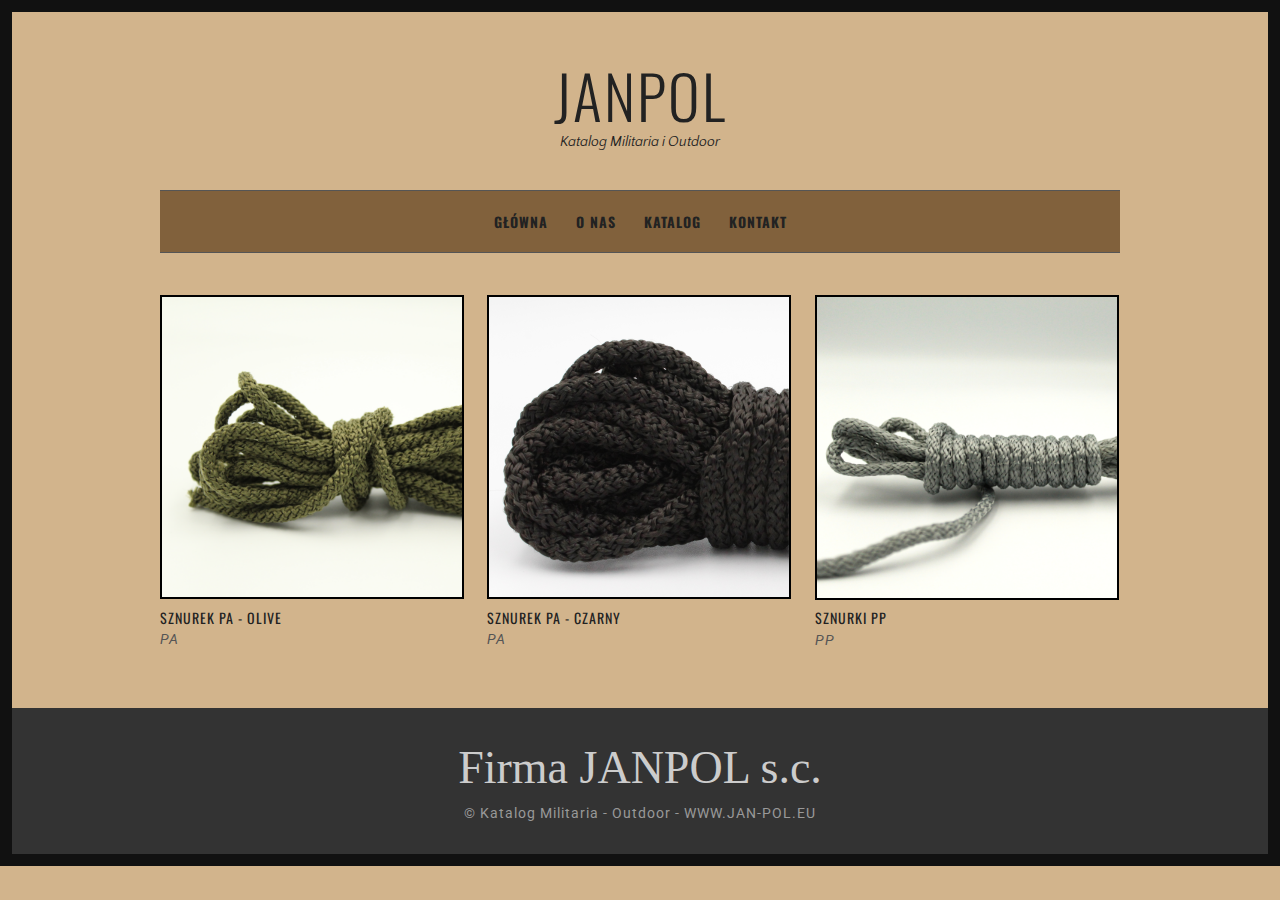
<file: index.html>
<!DOCTYPE html>
<html lang="en-US">
<head>
<meta charset="UTF-8">
<meta name="viewport" content="width=device-width, initial-scale=1">
<title>Firma JANPOL - Katalog Militaria Outdoor</title>
<link rel='stylesheet' href='css/woocommerce-layout.css' type='text/css' media='all'/>
<link rel='stylesheet' href='css/woocommerce-smallscreen.css' type='text/css' media='only screen and (max-width: 768px)'/>
<link rel='stylesheet' href='css/woocommerce.css' type='text/css' media='all'/>
<link rel='stylesheet' href='css/font-awesome.min.css' type='text/css' media='all'/>
<link rel='stylesheet' href='style.css' type='text/css' media='all'/>
<link rel='stylesheet' href='https://fonts.googleapis.com/css?family=Oswald:400,500,700%7CRoboto:400,500,700%7CHerr+Von+Muellerhoff:400,500,700%7CQuattrocento+Sans:400,500,700' type='text/css' media='all'/>
<link rel='stylesheet' href='css/easy-responsive-shortcodes.css' type='text/css' media='all'/>
</head>
<body class="home page page-template page-template-template-portfolio page-template-template-portfolio-php">
<div id="page">
	<div class="container">
		<header id="masthead" class="site-header">
		<div class="site-branding">
			<h1 class="site-title"><a href="index.html" rel="home">JANPOL</a></h1>
			<h2 class="site-description">Katalog Militaria i Outdoor</h2>
		</div>
		<nav id="site-navigation" class="main-navigation">
		<button class="menu-toggle">Menu</button>
		<a class="skip-link screen-reader-text" href="#content">Skip to content</a>
		<div class="menu-menu-1-container">
			<ul id="menu-menu-1" class="menu">
				<li><a href="index.html">Główna</a></li>
				<li><a href="about.html">O Nas</a></li>
				<li><a href="shop.html">Katalog</a></li>
				<!-- <li><a href="blog.html">Blog</a></li> -->
				<!-- <li><a href="elements.html">Elements</a></li> -->
				<!-- <li><a href="#">Pages</a> -->
				<!-- <ul class="sub-menu"> -->
					<!-- <li><a href="portfolio-item.html">Portfolio</a></li> -->
					<!-- <li><a href="blog-single.html">Blog Article</a></li> -->
					<!-- <li><a href="shop-single.html">Katalog Item</a></li> -->
					<!-- <li><a href="portfolio-category.html">Portfolio Category</a></li> -->
				<li><a href="contact.html">Kontakt</a></li>	
				</ul>
				</li>

			</ul>
		</div>
		</nav>
		</header>
		<!-- #masthead -->
		<div id="content" class="site-content">
			<div id="primary" class="content-area column full">
				<main id="main" class="site-main">
				<div class="grid portfoliogrid">
				
					<article class="hentry">
					<header class="entry-header">
					<div class="entry-thumbnail">
						<a href="product-PA.html"><img src="img/products/olive3.png" class="attachment-main-site" alt="p1"/></a>
					</div>
					<h2 class="entry-title"><a href="product-PA.html" rel="bookmark">Sznurek PA - Olive</a></h2>
					<a class='portfoliotype' href='product-PA.html'>PA</a>
					<!-- <a class='portfoliotype' href='portfolio-category.html'>test</a> -->
					<!-- <a class='portfoliotype' href='portfolio-category.html'>yellow</a> -->
					</header>
					</article>
					
					<article class="hentry">
					<header class="entry-header">
					<div class="entry-thumbnail">
						<a href="product-PA.html"><img src="img/products/black4.png" class="attachment-main-site" alt="p1"/></a>
					</div>
					<h2 class="entry-title"><a href="product-PA.html" rel="bookmark">Sznurek PA - Czarny</a></h2>
					<a class='portfoliotype' href='product-PA.html'>PA</a>
					<!-- <a class='portfoliotype' href='portfolio-category.html'>woman</a> -->
					<!-- <a class='portfoliotype' href='portfolio-category.html'>yellow</a> -->
					</header>
					</article>
					
					<article class="hentry">
					<header class="entry-header">
					<div class="entry-thumbnail">
						<a href="product-PP.html"><img src="img/products/060.png" class="attachment-main-site" alt="p1"/></a>
					</div>
					<h2 class="entry-title"><a href="product-PP.html" rel="bookmark">Sznurki PP</a></h2>
					<a class='portfoliotype' href='product-PP.html'>PP</a>
					<!-- <a class='portfoliotype' href='portfolio-category.html'>woman</a> -->
					<!-- <a class='portfoliotype' href='portfolio-category.html'>yellow</a> -->
					</header>
					</article>
					<!--
					<article class="hentry">
					<header class="entry-header">
					<div class="entry-thumbnail">
						<a href="portfolio-item.html"><img src="http://s3.amazonaws.com/caymandemo/wp-content/uploads/sites/15/2015/09/18160911/p6.jpg" class="attachment-post-thumbnail size-post-thumbnail wp-post-image" alt="p1"/></a>
					</div>
					<h2 class="entry-title"><a href="portfolio-item.html" rel="bookmark">Hot Afternoon</a></h2>
					<a class='portfoliotype' href='portfolio-category.html'>pink</a>
					<a class='portfoliotype' href='portfolio-category.html'>woman</a>
					<a class='portfoliotype' href='portfolio-category.html'>yellow</a>
					</header>
					</article>
					
					<article class="hentry">
					<header class="entry-header">
					<div class="entry-thumbnail">
						<a href="portfolio-item.html"><img src="http://s3.amazonaws.com/caymandemo/wp-content/uploads/sites/15/2015/09/15223245/p2.jpg" class="attachment-post-thumbnail size-post-thumbnail wp-post-image" alt="p1"/></a>
					</div>
					<h2 class="entry-title"><a href="portfolio-item.html" rel="bookmark">Long Walks</a></h2>
					<a class='portfoliotype' href='portfolio-category.html'>hat</a>
					<a class='portfoliotype' href='portfolio-category.html'>summer</a>
					<a class='portfoliotype' href='portfolio-category.html'>yellow</a>
					</header>
					</article>
					
					<article class="hentry">
					<header class="entry-header">
					<div class="entry-thumbnail">
						<a href="portfolio-item.html"><img src="http://s3.amazonaws.com/caymandemo/wp-content/uploads/sites/15/2015/09/15222855/p7.jpg" class="attachment-post-thumbnail size-post-thumbnail wp-post-image" alt="p1"/></a>
					</div>
					<h2 class="entry-title"><a href="portfolio-item.html" rel="bookmark">Twilight</a></h2>
					<a class='portfoliotype' href='portfolio-category.html'>hat</a>
					<a class='portfoliotype' href='portfolio-category.html'>woman</a>
					<a class='portfoliotype' href='portfolio-category.html'>summer</a>
					</header>
					</article>
					-->
				</div>
				<!-- .grid 
				
				<nav class="pagination">
				<span class="page-numbers current">1</span>
				<a class="page-numbers" href="#">2</a>
				<a class="next page-numbers" href="#">Next »</a>
				</nav>
				-->
				<br/>
				
				</main>
				<!-- #main -->
			</div>
			<!-- #primary -->
		</div>
		<!-- #content -->
	</div>
	<!-- .container -->
	<footer id="colophon" class="site-footer">
	<div class="container">
		<div class="site-info">
			<h1 style="font-family: 'Verdana';color: #ccc;font-weight:300;text-align: center;margin-bottom:0;margin-top:0;line-height:1.4;font-size: 46px;">Firma JANPOL s.c.</h1>
			 <a target="blank" href="https://www.jan-pol.eu">&copy; Katalog Militaria - Outdoor - WWW.JAN-POL.EU</a>
		</div>
	</div>	
	</footer>
	<a href="#top" class="smoothup" title="Back to top"><span class="genericon genericon-collapse"></span></a>
</div>
<!-- #page -->
<script src='js/jquery.js'></script>
<script src='js/plugins.js'></script>
<script src='js/scripts.js'></script>
<script src='js/masonry.pkgd.min.js'></script>
</body>
</html>
</file>
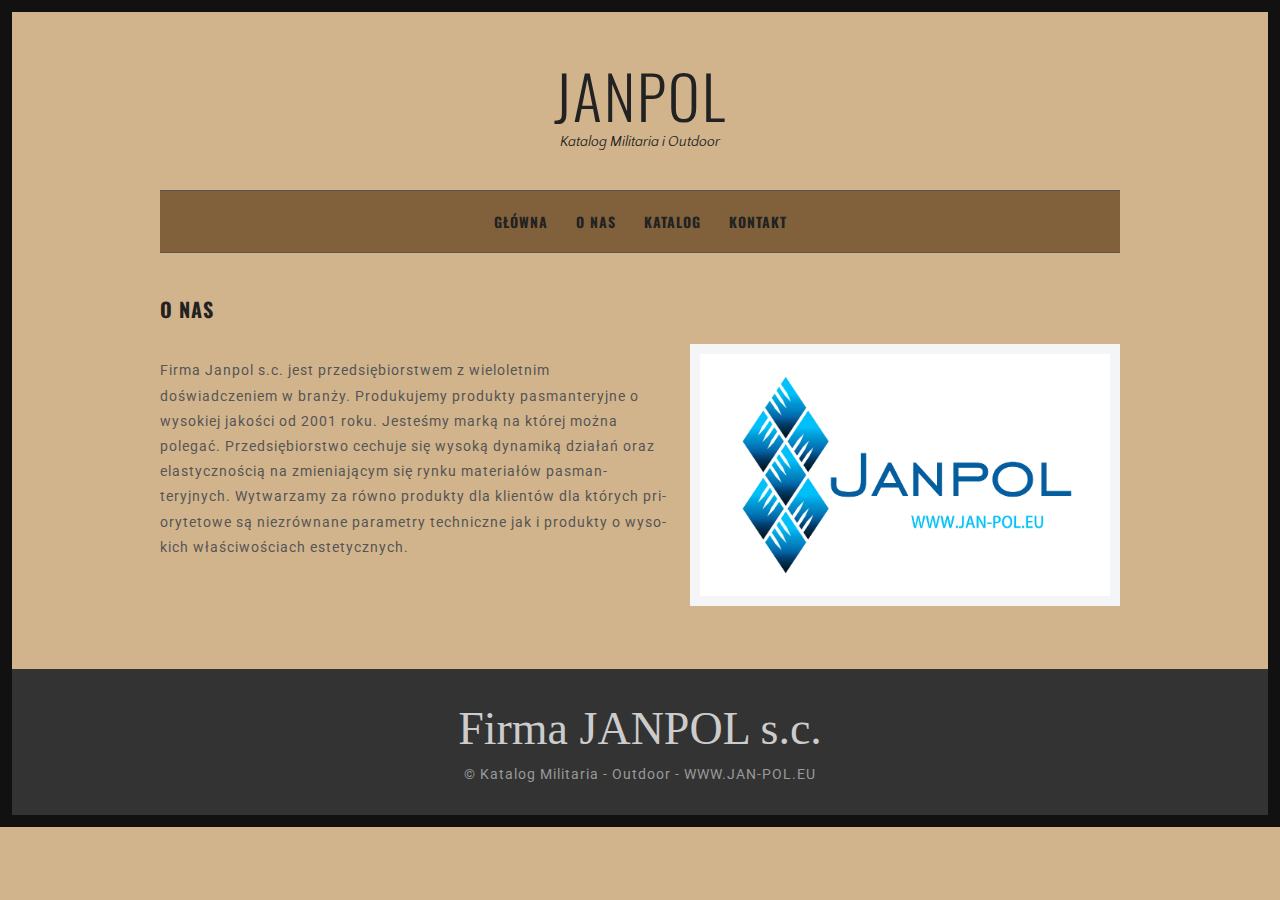
<file: about.html>
<!DOCTYPE html>
<html lang="en-US">
<head>
<meta charset="UTF-8">
<meta name="viewport" content="width=device-width, initial-scale=1">
<title>Janpol - Katalog Militaria i Outdoor</title>
<link rel='stylesheet' href='css/woocommerce-layout.css' type='text/css' media='all'/>
<link rel='stylesheet' href='css/woocommerce-smallscreen.css' type='text/css' media='only screen and (max-width: 768px)'/>
<link rel='stylesheet' href='css/woocommerce.css' type='text/css' media='all'/>
<link rel='stylesheet' href='css/font-awesome.min.css' type='text/css' media='all'/>
<link rel='stylesheet' href='style.css' type='text/css' media='all'/>
<link rel='stylesheet' href='https://fonts.googleapis.com/css?family=Oswald:400,500,700%7CRoboto:400,500,700%7CHerr+Von+Muellerhoff:400,500,700%7CQuattrocento+Sans:400,500,700' type='text/css' media='all'/>
<link rel='stylesheet' href='css/easy-responsive-shortcodes.css' type='text/css' media='all'/>
</head>
<body class="home page page-template page-template-template-portfolio page-template-template-portfolio-php">
<div id="page">
	<div class="container">
		<header id="masthead" class="site-header">
		<div class="site-branding">
			<h1 class="site-title"><a href="index.html" rel="home">JANPOL</a></h1>
			<h2 class="site-description">Katalog Militaria i Outdoor</h2>
		</div>
		<nav id="site-navigation" class="main-navigation">
		<button class="menu-toggle">Menu</button>
		<a class="skip-link screen-reader-text" href="#content">Skip to content</a>
		<div class="menu-menu-1-container">
			<ul id="menu-menu-1" class="menu">
				<li><a href="index.html">Główna</a></li>
				<li><a href="about.html">O Nas</a></li>
				<li><a href="shop.html">Katalog</a></li>
				<!-- <li><a href="blog.html">Blog</a></li> -->
				<!-- <li><a href="elements.html">Elements</a></li> -->
				<!-- <li><a href="#">Pages</a> -->
				<!-- <ul class="sub-menu"> -->
					<!-- <li><a href="portfolio-item.html">Portfolio</a></li> -->
					<!-- <li><a href="blog-single.html">Blog Article</a></li> -->
					<!-- <li><a href="shop-single.html">Katalog Item</a></li> -->
					<!-- <li><a href="portfolio-category.html">Portfolio Category</a></li> -->
				<li><a href="contact.html">Kontakt</a></li>	
				</ul>
				</li>

			</ul>
		</div>
		</nav>
		</header>
		<!-- #masthead -->
		<div id="content" class="site-content">
			<div id="primary" class="content-area column full">
				<main id="main" class="site-main">
				
				<article class="hentry">
				<header class="entry-header">
				<h1 class="entry-title">O Nas</h1>	
				</header>
				<!-- .entry-header -->

				<div class="entry-content">
				<p><img style="border:10px solid #f4f5f6" src="img/ONas.png" alt="bg5" width="430" class="alignright"></p>
				<p>Firma Janpol s.c. jest przedsiębiorstwem z wieloletnim doświadczeniem w branży. Produkujemy produkty pasmanteryjne o wysokiej jakości od 2001 roku. Jesteśmy marką na której można polegać. 
				Przedsiębiorstwo cechuje się wysoką dynamiką działań oraz elastycznością na zmieniającym się rynku materiałów pasmanteryjnych. 
				Wytwarzamy za równo produkty dla klientów dla których priorytetowe są niezrównane parametry techniczne jak i produkty o wysokich właściwościach estetycznych.</p>
				<!-- <h2 style="font-family: 'Herr Von Muellerhoff';color:#ccc;font-weight:300;">Yours, Von Muellerhoff</h2> -->
				</div><!-- .entry-content -->
				</article>
				
				</main>
				<!-- #main -->
			</div>
			<!-- #primary -->
		</div>
		<!-- #content -->
	</div>
	<!-- .container -->
	<footer id="colophon" class="site-footer">
	<div class="container">
		<div class="site-info">
			<h1 style="font-family: 'Verdana';color: #ccc;font-weight:300;text-align: center;margin-bottom:0;margin-top:0;line-height:1.4;font-size: 46px;">Firma JANPOL s.c.</h1>
			 <a target="blank" href="https://www.jan-pol.eu">&copy; Katalog Militaria - Outdoor - WWW.JAN-POL.EU</a>
		</div>
	</div>	
	</footer>
	<a href="#top" class="smoothup" title="Back to top"><span class="genericon genericon-collapse"></span></a>
</div>
<!-- #page -->
<script src='js/jquery.js'></script>
<script src='js/plugins.js'></script>
<script src='js/scripts.js'></script>
<script src='js/masonry.pkgd.min.js'></script>
</body>
</html>
</file>
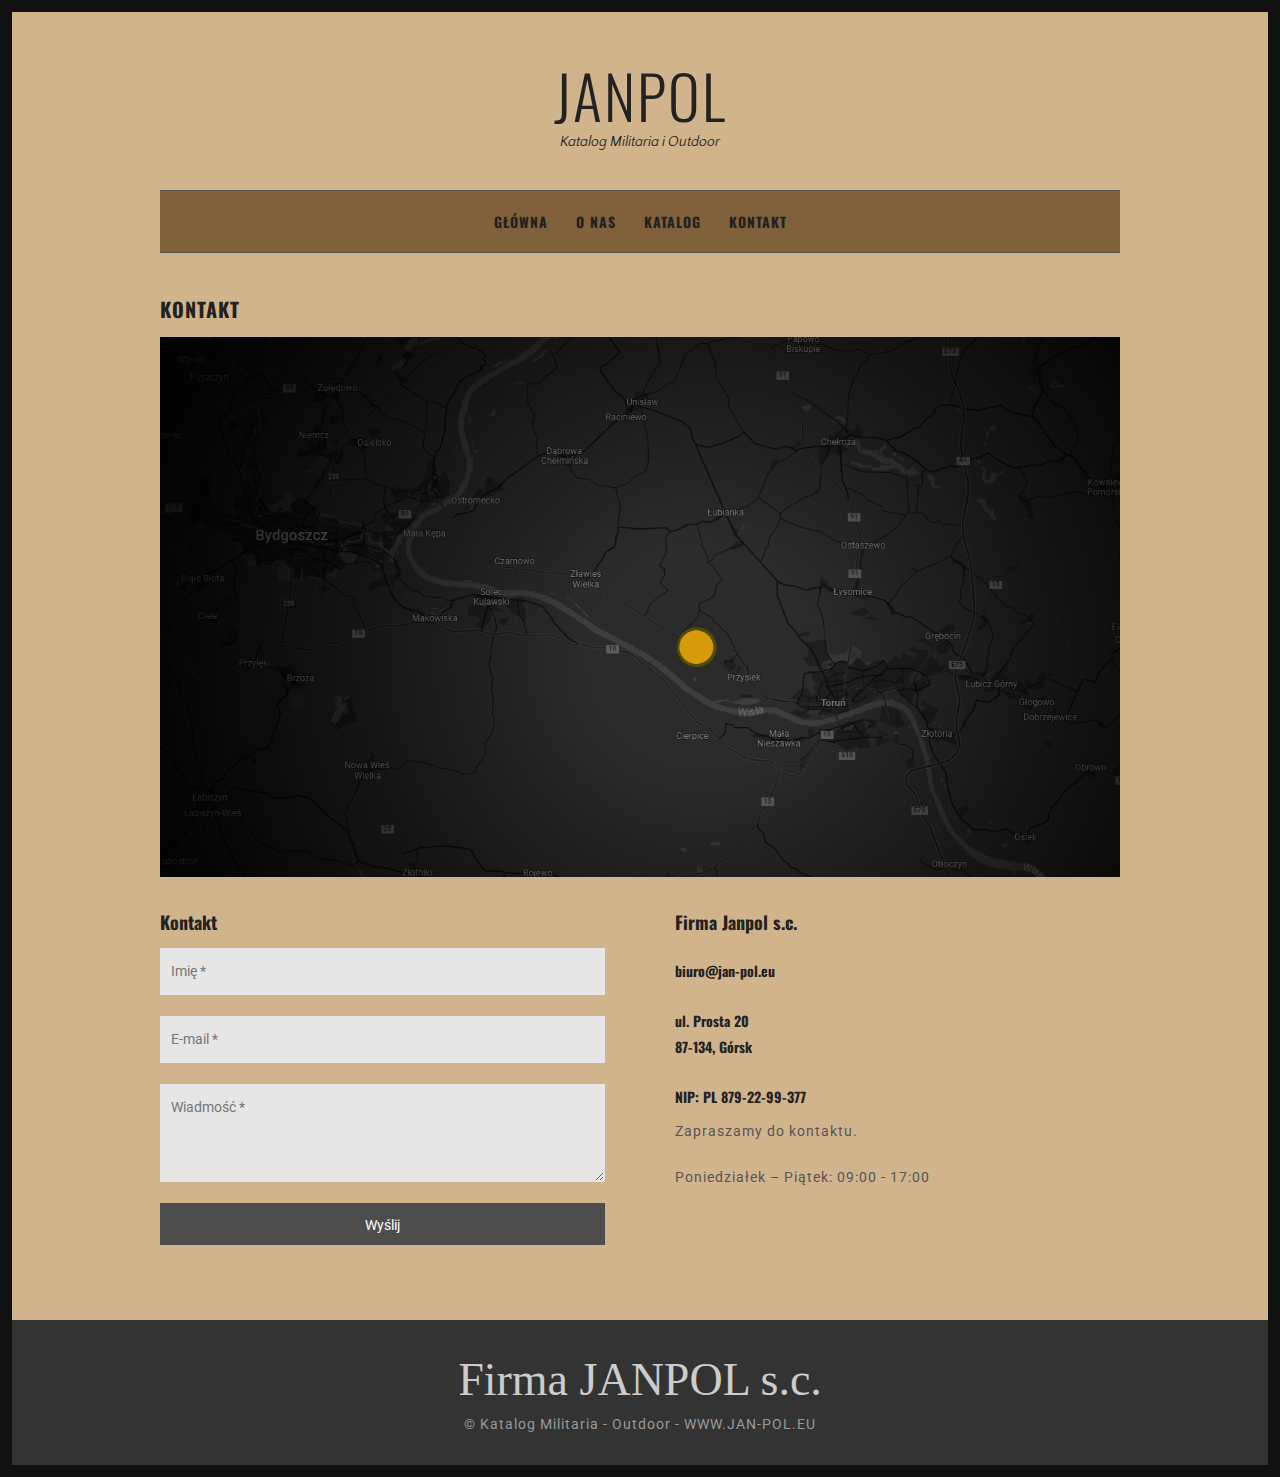
<file: contact - old.html>
<!DOCTYPE html>
<html lang="en-US">
<head>
	<meta charset="UTF-8">
	<meta name="viewport" content="width=device-width, initial-scale=1">
	<title>Janpol - Katalog Militaria i Outdoor</title>
	<link rel='stylesheet' href='css/woocommerce-layout.css' type='text/css' media='all'/>
	<link rel='stylesheet' href='css/woocommerce-smallscreen.css' type='text/css' media='only screen and (max-width: 768px)'/>
	<link rel='stylesheet' href='css/woocommerce.css' type='text/css' media='all'/>
	<link rel='stylesheet' href='css/font-awesome.min.css' type='text/css' media='all'/>
	<link rel='stylesheet' href='style.css' type='text/css' media='all'/>
	<link rel='stylesheet' href='https://fonts.googleapis.com/css?family=Oswald:400,500,700%7CRoboto:400,500,700%7CHerr+Von+Muellerhoff:400,500,700%7CQuattrocento+Sans:400,500,700' type='text/css' media='all'/>
	<link rel='stylesheet' href='css/easy-responsive-shortcodes.css' type='text/css' media='all'/>
<!-- RECAPTCHA HANDLING -->
	<script src="https://www.google.com/recaptcha/api.js" async defer></script>
	<script>
		function callbackRecap(token) {
			console.log(token);
		}
	
	</script>
</head>
<body class="home page page-template page-template-template-portfolio page-template-template-portfolio-php">
<div id="page">
	<div class="container">
		<header id="masthead" class="site-header">
		<div class="site-branding">
			<h1 class="site-title"><a href="index.html" rel="home">JANPOL</a></h1>
			<h2 class="site-description">Katalog Militaria i Outdoor</h2>
		</div>
		<nav id="site-navigation" class="main-navigation">
		<button class="menu-toggle">Menu</button>
		<a class="skip-link screen-reader-text" href="#content">Przeskocz do </a>
		<div class="menu-menu-1-container">
			<ul id="menu-menu-1" class="menu">
				<li><a href="index.html">Główna</a></li>
				<li><a href="about.html">O Nas</a></li>
				<li><a href="shop.html">Katalog</a></li>
				<li><a href="contact.html">Kontakt</a></li>	
				</ul>
				</li>

			</ul>
		</div>
		</nav>
		</header>
		<!-- #masthead -->
		<div id="content" class="site-content">
			<div id="primary" class="content-area column full">
				<main id="main" class="site-main">
				<article id="post-39" class="post-39 page type-page status-publish hentry">
				<header class="entry-header">
				<h1 class="entry-title">Kontakt</h1>
				</header>
				<!-- .entry-header -->
				<div class="entry-content">
						
					<img src="img/contact-visual.png" alt="p1"/>					
					<div class="wpcmsdev-columns">
						<div class="column column-width-one-half">
							<h4>Kontakt</h4>						

							<form class="wpcf7" method="post" action="contact.php" id="contactform">
								<div class="form" id='contactForm'>
									<p><input type="text" name="name" placeholder="Imię *"></p>
									<p><input type="text" name="email" placeholder="E-mail *"></p>
									<p id="commentValidate"><textarea name="comment" rows="3" placeholder="Wiadmość *"></textarea></p>
									<input type="submit" id="submit" class="clearfix btn" value="Wyślij" disabled>
									<br>
									<br>
								</div>
								<div id="divRecaptcha" class="g-recaptcha" data-sitekey="6LdVUbAoAAAAAFCTV1of29W7vkWD57F6SwGkoY7F" data-callback="callbackRecap" data-theme="dark"></div>
							</form>
							
							<div class="done">								
								Wiadmość wysłana! Dziękujęmy!
							</div>
							
							
						</div>
						<div class="column column-width-one-half">
							<h4>Firma Janpol s.c. <br> </h4>
							<h5>biuro@jan-pol.eu <br><br> ul. Prosta 20 <br> 87-134, Górsk <br><br>NIP: PL 879-22-99-377</h5>
							<p>
								Zapraszamy do kontaktu.
							</p>
							<p>
								Poniedziałek – Piątek: 09:00 - 17:00
							</p>
						</div>
					</div>
				</div>
				<!-- .entry-content -->
				</article>
				</main>
				<!-- #main -->
			</div>
			<!-- #primary -->
		</div>
		<!-- #content -->
	</div>
	<!-- .container -->
	<footer id="colophon" class="site-footer">
	<div class="container">
		<div class="site-info">
			<h1 style="font-family: 'Verdana';color: #ccc;font-weight:300;text-align: center;margin-bottom:0;margin-top:0;line-height:1.4;font-size: 46px;">Firma JANPOL s.c.</h1>
			 <a target="blank" href="https://www.jan-pol.eu">&copy; Katalog Militaria - Outdoor - WWW.JAN-POL.EU</a>
		</div>
	</div>
	</footer>
	<a href="#top" class="smoothup" title="Back to top"><span class="genericon genericon-collapse"></span></a>
</div>
<!-- #page -->
<script src='js/jquery.js'></script>
<script src='js/plugins.js'></script>
<script src='js/scripts.js'></script>
<script src='js/masonry.pkgd.min.js'></script>
<script src='js/validateV2.js'></script>
</body>
</html>
</file>
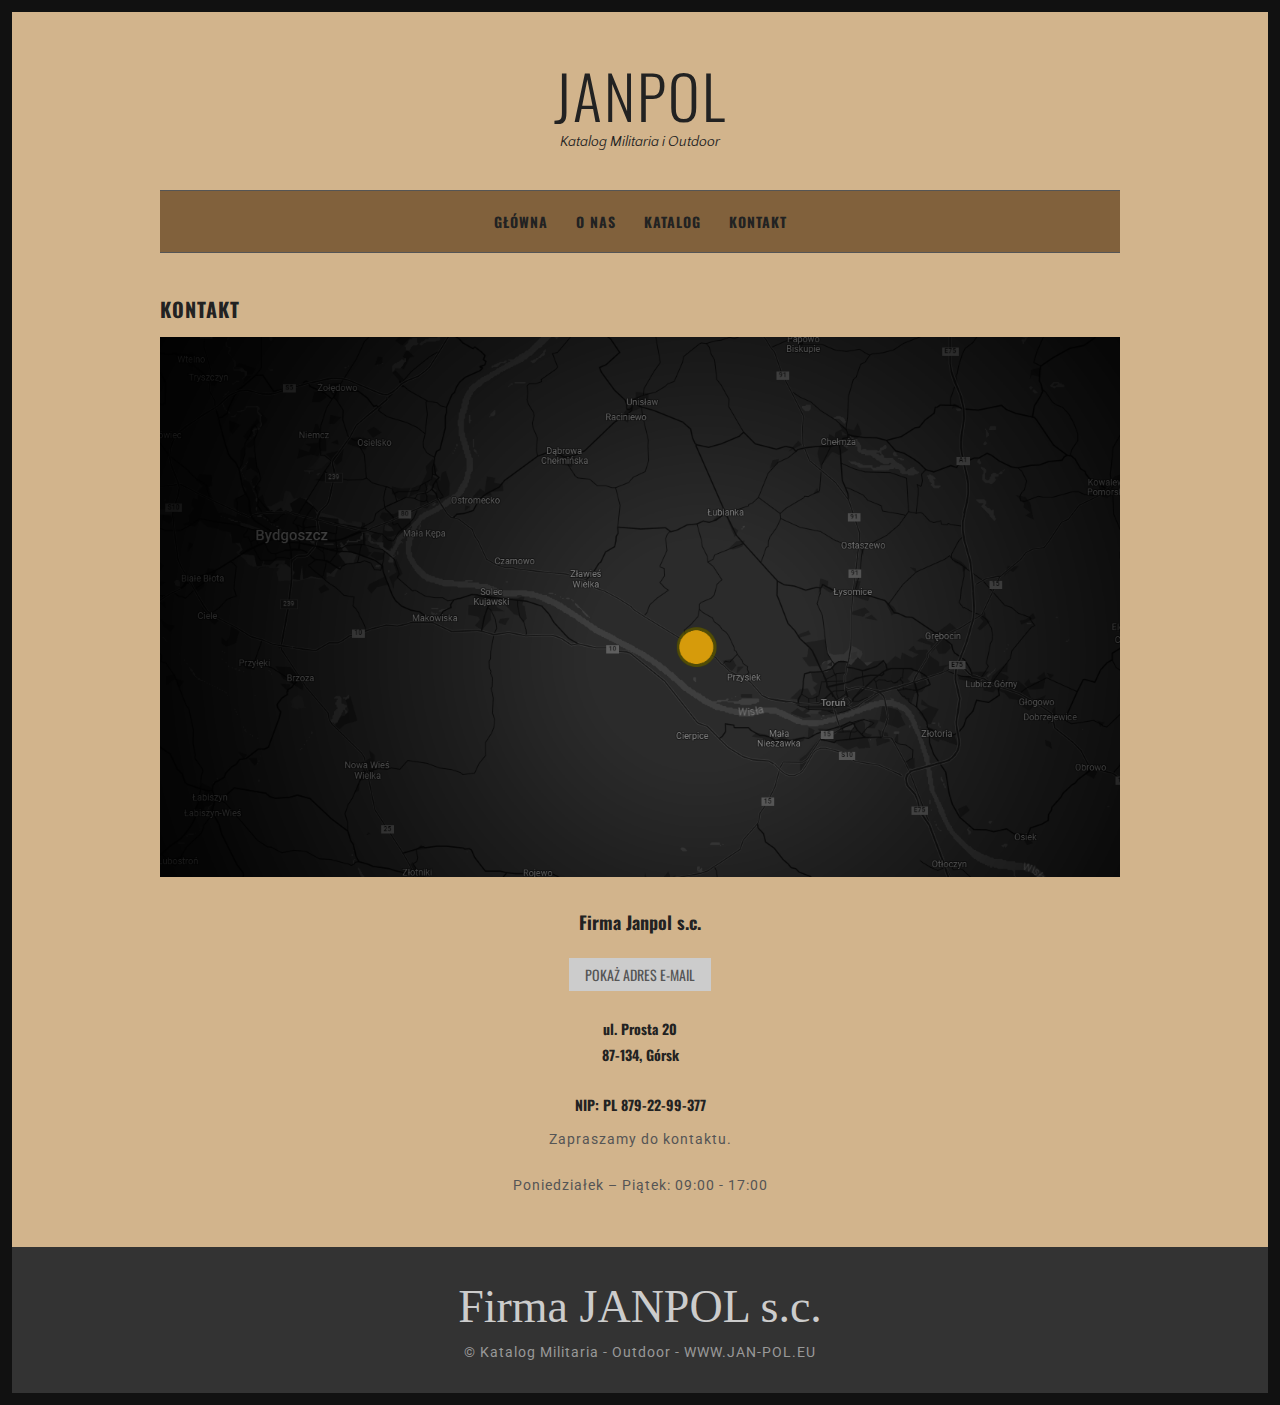
<file: contact.html>
<!DOCTYPE html>
<html lang="en-US">
<head>
	<meta charset="UTF-8">
	<meta name="viewport" content="width=device-width, initial-scale=1">
	<title>Janpol - Katalog Militaria i Outdoor</title>
	<link rel='stylesheet' href='css/woocommerce-layout.css' type='text/css' media='all'/>
	<link rel='stylesheet' href='css/woocommerce-smallscreen.css' type='text/css' media='only screen and (max-width: 768px)'/>
	<link rel='stylesheet' href='css/woocommerce.css' type='text/css' media='all'/>
	<link rel='stylesheet' href='css/font-awesome.min.css' type='text/css' media='all'/>
	<link rel='stylesheet' href='style.css' type='text/css' media='all'/>
	<link rel='stylesheet' href='https://fonts.googleapis.com/css?family=Oswald:400,500,700%7CRoboto:400,500,700%7CHerr+Von+Muellerhoff:400,500,700%7CQuattrocento+Sans:400,500,700' type='text/css' media='all'/>
	<link rel='stylesheet' href='css/easy-responsive-shortcodes.css' type='text/css' media='all'/>
	<style>
		h4 {text-align: center;}
		h5 {text-align: center;}
		div {text-align: center;}
	</style>
</head>
<body class="home page page-template page-template-template-portfolio page-template-template-portfolio-php">
<div id="page">
	<div class="container">
		<header id="masthead" class="site-header">
		<div class="site-branding">
			<h1 class="site-title"><a href="index.html" rel="home">JANPOL</a></h1>
			<h2 class="site-description">Katalog Militaria i Outdoor</h2>
		</div>
		<nav id="site-navigation" class="main-navigation">
		<button class="menu-toggle">Menu</button>
		<a class="skip-link screen-reader-text" href="#content">Przeskocz do </a>
		<div class="menu-menu-1-container">
			<ul id="menu-menu-1" class="menu">
				<li><a href="index.html">Główna</a></li>
				<li><a href="about.html">O Nas</a></li>
				<li><a href="shop.html">Katalog</a></li>
				<li><a href="contact.html">Kontakt</a></li>	
				</ul>
				</li>

			</ul>
		</div>
		</nav>
		</header>
		<!-- #masthead -->
		<div id="content" class="site-content">
			<div id="primary" class="content-area column full">
				<main id="main" class="site-main">
				<article id="post-39" class="post-39 page type-page status-publish hentry">
				<header class="entry-header">
				<h1 class="entry-title">Kontakt</h1>
				</header>
				<!-- .entry-header -->
				<div class="entry-content">
						
					<img src="img/contact-visual.png" alt="p1"/>					
					<div class="wd-contactform">
						<div class="wd-contactform">
							<h4>Firma Janpol s.c. <br> </h4>
							<H5>
							 <button id="btnRevealAddress">POKAŻ ADRES E-MAIL</button> <br>
							 <div id ="hidden_mail"></div>
							<br> ul. Prosta 20 
							<br> 87-134, Górsk 
							<br>
							<br>NIP: PL 879-22-99-377</h5>
							<p>
								Zapraszamy do kontaktu.
							</p>
							<p>
								Poniedziałek – Piątek: 09:00 - 17:00
							</p>
						</div>
					</div>
				</div>
				<!-- .entry-content -->
				</article>
				</main>
				<!-- #main -->
			</div>
			<!-- #primary -->
		</div>
		<!-- #content -->
	</div>
	<!-- .container -->
	<footer id="colophon" class="site-footer">
	<div class="container">
		<div class="site-info">
			<h1 style="font-family: 'Verdana';color: #ccc;font-weight:300;text-align: center;margin-bottom:0;margin-top:0;line-height:1.4;font-size: 46px;">Firma JANPOL s.c.</h1>
			 <a target="blank" href="https://www.jan-pol.eu">&copy; Katalog Militaria - Outdoor - WWW.JAN-POL.EU</a>
		</div>
	</div>
	</footer>
	<a href="#top" class="smoothup" title="Back to top"><span class="genericon genericon-collapse"></span></a>
</div>
<!-- #page -->
<script src='js/jquery.js'></script>
<script src='js/plugins.js'></script>
<script src='js/scripts.js'></script>
<script src='js/masonry.pkgd.min.js'></script>
<script src='js/validate.js'></script>
</body>
</html>
</file>
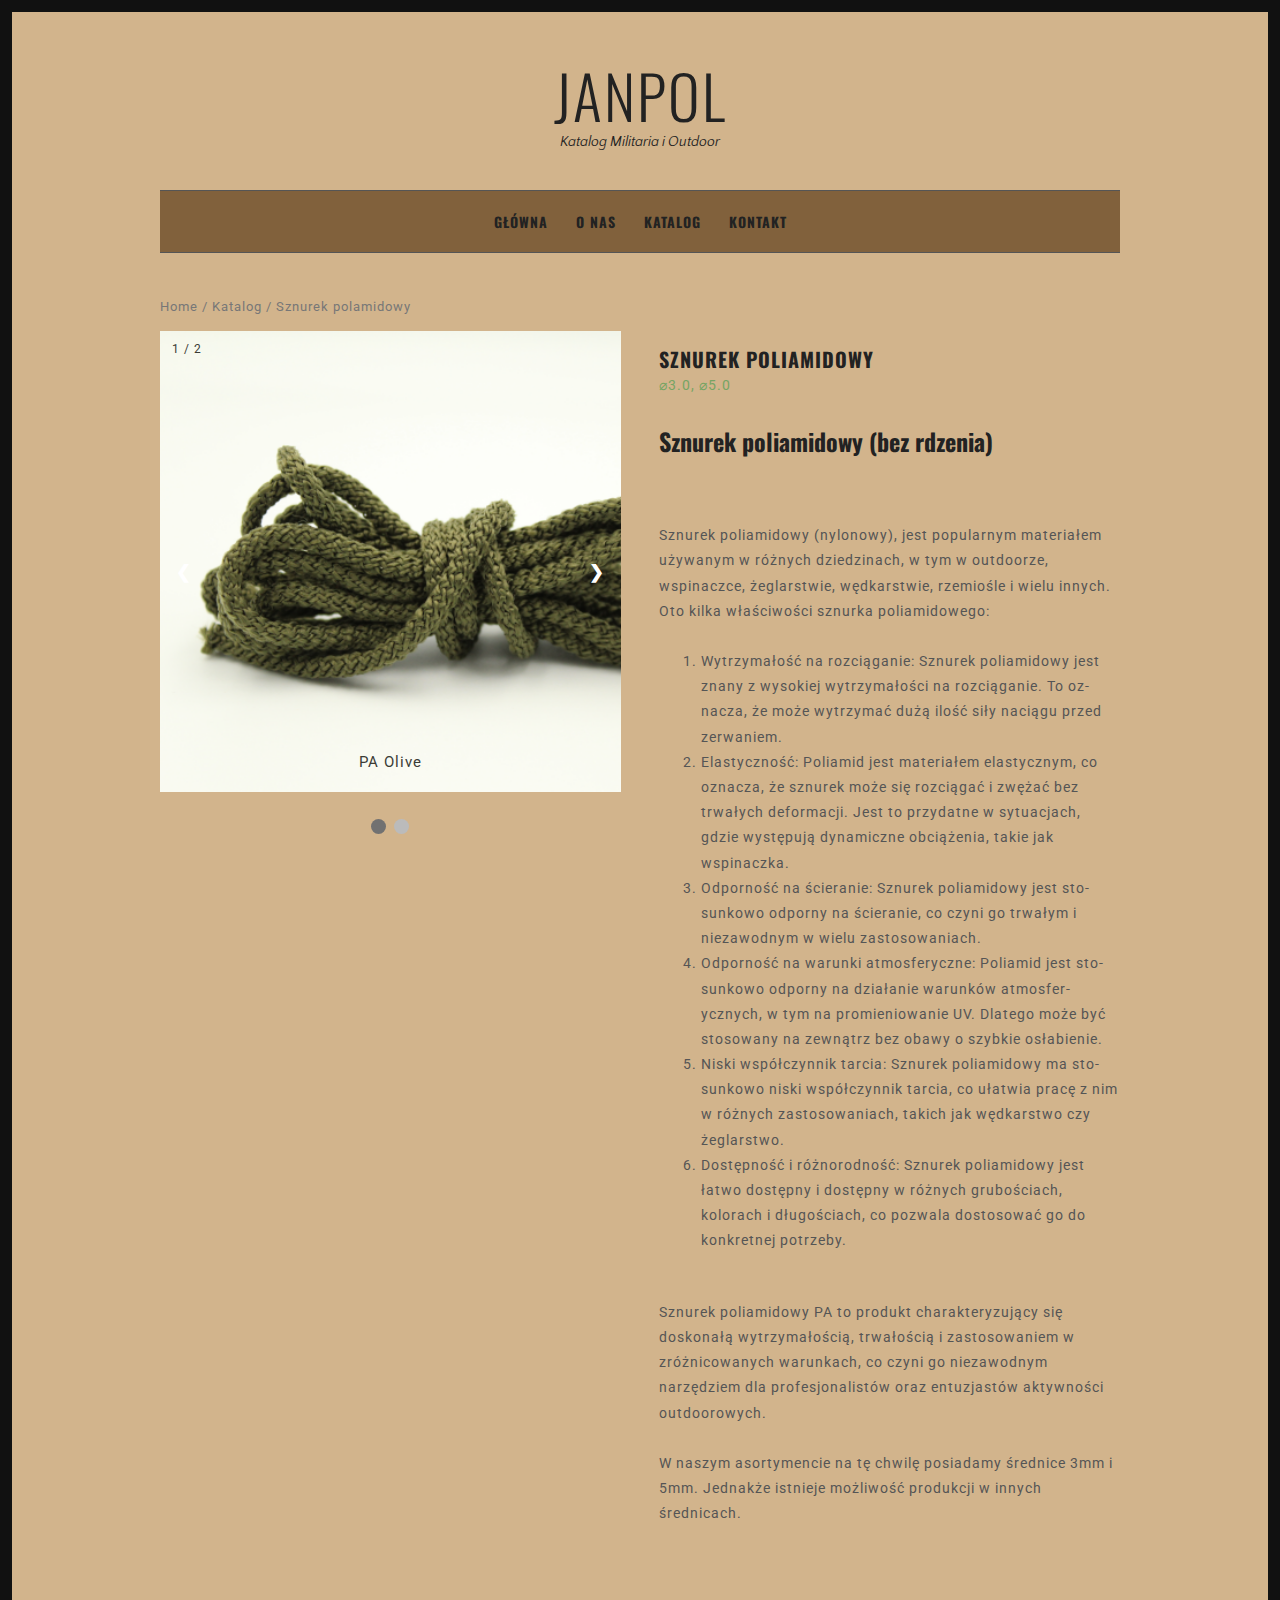
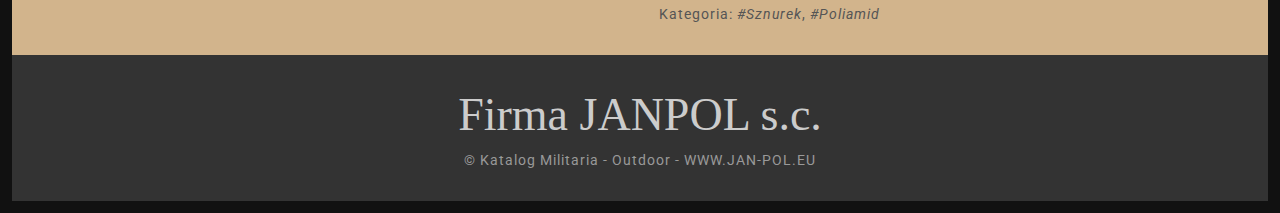
<file: product-PA.html>
<!DOCTYPE html>
<html lang="en-US">
<head>
<meta charset="UTF-8">
<meta name="viewport" content="width=device-width, initial-scale=1">
<title>Janpol - Katalog Militaria i Outdoor</title>
<link rel='stylesheet' href='css/woocommerce-layout.css' type='text/css' media='all'/>
<link rel='stylesheet' href='css/woocommerce-smallscreen.css' type='text/css' media='only screen and (max-width: 768px)'/>
<link rel='stylesheet' href='css/woocommerce.css' type='text/css' media='all'/>
<link rel='stylesheet' href='css/font-awesome.min.css' type='text/css' media='all'/>
<link rel='stylesheet' href='style.css' type='text/css' media='all'/>
<link rel='stylesheet' href='https://fonts.googleapis.com/css?family=Oswald:400,500,700%7CRoboto:400,500,700%7CHerr+Von+Muellerhoff:400,500,700%7CQuattrocento+Sans:400,500,700' type='text/css' media='all'/>
<link rel='stylesheet' href='css/easy-responsive-shortcodes.css' type='text/css' media='all'/>

	<script>
		let slideIndex = 1;
		showSlides(slideIndex);

		// Next/previous controls
		function plusSlides(n) {
		  showSlides(slideIndex += n);
		}

		// Thumbnail image controls
		function currentSlide(n) {
		  showSlides(slideIndex = n);
		}

		function showSlides(n) {
		  let i;
		  let slides = document.getElementsByClassName("mySlides");
		  let dots = document.getElementsByClassName("dot");
		  if (n > slides.length) {slideIndex = 1}
		  if (n < 1) {slideIndex = slides.length}
		  for (i = 0; i < slides.length; i++) {
			slides[i].style.display = "none";
		  }
		  for (i = 0; i < dots.length; i++) {
			dots[i].className = dots[i].className.replace(" active", "");
		  }
		  slides[slideIndex-1].style.display = "block";
		  dots[slideIndex-1].className += " active";
		}
	</script>

</head>
<body class="single single-product woocommerce woocommerce-page" onload="showSlides(1)">
<div id="page">
	<div class="container">
		<header id="masthead" class="site-header">
		<div class="site-branding">
			<h1 class="site-title"><a href="index.html" rel="home">JANPOL</a></h1>
			<h2 class="site-description">Katalog Militaria i Outdoor</h2>
		</div>
		<nav id="site-navigation" class="main-navigation">
		<button class="menu-toggle">Menu</button>
		<a class="skip-link screen-reader-text" href="#content">Skip to content</a>
		<div class="menu-menu-1-container">
			<ul id="menu-menu-1" class="menu">
				<li><a href="index.html">Główna</a></li>
				<li><a href="about.html">O Nas</a></li>
				<li><a href="shop.html">Katalog</a></li>
				<!-- <li><a href="blog.html">Blog</a></li> -->
				<!-- <li><a href="elements.html">Elements</a></li> -->
				<!-- <li><a href="#">Pages</a> -->
				<!-- <ul class="sub-menu"> -->
					<!-- <li><a href="portfolio-item.html">Portfolio</a></li> -->
					<!-- <li><a href="blog-single.html">Blog Article</a></li> -->
					<!-- <li><a href="shop-single.html">Katalog Item</a></li> -->
					<!-- <li><a href="portfolio-category.html">Portfolio Category</a></li> -->
				<li><a href="contact.html">Kontakt</a></li>	
				</ul>
				</li>

			</ul>
		</div>
		</nav>
		</header>
		<!-- #masthead -->
		<div id="content" class="site-content">
			<div id="primary" class="content-area column full">
				<main id="main" class="site-main" role="main">
				<div id="container">
					<div id="content" role="main">
						<nav class="woocommerce-breadcrumb" itemprop="breadcrumb"><a href="#">Home</a> / <a href="shop.html">Katalog</a> / Sznurek polamidowy</nav>
						<div itemscope itemtype="http://schema.org/Product" class="product">
							<div class="images">
								<!-- Slideshow container -->
										<div class="slideshow-container" onload = "showSlides(slideIndex)">

										  <!-- Full-width images with number and caption text -->
										  <div class="mySlides fade">
											<div class="numbertext">1 / 2</div>
											<img src="img/products/olive3.png" style="width:100%">
											<div class="text">PA Olive</div>
										  </div>

										  <div class="mySlides fade">
											<div class="numbertext">2 / 2</div>
											<img src="img/products/black4.png" style="width:100%">
											<div class="text">PA Czarny</div>
										  </div>


										  <!-- Next and previous buttons -->
										  <a class="prev" onclick="plusSlides(-1)">&#10094;</a>
										  <a class="next" onclick="plusSlides(1)">&#10095;</a>
										</div>
										<br>

										<!-- The dots/circles -->
										<div style="text-align:center">
										  <span class="dot" onclick="currentSlide(1)"></span>
										  <span class="dot" onclick="currentSlide(2)"></span>
										</div>
							</div>
							<div class="summary entry-summary">
								<h1 itemprop="name" class="product_title entry-title">SZNUREK POLIAMIDOWY</h1>
								<div itemprop="offers" itemscope itemtype="http://schema.org/Offer">
									<p class="price">
										<span class="amount">⌀3.0, ⌀5.0</span>
									</p>
									<meta itemprop="price" content="35"/>
									<meta itemprop="priceCurrency" content="USD"/>
									<link itemprop="availability" href="http://schema.org/InStock"/>
								</div>
								<div itemprop="description">
									<p class="productDescription">
									<h3>Sznurek poliamidowy (bez rdzenia)</h3>
									<br>
									<br>
										Sznurek poliamidowy (nylonowy), jest popularnym materiałem używanym w różnych dziedzinach, w tym w outdoorze, wspinaczce, żeglarstwie, wędkarstwie, rzemiośle i wielu innych. Oto kilka właściwości sznurka poliamidowego: <br><br>
										<ol>
											<li>Wytrzymałość na rozciąganie: Sznurek poliamidowy jest znany z wysokiej wytrzymałości na rozciąganie. To oznacza, że może wytrzymać dużą ilość siły naciągu przed zerwaniem.<br></li>


											<li>Elastyczność: Poliamid jest materiałem elastycznym, co oznacza, że sznurek może się rozciągać i zwężać bez trwałych deformacji. Jest to przydatne w sytuacjach, gdzie występują dynamiczne obciążenia, takie jak wspinaczka.<br></li>


											<li>Odporność na ścieranie: Sznurek poliamidowy jest stosunkowo odporny na ścieranie, co czyni go trwałym i niezawodnym w wielu zastosowaniach.<br></li>


											<li>Odporność na warunki atmosferyczne: Poliamid jest stosunkowo odporny na działanie warunków atmosferycznych, w tym na promieniowanie UV. Dlatego może być stosowany na zewnątrz bez obawy o szybkie osłabienie.<br></li>


											<li>Niski współczynnik tarcia: Sznurek poliamidowy ma stosunkowo niski współczynnik tarcia, co ułatwia pracę z nim w różnych zastosowaniach, takich jak wędkarstwo czy żeglarstwo.<br></li>


											<li>Dostępność i różnorodność: Sznurek poliamidowy jest łatwo dostępny i dostępny w różnych grubościach, kolorach i długościach, co pozwala dostosować go do konkretnej potrzeby.  <br></li>

										</ol>
										<br>
										Sznurek poliamidowy PA to produkt charakteryzujący się doskonałą wytrzymałością, trwałością i zastosowaniem w zróżnicowanych warunkach, co czyni go niezawodnym narzędziem dla profesjonalistów oraz entuzjastów aktywności outdoorowych.
										<br>
										<br>
										W naszym asortymencie na tę chwilę posiadamy średnice 3mm i 5mm. Jednakże istnieje możliwość produkcji w innych średnicach.
									</p>
								</div>
								<div class="product_meta">
									<br><br><BR>
									<span class="posted_in">Kategoria: 
									<a href="#" rel="tag">Sznurek</a>, 
									<a href="#" rel="tag">Poliamid</a>
									</span>
								</div>
							</div>
						</div>
					</div>
				</div>
				</main>
				<!-- #main -->
			</div>
			<!-- #primary -->
		</div>
		<!-- #content -->
	</div>
	<!-- .container -->
	<footer id="colophon" class="site-footer">
	<div class="container">
		<div class="site-info">
			<h1 style="font-family: 'Verdana';color: #ccc;font-weight:300;text-align: center;margin-bottom:0;margin-top:0;line-height:1.4;font-size: 46px;">Firma JANPOL s.c.</h1>
			 <a target="blank" href="https://www.jan-pol.eu">&copy; Katalog Militaria - Outdoor - WWW.JAN-POL.EU</a>
		</div>
	</div>
	</footer>
	<a href="#top" class="smoothup" title="Back to top"><span class="genericon genericon-collapse"></span></a>
</div>
<!-- #page -->
<script src='js/jquery.js'></script>
<script src='js/plugins.js'></script>
<script src='js/scripts.js'></script>
<script src='js/masonry.pkgd.min.js'></script>
</body>
</html>
</file>
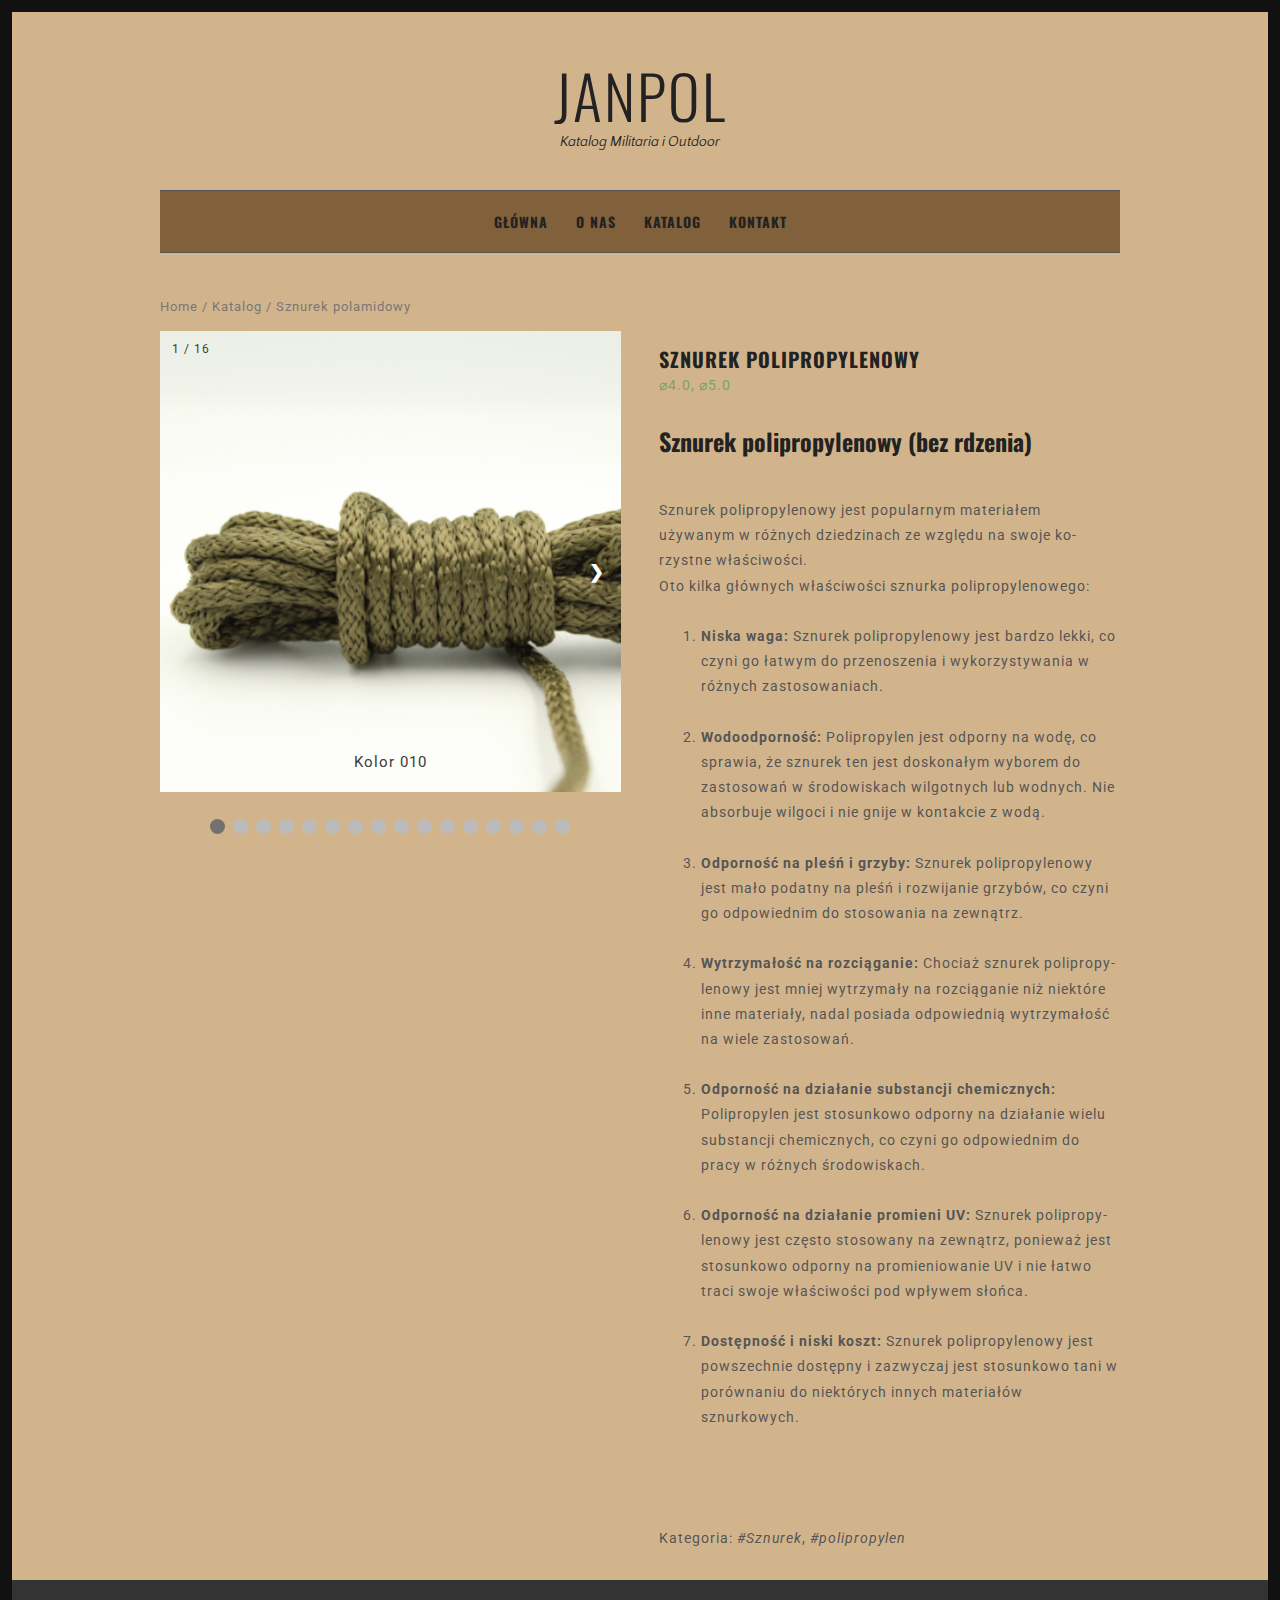
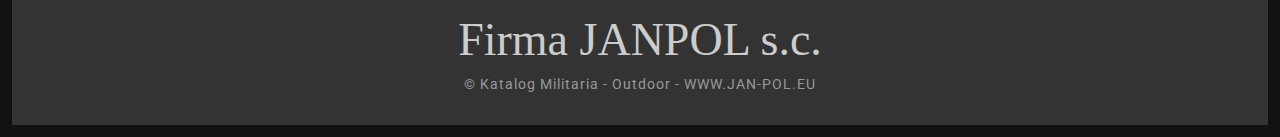
<file: product-PP.html>
<!DOCTYPE html>
<html lang="en-US">
<head>
<meta charset="UTF-8">
<meta name="viewport" content="width=device-width, initial-scale=1">
<title>Janpol - Katalog Militaria i Outdoor</title>
<link rel='stylesheet' href='css/woocommerce-layout.css' type='text/css' media='all'/>
<link rel='stylesheet' href='css/woocommerce-smallscreen.css' type='text/css' media='only screen and (max-width: 768px)'/>
<link rel='stylesheet' href='css/woocommerce.css' type='text/css' media='all'/>
<link rel='stylesheet' href='css/font-awesome.min.css' type='text/css' media='all'/>
<link rel='stylesheet' href='style.css' type='text/css' media='all'/>
<link rel='stylesheet' href='https://fonts.googleapis.com/css?family=Oswald:400,500,700%7CRoboto:400,500,700%7CHerr+Von+Muellerhoff:400,500,700%7CQuattrocento+Sans:400,500,700' type='text/css' media='all'/>
<link rel='stylesheet' href='css/easy-responsive-shortcodes.css' type='text/css' media='all'/>

	<script>
		let slideIndex = 1;
		showSlides(slideIndex);

		// Next/previous controls
		function plusSlides(n) {
		  showSlides(slideIndex += n);
		}

		// Thumbnail image controls
		function currentSlide(n) {
		  showSlides(slideIndex = n);
		}

		function showSlides(n) {
		  let i;
		  let slides = document.getElementsByClassName("mySlides");
		  let dots = document.getElementsByClassName("dot");
		  if (n > slides.length) {slideIndex = 1}
		  if (n < 1) {slideIndex = slides.length}
		  for (i = 0; i < slides.length; i++) {
			slides[i].style.display = "none";
		  }
		  for (i = 0; i < dots.length; i++) {
			dots[i].className = dots[i].className.replace(" active", "");
		  }
		  slides[slideIndex-1].style.display = "block";
		  dots[slideIndex-1].className += " active";
		}
	</script>
</head>
<body class="single single-product woocommerce woocommerce-page" onload="showSlides(1)">
<div id="page">
	<div class="container">
		<header id="masthead" class="site-header">
		<div class="site-branding">
			<h1 class="site-title"><a href="index.html" rel="home">JANPOL</a></h1>
			<h2 class="site-description">Katalog Militaria i Outdoor</h2>
		</div>
		<nav id="site-navigation" class="main-navigation">
		<button class="menu-toggle">Menu</button>
		<a class="skip-link screen-reader-text" href="#content">Skip to content</a>
		<div class="menu-menu-1-container">
			<ul id="menu-menu-1" class="menu">
				<li><a href="index.html">Główna</a></li>
				<li><a href="about.html">O Nas</a></li>
				<li><a href="shop.html">Katalog</a></li>
				<!-- <li><a href="blog.html">Blog</a></li> -->
				<!-- <li><a href="elements.html">Elements</a></li> -->
				<!-- <li><a href="#">Pages</a> -->
				<!-- <ul class="sub-menu"> -->
					<!-- <li><a href="portfolio-item.html">Portfolio</a></li> -->
					<!-- <li><a href="blog-single.html">Blog Article</a></li> -->
					<!-- <li><a href="shop-single.html">Katalog Item</a></li> -->
					<!-- <li><a href="portfolio-category.html">Portfolio Category</a></li> -->
				<li><a href="contact.html">Kontakt</a></li>	
				</ul>
				</li>

			</ul>
		</div>
		</nav>
		</header>
		<!-- #masthead -->
		<div id="content" class="site-content">
			<div id="primary" class="content-area column full">
				<main id="main" class="site-main" role="main">
				<div id="container">
					<div id="content" role="main">
						<nav class="woocommerce-breadcrumb" itemprop="breadcrumb"><a href="#">Home</a> / <a href="shop.html">Katalog</a> / Sznurek polamidowy</nav>
						<div itemscope itemtype="http://schema.org/Product" class="product">
							<div class="images">						
									
								<!-- Slideshow container -->
										<div class="slideshow-container" onload = "showSlides(slideIndex)">

										  <!-- Full-width images with number and caption text -->
										  <div class="mySlides fade">
											<div class="numbertext">1 / 16</div>
											<img src="img/products/010.png" style="width:100%">
											<div class="text">Kolor 010</div>
										  </div>

										  <div class="mySlides fade">
											<div class="numbertext">2 / 16</div>
											<img src="img/products/048.png" style="width:100%">
											<div class="text">Kolor 048</div>
										  </div>

										  <div class="mySlides fade">
											<div class="numbertext">3 / 16</div>
											<img src="img/products/050.png" style="width:100%">
											<div class="text">Kolor 050</div>
										  </div>

										  <div class="mySlides fade">
											<div class="numbertext">4 / 16</div>
											<img src="img/products/056.png" style="width:100%">
											<div class="text">Kolor 056</div>
										  </div>

										  <div class="mySlides fade">
											<div class="numbertext">5 / 16</div>
											<img src="img/products/057.png" style="width:100%">
											<div class="text">Kolor 057</div>
										  </div>

										  <div class="mySlides fade">
											<div class="numbertext">6 / 16</div>
											<img src="img/products/059.png" style="width:100%">
											<div class="text">Kolor 059</div>
										  </div>
										  
										  <div class="mySlides fade">
											<div class="numbertext">7 / 16</div>
											<img src="img/products/060.png" style="width:100%">
											<div class="text">Kolor 060</div>
										  </div>

										  <div class="mySlides fade">
											<div class="numbertext">8 / 16</div>
											<img src="img/products/061.png" style="width:100%">
											<div class="text">Kolor 061</div>
										  </div>

										  <div class="mySlides fade">
											<div class="numbertext">9 / 16</div>
											<img src="img/products/062.png" style="width:100%">
											<div class="text">Kolor 062</div>
										  </div>
										  
										  <div class="mySlides fade">
											<div class="numbertext">10 / 16</div>
											<img src="img/products/063.png" style="width:100%">
											<div class="text">Kolor 063</div>
										  </div>

										  <div class="mySlides fade">
											<div class="numbertext">11 / 16</div>
											<img src="img/products/064.png" style="width:100%">
											<div class="text">Kolor 064</div>
										  </div>
										  <!-- NEW COLORS 10.2023 -->
										  <div class="mySlides fade">
											<div class="numbertext">12 / 16</div>
											<img src="img/products/coyote5.png" style="width:100%">
											<div class="text">Kolor Coyote</div>
										  </div>
										  <div class="mySlides fade">
											<div class="numbertext">13 / 16</div>
											<img src="img/products/desert5.png" style="width:100%">
											<div class="text">Kolor Desert</div>
										  </div>
										  <div class="mySlides fade">
											<div class="numbertext">14 / 16</div>
											<img src="img/products/urban5.png" style="width:100%">
											<div class="text">Kolor Urban</div>
										  </div>
										  <div class="mySlides fade">
											<div class="numbertext">15 / 16</div>
											<img src="img/products/woodland5.png" style="width:100%">
											<div class="text">Kolor Woodland</div>
										  </div>
										  <div class="mySlides fade">
											<div class="numbertext">16 / 16</div>
											<img src="img/products/brown5.png" style="width:100%">
											<div class="text">Kolor Brown</div>
										  </div>



										  
										  <!-- Next and previous buttons -->
										  <a class="prev" onclick="plusSlides(-1)">&#10094;</a>
										  <a class="next" onclick="plusSlides(1)">&#10095;</a>
										</div>
										<br>

										<!-- The dots/circles -->
										<div style="text-align:center">
										  <span class="dot" onclick="currentSlide(1)"></span>
										  <span class="dot" onclick="currentSlide(2)"></span>
										  <span class="dot" onclick="currentSlide(3)"></span>
										  <span class="dot" onclick="currentSlide(4)"></span>
										  <span class="dot" onclick="currentSlide(5)"></span>
										  <span class="dot" onclick="currentSlide(6)"></span>	
										  <span class="dot" onclick="currentSlide(7)"></span>
										  <span class="dot" onclick="currentSlide(8)"></span>
										  <span class="dot" onclick="currentSlide(9)"></span>
										  <span class="dot" onclick="currentSlide(10)"></span>
										  <span class="dot" onclick="currentSlide(11)"></span>
										  <span class="dot" onclick="currentSlide(12)"></span>	
										  <span class="dot" onclick="currentSlide(13)"></span>
										  <span class="dot" onclick="currentSlide(14)"></span>
										  <span class="dot" onclick="currentSlide(15)"></span>
										  <span class="dot" onclick="currentSlide(16)"></span>										  
										</div>
							</div>
							<div class="summary entry-summary">
								<h1 itemprop="name" class="product_title entry-title">SZNUREK POLIPROPYLENOWY</h1>
								<div itemprop="offers" itemscope itemtype="http://schema.org/Offer">
									<p class="price">
										<span class="amount">⌀4.0, ⌀5.0</span>
									</p>
									<meta itemprop="price" content="35"/>
									<meta itemprop="priceCurrency" content="USD"/>
									<link itemprop="availability" href="http://schema.org/InStock"/>
								</div>
								<div itemprop="description">
									<p class="productDescription">
									
									<h3>Sznurek polipropylenowy (bez rdzenia)</h3>
									<br>
									
									Sznurek polipropylenowy jest popularnym materiałem używanym w różnych dziedzinach ze względu na swoje korzystne właściwości. <br>Oto kilka głównych właściwości sznurka polipropylenowego:<br><br>
									<ol>
										<li> <b>Niska waga:</b> Sznurek polipropylenowy jest bardzo lekki, co czyni go łatwym do przenoszenia i wykorzystywania w różnych zastosowaniach. </li>
											<br>
										<li> <b>Wodoodporność:</b> Polipropylen jest odporny na wodę, co sprawia, że sznurek ten jest doskonałym wyborem do zastosowań w środowiskach wilgotnych lub wodnych. Nie absorbuje wilgoci i nie gnije w kontakcie z wodą. </li>
											<br>
										<li><b>Odporność na pleśń i grzyby:</b> Sznurek polipropylenowy jest mało podatny na pleśń i rozwijanie grzybów, co czyni go odpowiednim do stosowania na zewnątrz. </li>
											<br>
										<li> <b>Wytrzymałość na rozciąganie:</b> Chociaż sznurek polipropylenowy jest mniej wytrzymały na rozciąganie niż niektóre inne materiały, nadal posiada odpowiednią wytrzymałość na wiele zastosowań. </li>
											<br>
										<li> <b>Odporność na działanie substancji chemicznych:</b> Polipropylen jest stosunkowo odporny na działanie wielu substancji chemicznych, co czyni go odpowiednim do pracy w różnych środowiskach. </li>
											<br>
										<li> <b>Odporność na działanie promieni UV:</b> Sznurek polipropylenowy jest często stosowany na zewnątrz, ponieważ jest stosunkowo odporny na promieniowanie UV i nie łatwo traci swoje właściwości pod wpływem słońca. </li>
											<br>
										<li> <b>Dostępność i niski koszt:</b> Sznurek polipropylenowy jest powszechnie dostępny i zazwyczaj jest stosunkowo tani w porównaniu do niektórych innych materiałów sznurkowych. </li>
									</ol>
																			
									</p>
								</div>
								<div class="product_meta">
									<br><br><BR>
									<span class="posted_in">Kategoria: 
									<a href="#" rel="tag">Sznurek</a>, 
									<a href="#" rel="tag">polipropylen</a>
									</span>
								</div>
							</div>
						</div>
					</div>
				</div>
				</main>
				<!-- #main -->
			</div>
			<!-- #primary -->
		</div>
		<!-- #content -->
	</div>
	<!-- .container -->
	<footer id="colophon" class="site-footer">
	<div class="container">
		<div class="site-info">
			<h1 style="font-family: 'Verdana';color: #ccc;font-weight:300;text-align: center;margin-bottom:0;margin-top:0;line-height:1.4;font-size: 46px;">Firma JANPOL s.c.</h1>
			 <a target="blank" href="https://www.jan-pol.eu">&copy; Katalog Militaria - Outdoor - WWW.JAN-POL.EU</a>
		</div>
	</div>
	</footer>
	<a href="#top" class="smoothup" title="Back to top"><span class="genericon genericon-collapse"></span></a>
</div>
<!-- #page -->
<script src='js/jquery.js'></script>
<script src='js/plugins.js'></script>
<script src='js/scripts.js'></script>
<script src='js/masonry.pkgd.min.js'></script>
</body>
</html>
</file>
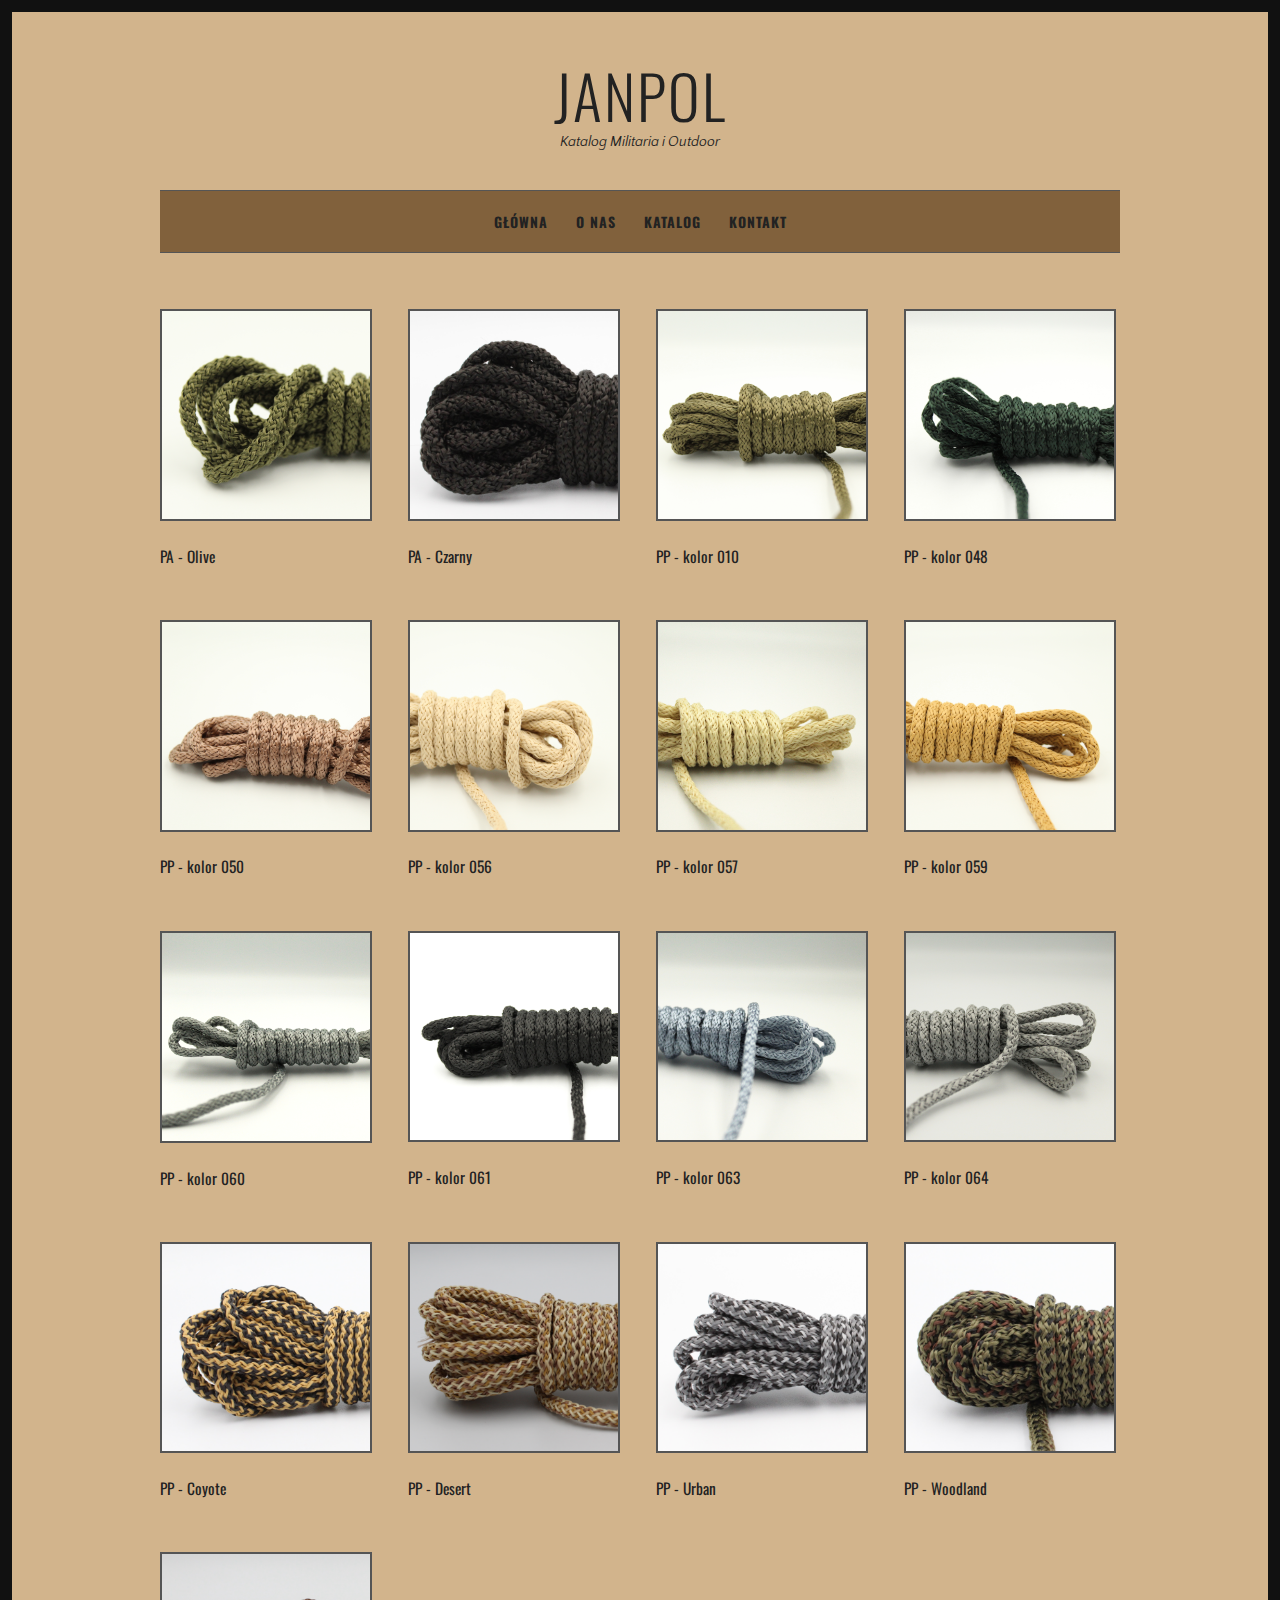
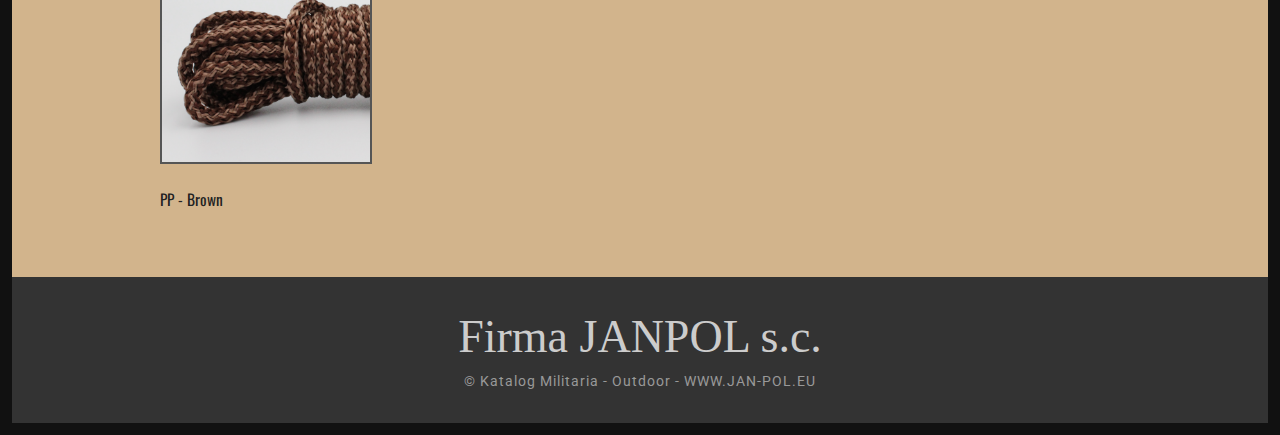
<file: shop.html>
<!DOCTYPE html>
<html lang="en-US">
<head>
<meta charset="UTF-8">
<meta name="viewport" content="width=device-width, initial-scale=1">
<title>Janpol - Katalog Militaria i Outdoor</title>
<link rel='stylesheet' href='css/woocommerce-layout.css' type='text/css' media='all'/>
<link rel='stylesheet' href='css/woocommerce-smallscreen.css' type='text/css' media='only screen and (max-width: 768px)'/>
<link rel='stylesheet' href='css/woocommerce.css' type='text/css' media='all'/>
<link rel='stylesheet' href='css/font-awesome.min.css' type='text/css' media='all'/>
<link rel='stylesheet' href='style.css' type='text/css' media='all'/>
<link rel='stylesheet' href='https://fonts.googleapis.com/css?family=Oswald:400,500,700%7CRoboto:400,500,700%7CHerr+Von+Muellerhoff:400,500,700%7CQuattrocento+Sans:400,500,700' type='text/css' media='all'/>
<link rel='stylesheet' href='css/easy-responsive-shortcodes.css' type='text/css' media='all'/>
</head>
<body class="archive post-type-archive post-type-archive-product woocommerce woocommerce-page">
<div id="page">
	<div class="container">
		<header id="masthead" class="site-header">
		<div class="site-branding">
			<h1 class="site-title"><a href="index.html" rel="home">JANPOL</a></h1>
			<h2 class="site-description">Katalog Militaria i Outdoor</h2>
		</div>
		<nav id="site-navigation" class="main-navigation">
		<button class="menu-toggle">Menu</button>
		<a class="skip-link screen-reader-text" href="#content">Skip to content</a>
		<div class="menu-menu-1-container">
			<ul id="menu-menu-1" class="menu">
				<li><a href="index.html">Główna</a></li>
				<li><a href="about.html">O Nas</a></li>
				<li><a href="shop.html">Katalog</a></li>
				<!-- <li><a href="blog.html">Blog</a></li> -->
				<!-- <li><a href="elements.html">Elements</a></li> -->
				<!-- <li><a href="#">Pages</a> -->
				<!-- <ul class="sub-menu"> -->
					<!-- <li><a href="portfolio-item.html">Portfolio</a></li> -->
					<!-- <li><a href="blog-single.html">Blog Article</a></li> -->
					<!-- <li><a href="shop-single.html">Katalog Item</a></li> -->
					<!-- <li><a href="portfolio-category.html">Portfolio Category</a></li> -->
				<li><a href="contact.html">Kontakt</a></li>	
				</ul>
				</li>

			</ul>
		</div>
		</nav>
		</header>
		<!-- #masthead -->
		<div id="content" class="site-content">
			<div id="primary" class="content-area column full">
				<main id="main" class="site-main" role="main">
				<p class="woocommerce-result-count">
					 <!-- Showing 1–8 of 12 results -->
				</p>
				<!-- <form class="woocommerce-ordering" method="get"> -->
					<!-- <select name="orderby" class="orderby"> -->
						<!-- <option value="menu_order" selected="selected">Default sorting</option> -->
						<!-- <option value="popularity">Sort by popularity</option> -->
						<!-- <option value="rating">Sort by average rating</option> -->
						<!-- <option value="date">Sort by newness</option> -->
						<!-- <option value="price">Sort by price: low to high</option> -->
						<!-- <option value="price-desc">Sort by price: high to low</option> -->
					<!-- </select> -->
				<!-- </form> -->
				<ul class="first products">
				
					<li class="product">
					<a href="product-PA.html">
					<!-- <sPPn class="onsale">Sale!</sPPn> -->
					<img src="img/products/olive5.png" alt="" class='wd-product'>
					<h3>PA - Olive</h3>
					<!-- <sPPn class="price"><sPPn class="amount">$34.00</sPPn></sPPn> -->
					<!-- </a><a href="#" class="button">Add to cart</a> -->
					</li>

					<li class="product">
					<a href="product-PA.html">
					<img src="img/products/black4.png" alt="" class='wd-product'>
					<h3>PA - Czarny</h3>
					<!-- <sPPn class="price"><sPPn class="amount">$66.00</sPPn></sPPn> -->
					<!-- </a><a href="#" class="button">Add to cart</a> -->
					</li>
					
					<li class="product">
					<a href="product-PP.html">
					<img src="img/products/010.png" alt="" class='wd-product'>
					<h3>PP - kolor 010</h3>
					<!-- <sPPn class="price"><sPPn class="amount">$125.00</sPPn></sPPn> -->
					<!-- </a><a href="#" class="button">Add to cart</a> -->
					</li>
					
					<li class="last product">
					<a href="product-PP.html">
					<img src="img/products/048.png" alt="" class='wd-product'>
					<h3>PP - kolor 048</h3>
					<!-- <sPPn class="price"><sPPn class="amount">$28.00</sPPn></sPPn> -->
					<!-- </a><a href="#" class="button">Add to cart</a> -->
					</li>
					
					<li class="first product">
					<a href="product-PP.html">
					<img src="img/products/050.png" alt="" class='wd-product'>
					<h3>PP - kolor 050</h3>
					<!-- <sPPn class="price"><sPPn class="amount">$15.00</sPPn></sPPn> -->
					<!-- </a><a href="#" class="button">Add to cart</a> -->
					</li>
					
					<li class="product">
					<a href="product-PP.html">
					<img src="img/products/056.png" alt="" class='wd-product'>
					<h3>PP - kolor 056</h3>
					<!-- <sPPn class="price"><sPPn class="amount">$16.00</sPPn></sPPn> -->
					<!-- </a><a href="#" class="button">Add to cart</a> -->
					</li>
					
					<li class="product">
					<a href="product-PP.html">
					<img src="img/products/057.png" alt="" class='wd-product'>
					<h3>PP - kolor 057</h3>
					<!-- <sPPn class="price"><sPPn class="amount">$36.00</sPPn></sPPn> -->
					<!-- </a><a href="#" class="button">Add to cart</a> -->
					</li>
					
					<li class="last product">
					<a href="product-PP.html">
					<img src="img/products/059.png" alt="" class='wd-product'>
					<h3>PP - kolor 059</h3>
					<!-- <sPPn class="price"><sPPn class="amount">$49.00</sPPn></sPPn> -->
					<!-- </a><a href="#" class="button">Add to cart</a> -->
					</li>
					
					<li class="first product">
					<a href="product-PP.html">
					<img src="img/products/060.png" alt="" class='wd-product'>
					<h3>PP - kolor 060</h3>
					<!-- <sPPn class="price"><sPPn class="amount">$125.00</sPPn></sPPn> -->
					<!-- </a><a href="#" class="button">Add to cart</a> -->
					</li>
					
					<li class="product">
					<a href="product-PP.html">
					<img src="img/products/061.png" alt="" class='wd-product'>
					<h3>PP - kolor 061</h3>
					<!-- <sPPn class="price"><sPPn class="amount">$28.00</sPPn></sPPn> -->
					<!-- </a><a href="#" class="button">Add to cart</a> -->
					</li>
					
					<li class="product">
					<a href="product-PP.html">
					<img src="img/products/063.png" alt="" class='wd-product'>
					<h3>PP - kolor 063</h3>
					<!-- <sPPn class="price"><sPPn class="amount">$15.00</sPPn></sPPn> -->
					<!-- </a><a href="#" class="button">Add to cart</a> -->
					</li>
					
					<li class="last product">
					<a href="product-PP.html">
					<img src="img/products/064.png" alt="" class='wd-product'>
					<h3>PP - kolor 064</h3>
					<!-- <sPPn class="price"><sPPn class="amount">$16.00</sPPn></sPPn> -->
					<!-- </a><a href="#" class="button">Add to cart</a> -->
					</li>
					
					<li class="first product">
					<a href="product-PP.html">
					<img src="img/products/coyote5.png" alt="" class='wd-product'>
					<h3>PP - Coyote</h3>
					</li>
					
					<li class="product">
					<a href="product-PP.html">
					<img src="img/products/desert5.png" alt="" class='wd-product'>
					<h3>PP - Desert</h3>
					</li>					
				
					<li class="product">
					<a href="product-PP.html">
					<img src="img/products/urban5.png" alt="" class='wd-product'>
					<h3>PP - Urban</h3>
					</li>	

					<li class="last product">
					<a href="product-PP.html">
					<img src="img/products/woodland5.png" alt="" class='wd-product'>
					<h3>PP - Woodland</h3>
					</li>

					<li class="first product">
					<a href="product-PP.html">
					<img src="img/products/brown5.png" alt="" class='wd-product'>
					<h3>PP - Brown</h3>
					</li>
				
				</ul>
				<!-- <nav class="woocommerce-Pagination"> -->
				<!-- <ul class="page-numbers"> -->
					<!-- <li><span class="page-numbers current">1</span></li> -->
					<!-- <li><a class="page-numbers" href="#">2</a></li> -->
					<!-- <li><a class="next page-numbers" href="#">→</a></li> -->
				<!-- </ul> -->
				<!-- </nav> -->
				</main>
				<!-- #main -->
			</div>
			<!-- #primary -->
		</div>
		<!-- #content -->
	</div>
	<!-- .container -->
	<footer id="colophon" class="site-footer">
	<div class="container">
		<div class="site-info">
			<h1 style="font-family: 'Verdana';color: #ccc;font-weight:300;text-align: center;margin-bottom:0;margin-top:0;line-height:1.4;font-size: 46px;">Firma JANPOL s.c.</h1>
			 <a target="blank" href="https://www.jan-pol.eu">&copy; Katalog Militaria - Outdoor - WWW.JAN-POL.EU</a>
		</div>
	</div>
	</footer>
	<a href="#top" class="smoothup" title="Back to top"><span class="genericon genericon-collapse"></span></a>
</div>
<!-- #page -->
<script src='js/jquery.js'></script>
<script src='js/plugins.js'></script>
<script src='js/scripts.js'></script>
<script src='js/masonry.pkgd.min.js'></script>
</body>
</html>
</file>
<file: css/woocommerce-layout.css>
.woocommerce #content div.product .woocommerce-tabs ul.tabs:after,.woocommerce #content div.product .woocommerce-tabs ul.tabs:before,.woocommerce #content div.product div.thumbnails:after,.woocommerce #content div.product div.thumbnails:before,.woocommerce .col2-set:after,.woocommerce .col2-set:before,.woocommerce div.product .woocommerce-tabs ul.tabs:after,.woocommerce div.product .woocommerce-tabs ul.tabs:before,.woocommerce div.product div.thumbnails:after,.woocommerce div.product div.thumbnails:before,.woocommerce-page #content div.product .woocommerce-tabs ul.tabs:after,.woocommerce-page #content div.product .woocommerce-tabs ul.tabs:before,.woocommerce-page #content div.product div.thumbnails:after,.woocommerce-page #content div.product div.thumbnails:before,.woocommerce-page .col2-set:after,.woocommerce-page .col2-set:before,.woocommerce-page div.product .woocommerce-tabs ul.tabs:after,.woocommerce-page div.product .woocommerce-tabs ul.tabs:before,.woocommerce-page div.product div.thumbnails:after,.woocommerce-page div.product div.thumbnails:before{content:" ";display:table}.woocommerce #content div.product .woocommerce-tabs,.woocommerce #content div.product .woocommerce-tabs ul.tabs:after,.woocommerce #content div.product div.thumbnails a.first,.woocommerce #content div.product div.thumbnails:after,.woocommerce .cart-collaterals:after,.woocommerce .col2-set:after,.woocommerce .woocommerce-pagination ul.page-numbers:after,.woocommerce div.product .woocommerce-tabs,.woocommerce div.product .woocommerce-tabs ul.tabs:after,.woocommerce div.product div.thumbnails a.first,.woocommerce div.product div.thumbnails:after,.woocommerce ul.products,.woocommerce ul.products li.first,.woocommerce ul.products:after,.woocommerce-page #content div.product .woocommerce-tabs,.woocommerce-page #content div.product .woocommerce-tabs ul.tabs:after,.woocommerce-page #content div.product div.thumbnails a.first,.woocommerce-page #content div.product div.thumbnails:after,.woocommerce-page .cart-collaterals:after,.woocommerce-page .col2-set:after,.woocommerce-page .woocommerce-pagination ul.page-numbers:after,.woocommerce-page div.product .woocommerce-tabs,.woocommerce-page div.product .woocommerce-tabs ul.tabs:after,.woocommerce-page div.product div.thumbnails a.first,.woocommerce-page div.product div.thumbnails:after,.woocommerce-page ul.products,.woocommerce-page ul.products li.first,.woocommerce-page ul.products:after{clear:both}.woocommerce .col2-set,.woocommerce-page .col2-set{width:100%}.woocommerce .col2-set .col-1,.woocommerce-page .col2-set .col-1{float:left;width:48%}.woocommerce .col2-set .col-2,.woocommerce-page .col2-set .col-2{float:right;width:48%}.woocommerce img,.woocommerce-page img{height:auto;max-width:100%}.woocommerce #content div.product div.images,.woocommerce div.product div.images,.woocommerce-page #content div.product div.images,.woocommerce-page div.product div.images{float:left;width:48%}.woocommerce #content div.product div.thumbnails a,.woocommerce div.product div.thumbnails a,.woocommerce-page #content div.product div.thumbnails a,.woocommerce-page div.product div.thumbnails a{float:left;width:30.75%;margin-right:3.8%;margin-bottom:1em}.woocommerce #content div.product div.thumbnails a.last,.woocommerce div.product div.thumbnails a.last,.woocommerce-page #content div.product div.thumbnails a.last,.woocommerce-page div.product div.thumbnails a.last{margin-right:0}.woocommerce #content div.product div.thumbnails.columns-1 a,.woocommerce div.product div.thumbnails.columns-1 a,.woocommerce-page #content div.product div.thumbnails.columns-1 a,.woocommerce-page div.product div.thumbnails.columns-1 a{width:100%;margin-right:0;float:none}.woocommerce #content div.product div.thumbnails.columns-2 a,.woocommerce div.product div.thumbnails.columns-2 a,.woocommerce-page #content div.product div.thumbnails.columns-2 a,.woocommerce-page div.product div.thumbnails.columns-2 a{width:48%}.woocommerce #content div.product div.thumbnails.columns-4 a,.woocommerce div.product div.thumbnails.columns-4 a,.woocommerce-page #content div.product div.thumbnails.columns-4 a,.woocommerce-page div.product div.thumbnails.columns-4 a{width:22.05%}.woocommerce #content div.product div.thumbnails.columns-5 a,.woocommerce div.product div.thumbnails.columns-5 a,.woocommerce-page #content div.product div.thumbnails.columns-5 a,.woocommerce-page div.product div.thumbnails.columns-5 a{width:16.9%}.woocommerce #content div.product div.summary,.woocommerce div.product div.summary,.woocommerce-page #content div.product div.summary,.woocommerce-page div.product div.summary{float:right;width:48%}.woocommerce #content div.product .woocommerce-tabs ul.tabs li,.woocommerce div.product .woocommerce-tabs ul.tabs li,.woocommerce-page #content div.product .woocommerce-tabs ul.tabs li,.woocommerce-page div.product .woocommerce-tabs ul.tabs li{display:inline-block}.woocommerce #content div.product #reviews .comment:after,.woocommerce #content div.product #reviews .comment:before,.woocommerce .woocommerce-pagination ul.page-numbers:after,.woocommerce .woocommerce-pagination ul.page-numbers:before,.woocommerce div.product #reviews .comment:after,.woocommerce div.product #reviews .comment:before,.woocommerce ul.products:after,.woocommerce ul.products:before,.woocommerce-page #content div.product #reviews .comment:after,.woocommerce-page #content div.product #reviews .comment:before,.woocommerce-page .woocommerce-pagination ul.page-numbers:after,.woocommerce-page .woocommerce-pagination ul.page-numbers:before,.woocommerce-page div.product #reviews .comment:after,.woocommerce-page div.product #reviews .comment:before,.woocommerce-page ul.products:after,.woocommerce-page ul.products:before{content:" ";display:table}.woocommerce #content div.product #reviews .comment:after,.woocommerce div.product #reviews .comment:after,.woocommerce-page #content div.product #reviews .comment:after,.woocommerce-page div.product #reviews .comment:after{clear:both}.woocommerce #content div.product #reviews .comment img,.woocommerce div.product #reviews .comment img,.woocommerce-page #content div.product #reviews .comment img,.woocommerce-page div.product #reviews .comment img{float:right;height:auto}.woocommerce ul.products li.product,.woocommerce-page ul.products li.product{float:left;margin:0 3.8% 2.992em 0;padding:0;position:relative;width:22.05%}.woocommerce ul.products li.last,.woocommerce-page ul.products li.last{margin-right:0}.woocommerce-page.columns-1 ul.products li.product,.woocommerce.columns-1 ul.products li.product{width:100%;margin-right:0}.woocommerce-page.columns-2 ul.products li.product,.woocommerce.columns-2 ul.products li.product{width:48%}.woocommerce-page.columns-3 ul.products li.product,.woocommerce.columns-3 ul.products li.product{width:30.75%}.woocommerce-page.columns-5 ul.products li.product,.woocommerce.columns-5 ul.products li.product{width:16.95%}.woocommerce-page.columns-6 ul.products li.product,.woocommerce.columns-6 ul.products li.product{width:13.5%}.woocommerce .woocommerce-result-count,.woocommerce-page .woocommerce-result-count{float:left}.woocommerce .woocommerce-ordering,.woocommerce-page .woocommerce-ordering{float:right}.woocommerce .woocommerce-pagination ul.page-numbers li,.woocommerce-page .woocommerce-pagination ul.page-numbers li{display:inline-block}.woocommerce #content table.cart img,.woocommerce table.cart img,.woocommerce-page #content table.cart img,.woocommerce-page table.cart img{height:auto}.woocommerce #content table.cart td.actions,.woocommerce table.cart td.actions,.woocommerce-page #content table.cart td.actions,.woocommerce-page table.cart td.actions{text-align:right}.woocommerce #content table.cart td.actions .input-text,.woocommerce table.cart td.actions .input-text,.woocommerce-page #content table.cart td.actions .input-text,.woocommerce-page table.cart td.actions .input-text{width:80px}.woocommerce #content table.cart td.actions .coupon,.woocommerce table.cart td.actions .coupon,.woocommerce-page #content table.cart td.actions .coupon,.woocommerce-page table.cart td.actions .coupon{float:left}.woocommerce #content table.cart td.actions .coupon label,.woocommerce table.cart td.actions .coupon label,.woocommerce-page #content table.cart td.actions .coupon label,.woocommerce-page table.cart td.actions .coupon label{display:none}.woocommerce .cart-collaterals .shipping_calculator:after,.woocommerce .cart-collaterals .shipping_calculator:before,.woocommerce .cart-collaterals:after,.woocommerce .cart-collaterals:before,.woocommerce form .form-row:after,.woocommerce form .form-row:before,.woocommerce ul.cart_list li:after,.woocommerce ul.cart_list li:before,.woocommerce ul.product_list_widget li:after,.woocommerce ul.product_list_widget li:before,.woocommerce-page .cart-collaterals .shipping_calculator:after,.woocommerce-page .cart-collaterals .shipping_calculator:before,.woocommerce-page .cart-collaterals:after,.woocommerce-page .cart-collaterals:before,.woocommerce-page form .form-row:after,.woocommerce-page form .form-row:before,.woocommerce-page ul.cart_list li:after,.woocommerce-page ul.cart_list li:before,.woocommerce-page ul.product_list_widget li:after,.woocommerce-page ul.product_list_widget li:before{content:" ";display:table}.woocommerce .cart-collaterals,.woocommerce-page .cart-collaterals{width:100%}.woocommerce .cart-collaterals .related,.woocommerce-page .cart-collaterals .related{width:30.75%;float:left}.woocommerce .cart-collaterals .cross-sells,.woocommerce-page .cart-collaterals .cross-sells{width:48%;float:left}.woocommerce .cart-collaterals .cross-sells ul.products,.woocommerce-page .cart-collaterals .cross-sells ul.products{float:none}.woocommerce .cart-collaterals .cross-sells ul.products li,.woocommerce-page .cart-collaterals .cross-sells ul.products li{width:48%}.woocommerce .cart-collaterals .shipping_calculator,.woocommerce-page .cart-collaterals .shipping_calculator{width:48%;clear:right;float:right}.woocommerce .cart-collaterals .shipping_calculator:after,.woocommerce form .form-row-wide,.woocommerce form .form-row:after,.woocommerce ul.cart_list li:after,.woocommerce ul.product_list_widget li:after,.woocommerce-page .cart-collaterals .shipping_calculator:after,.woocommerce-page form .form-row-wide,.woocommerce-page form .form-row:after,.woocommerce-page ul.cart_list li:after,.woocommerce-page ul.product_list_widget li:after{clear:both}.woocommerce .cart-collaterals .shipping_calculator .col2-set .col-1,.woocommerce .cart-collaterals .shipping_calculator .col2-set .col-2,.woocommerce-page .cart-collaterals .shipping_calculator .col2-set .col-1,.woocommerce-page .cart-collaterals .shipping_calculator .col2-set .col-2{width:47%}.woocommerce .cart-collaterals .cart_totals,.woocommerce-page .cart-collaterals .cart_totals{float:right;width:48%}.woocommerce ul.cart_list li img,.woocommerce ul.product_list_widget li img,.woocommerce-page ul.cart_list li img,.woocommerce-page ul.product_list_widget li img{float:right;height:auto}.woocommerce form .form-row label,.woocommerce-page form .form-row label{display:block}.woocommerce form .form-row label.checkbox,.woocommerce-page form .form-row label.checkbox{display:inline}.woocommerce form .form-row select,.woocommerce-page form .form-row select{width:100%}.woocommerce form .form-row .input-text,.woocommerce-page form .form-row .input-text{box-sizing:border-box;width:100%}.woocommerce form .form-row-first,.woocommerce form .form-row-last,.woocommerce-page form .form-row-first,.woocommerce-page form .form-row-last{float:left;width:47%;overflow:visible}.woocommerce form .form-row-last,.woocommerce-page form .form-row-last{float:right}.woocommerce #payment .form-row select,.woocommerce-page #payment .form-row select{width:auto}.woocommerce #payment .terms,.woocommerce #payment .wc-terms-and-conditions,.woocommerce-page #payment .terms,.woocommerce-page #payment .wc-terms-and-conditions{text-align:left;padding:0 1em 0 0;float:left}.woocommerce #payment #place_order,.woocommerce-page #payment #place_order{float:right}.twentyfourteen .tfwc{padding:12px 10px 0;max-width:474px;margin:0 auto}.twentyfourteen .tfwc .product .entry-summary{padding:0!important;margin:0 0 1.618em!important}.twentyfourteen .tfwc div.product.hentry.has-post-thumbnail{margin-top:0}.twentyfourteen .tfwc .product .images img{margin-bottom:1em}@media screen and (min-width:673px){.twentyfourteen .tfwc{padding-right:30px;padding-left:30px}}@media screen and (min-width:1040px){.twentyfourteen .tfwc{padding-right:15px;padding-left:15px}}@media screen and (min-width:1110px){.twentyfourteen .tfwc{padding-right:30px;padding-left:30px}}@media screen and (min-width:1218px){.twentyfourteen .tfwc{margin-right:54px}.full-width .twentyfourteen .tfwc{margin-right:auto}}.twentyfifteen .t15wc{padding-left:7.6923%;padding-right:7.6923%;padding-top:7.6923%;margin-bottom:7.6923%;background:#fff;box-shadow:0 0 1px rgba(0,0,0,.15)}.twentyfifteen .t15wc .page-title{margin-left:0}@media screen and (min-width:38.75em){.twentyfifteen .t15wc{margin-right:7.6923%;margin-left:7.6923%;margin-top:8.3333%}}@media screen and (min-width:59.6875em){.twentyfifteen .t15wc{margin-left:8.3333%;margin-right:8.3333%;padding:10%}.single-product .twentyfifteen .entry-summary{padding:0!important}}.twentysixteen .site-main{margin-right:7.6923%;margin-left:7.6923%}.twentysixteen .entry-summary{margin-right:0;margin-left:0}#content .twentysixteen div.product div.images,#content .twentysixteen div.product div.summary{width:46.42857%}@media screen and (min-width:44.375em){.twentysixteen .site-main{margin-right:23.0769%}}@media screen and (min-width:56.875em){.twentysixteen .site-main{margin-right:0;margin-left:0}.no-sidebar .twentysixteen .site-main{margin-right:15%;margin-left:15%}.no-sidebar .twentysixteen .entry-summary{margin-right:0;margin-left:0}}
</file>
<file: css/woocommerce-smallscreen.css>
.woocommerce table.shop_table_responsive tbody th,.woocommerce table.shop_table_responsive thead,.woocommerce-page table.shop_table_responsive tbody th,.woocommerce-page table.shop_table_responsive thead{display:none}.woocommerce table.shop_table_responsive tbody tr:first-child td:first-child,.woocommerce-page table.shop_table_responsive tbody tr:first-child td:first-child{border-top:0}.woocommerce table.shop_table_responsive tr,.woocommerce-page table.shop_table_responsive tr{display:block}.woocommerce table.shop_table_responsive tr td,.woocommerce-page table.shop_table_responsive tr td{display:block;text-align:right!important}.woocommerce #content table.cart .product-thumbnail,.woocommerce table.cart .product-thumbnail,.woocommerce table.my_account_orders tr td.order-actions:before,.woocommerce table.shop_table_responsive tr td.actions:before,.woocommerce table.shop_table_responsive tr td.product-remove:before,.woocommerce-page #content table.cart .product-thumbnail,.woocommerce-page table.cart .product-thumbnail,.woocommerce-page table.my_account_orders tr td.order-actions:before,.woocommerce-page table.shop_table_responsive tr td.actions:before,.woocommerce-page table.shop_table_responsive tr td.product-remove:before{display:none}.woocommerce table.shop_table_responsive tr td.order-actions,.woocommerce-page table.shop_table_responsive tr td.order-actions{text-align:left!important}.woocommerce table.shop_table_responsive tr td:before,.woocommerce-page table.shop_table_responsive tr td:before{content:attr(data-title) ": ";font-weight:700;float:left}.woocommerce table.shop_table_responsive tr:nth-child(2n) td,.woocommerce-page table.shop_table_responsive tr:nth-child(2n) td{background-color:rgba(0,0,0,.025)}.woocommerce table.my_account_orders tr td.order-actions,.woocommerce-page table.my_account_orders tr td.order-actions{text-align:left}.woocommerce table.my_account_orders tr td.order-actions .button,.woocommerce-page table.my_account_orders tr td.order-actions .button{float:none;margin:.125em .25em .125em 0}.woocommerce .col2-set .col-1,.woocommerce .col2-set .col-2,.woocommerce-page .col2-set .col-1,.woocommerce-page .col2-set .col-2{float:none;width:100%}.woocommerce ul.products li.product,.woocommerce-page ul.products li.product,.woocommerce-page[class*=columns-] ul.products li.product,.woocommerce[class*=columns-] ul.products li.product{width:48%;float:left;clear:both;margin:0 0 2.992em}.woocommerce ul.products li.product:nth-child(2n),.woocommerce-page ul.products li.product:nth-child(2n),.woocommerce-page[class*=columns-] ul.products li.product:nth-child(2n),.woocommerce[class*=columns-] ul.products li.product:nth-child(2n){float:right;clear:none!important}.woocommerce #content div.product div.images,.woocommerce #content div.product div.summary,.woocommerce div.product div.images,.woocommerce div.product div.summary,.woocommerce-page #content div.product div.images,.woocommerce-page #content div.product div.summary,.woocommerce-page div.product div.images,.woocommerce-page div.product div.summary{float:none;width:100%}.woocommerce #content table.cart td.actions,.woocommerce table.cart td.actions,.woocommerce-page #content table.cart td.actions,.woocommerce-page table.cart td.actions{text-align:left}.woocommerce #content table.cart td.actions .coupon,.woocommerce table.cart td.actions .coupon,.woocommerce-page #content table.cart td.actions .coupon,.woocommerce-page table.cart td.actions .coupon{float:none;padding-bottom:.5em}.woocommerce #content table.cart td.actions .coupon:after,.woocommerce #content table.cart td.actions .coupon:before,.woocommerce table.cart td.actions .coupon:after,.woocommerce table.cart td.actions .coupon:before,.woocommerce-page #content table.cart td.actions .coupon:after,.woocommerce-page #content table.cart td.actions .coupon:before,.woocommerce-page table.cart td.actions .coupon:after,.woocommerce-page table.cart td.actions .coupon:before{content:" ";display:table}.woocommerce #content table.cart td.actions .coupon:after,.woocommerce table.cart td.actions .coupon:after,.woocommerce-page #content table.cart td.actions .coupon:after,.woocommerce-page table.cart td.actions .coupon:after{clear:both}.woocommerce #content table.cart td.actions .button,.woocommerce #content table.cart td.actions .input-text,.woocommerce #content table.cart td.actions input,.woocommerce table.cart td.actions .button,.woocommerce table.cart td.actions .input-text,.woocommerce table.cart td.actions input,.woocommerce-page #content table.cart td.actions .button,.woocommerce-page #content table.cart td.actions .input-text,.woocommerce-page #content table.cart td.actions input,.woocommerce-page table.cart td.actions .button,.woocommerce-page table.cart td.actions .input-text,.woocommerce-page table.cart td.actions input{width:48%;box-sizing:border-box}.woocommerce #content table.cart td.actions .button.alt,.woocommerce #content table.cart td.actions .input-text+.button,.woocommerce table.cart td.actions .button.alt,.woocommerce table.cart td.actions .input-text+.button,.woocommerce-page #content table.cart td.actions .button.alt,.woocommerce-page #content table.cart td.actions .input-text+.button,.woocommerce-page table.cart td.actions .button.alt,.woocommerce-page table.cart td.actions .input-text+.button{float:right}.woocommerce .cart-collaterals .cart_totals,.woocommerce .cart-collaterals .cross-sells,.woocommerce .cart-collaterals .shipping_calculator,.woocommerce-page .cart-collaterals .cart_totals,.woocommerce-page .cart-collaterals .cross-sells,.woocommerce-page .cart-collaterals .shipping_calculator{width:100%;float:none;text-align:left}.woocommerce-page.woocommerce-checkout form.login .form-row,.woocommerce.woocommerce-checkout form.login .form-row{width:100%;float:none}.woocommerce #payment .terms,.woocommerce-page #payment .terms{text-align:left;padding:0}.woocommerce #payment #place_order,.woocommerce-page #payment #place_order{float:none;width:100%;box-sizing:border-box;margin-bottom:1em}.woocommerce .lost_reset_password .form-row-first,.woocommerce .lost_reset_password .form-row-last,.woocommerce-page .lost_reset_password .form-row-first,.woocommerce-page .lost_reset_password .form-row-last{width:100%;float:none;margin-right:0}.single-product .twentythirteen .panel{padding-left:20px!important;padding-right:20px!important}
</file>
<file: css/woocommerce.css>
@charset "UTF-8";.clear,.woocommerce .woocommerce-breadcrumb:after,.woocommerce .woocommerce-error:after,.woocommerce .woocommerce-info:after,.woocommerce .woocommerce-message:after{clear:both}@-webkit-keyframes spin{100%{-webkit-transform:rotate(360deg)}}@-moz-keyframes spin{100%{-moz-transform:rotate(360deg)}}@keyframes spin{100%{-webkit-transform:rotate(360deg);-moz-transform:rotate(360deg);-ms-transform:rotate(360deg);-o-transform:rotate(360deg);transform:rotate(360deg)}}@font-face{font-family:star;src:url(../fonts/star.eot);src:url(../fonts/star.eot?#iefix) format("embedded-opentype"),url(../fonts/star.woff) format("woff"),url(../fonts/star.ttf) format("truetype"),url(../fonts/star.svg#star) format("svg");font-weight:400;font-style:normal}@font-face{font-family:WooCommerce;src:url(../fonts/WooCommerce.eot);src:url(../fonts/WooCommerce.eot?#iefix) format("embedded-opentype"),url(../fonts/WooCommerce.woff) format("woff"),url(../fonts/WooCommerce.ttf) format("truetype"),url(../fonts/WooCommerce.svg#WooCommerce) format("svg");font-weight:400;font-style:normal}p.demo_store{position:fixed;top:0;left:0;right:0;margin:0;width:100%;font-size:1em;padding:1em 0;text-align:center;background-color:#a46497;color:#fff;z-index:99998;box-shadow:0 1px 1em rgba(0,0,0,.2)}p.demo_store a{color:#fff}.admin-bar p.demo_store{top:32px}.woocommerce .blockUI.blockOverlay{position:relative}.woocommerce .blockUI.blockOverlay:before,.woocommerce .loader:before{height:1em;width:1em;position:absolute;top:50%;left:50%;margin-left:-.5em;margin-top:-.5em;display:block;content:"";-webkit-animation:spin 1s ease-in-out infinite;-moz-animation:spin 1s ease-in-out infinite;animation:spin 1s ease-in-out infinite;background:url(../images/icons/loader.svg) center center;background-size:cover;line-height:1;text-align:center;font-size:2em;color:rgba(0,0,0,.75)}.woocommerce a.remove{display:block;font-size:1.5em;height:1em;width:1em;text-align:center;line-height:1;border-radius:100%;color:red!important;text-decoration:none;font-weight:700;border:0}.woocommerce a.remove:hover{color:#fff!important;background:red}.woocommerce .woocommerce-error,.woocommerce .woocommerce-info,.woocommerce .woocommerce-message{padding:1em 2em 1em 3.5em!important;margin:0 0 2em!important;position:relative;background-color:#f7f6f7;color:#515151;border-top:3px solid #a46497;list-style:none!important;width:auto;word-wrap:break-word}.woocommerce .woocommerce-error:after,.woocommerce .woocommerce-error:before,.woocommerce .woocommerce-info:after,.woocommerce .woocommerce-info:before,.woocommerce .woocommerce-message:after,.woocommerce .woocommerce-message:before{content:" ";display:table}.woocommerce .woocommerce-error:before,.woocommerce .woocommerce-info:before,.woocommerce .woocommerce-message:before{font-family:WooCommerce;content:"\e028";display:inline-block;position:absolute;top:1em;left:1.5em}.woocommerce .woocommerce-error .button,.woocommerce .woocommerce-info .button,.woocommerce .woocommerce-message .button{float:right}.woocommerce .woocommerce-error li,.woocommerce .woocommerce-info li,.woocommerce .woocommerce-message li{list-style:none!important;padding-left:0!important;margin-left:0!important}.woocommerce .woocommerce-message{border-top-color:#8fae1b}.woocommerce .woocommerce-message:before{content:"\e015";color:#8fae1b}.woocommerce .woocommerce-info{border-top-color:#1e85be}.woocommerce .woocommerce-info:before{color:#1e85be}.woocommerce .woocommerce-error{border-top-color:#b81c23}.woocommerce .woocommerce-error:before{content:"\e016";color:#b81c23}.woocommerce small.note{display:block;color:#777;font-size:.857em;margin-top:10px}.woocommerce .woocommerce-breadcrumb{margin:0 0 1em;padding:0;font-size:.92em;color:#777}.woocommerce .woocommerce-breadcrumb:after,.woocommerce .woocommerce-breadcrumb:before{content:" ";display:table}.woocommerce .woocommerce-breadcrumb a{color:#777}.woocommerce .quantity .qty{width:3.631em;text-align:center}.woocommerce div.product{margin-bottom:0;position:relative}.woocommerce div.product .product_title{clear:none;margin-top:0;padding:0}.woocommerce #reviews #comments .add_review:after,.woocommerce .products ul:after,.woocommerce div.product form.cart:after,.woocommerce div.product p.cart:after,.woocommerce nav.woocommerce-pagination ul,.woocommerce ul.products:after{clear:both}.woocommerce div.product p.price,.woocommerce div.product span.price{color:#77a464;font-size:1.25em}.woocommerce div.product p.price ins,.woocommerce div.product span.price ins{background:inherit;font-weight:700}.woocommerce div.product p.price del,.woocommerce div.product span.price del{opacity:.5}.woocommerce div.product p.stock{font-size:.92em}.woocommerce div.product .stock{color:#77a464}.woocommerce div.product .out-of-stock{color:red}.woocommerce div.product .woocommerce-product-rating{margin-bottom:1.618em}.woocommerce div.product div.images,.woocommerce div.product div.summary{margin-bottom:2em}.woocommerce div.product div.images img{display:block;width:100%;height:auto;box-shadow:none}.woocommerce div.product div.images div.thumbnails{padding-top:1em}.woocommerce div.product div.social{text-align:right;margin:0 0 1em}.woocommerce div.product div.social span{margin:0 0 0 2px}.woocommerce div.product div.social span span{margin:0}.woocommerce div.product div.social span .stButton .chicklets{padding-left:16px;width:0}.woocommerce div.product div.social iframe{float:left;margin-top:3px}.woocommerce div.product .woocommerce-tabs ul.tabs{list-style:none;padding:0 0 0 1em;margin:0 0 1.618em;overflow:hidden;position:relative}.woocommerce div.product .woocommerce-tabs ul.tabs li{border:1px solid #d3ced2;background-color:#ebe9eb;display:inline-block;position:relative;z-index:0;border-radius:4px 4px 0 0;margin:0 -5px;padding:0 1em}.woocommerce div.product .woocommerce-tabs ul.tabs li a{display:inline-block;padding:.5em 0;font-weight:700;color:#515151;text-decoration:none}.woocommerce div.product form.cart:after,.woocommerce div.product form.cart:before,.woocommerce div.product p.cart:after,.woocommerce div.product p.cart:before{display:table;content:" "}.woocommerce div.product .woocommerce-tabs ul.tabs li a:hover{text-decoration:none;color:#6b6b6b}.woocommerce div.product .woocommerce-tabs ul.tabs li.active{background:#fff;z-index:2;border-bottom-color:#fff}.woocommerce div.product .woocommerce-tabs ul.tabs li.active a{color:inherit;text-shadow:inherit}.woocommerce div.product .woocommerce-tabs ul.tabs li.active:before{box-shadow:2px 2px 0 #fff}.woocommerce div.product .woocommerce-tabs ul.tabs li.active:after{box-shadow:-2px 2px 0 #fff}.woocommerce div.product .woocommerce-tabs ul.tabs li:after,.woocommerce div.product .woocommerce-tabs ul.tabs li:before{border:1px solid #d3ced2;position:absolute;bottom:-1px;width:5px;height:5px;content:" "}.woocommerce div.product .woocommerce-tabs ul.tabs li:before{left:-6px;-webkit-border-bottom-right-radius:4px;-moz-border-bottom-right-radius:4px;border-bottom-right-radius:4px;border-width:0 1px 1px 0;box-shadow:2px 2px 0 #ebe9eb}.woocommerce div.product .woocommerce-tabs ul.tabs li:after{right:-6px;-webkit-border-bottom-left-radius:4px;-moz-border-bottom-left-radius:4px;border-bottom-left-radius:4px;border-width:0 0 1px 1px;box-shadow:-2px 2px 0 #ebe9eb}.woocommerce div.product .woocommerce-tabs ul.tabs:before{position:absolute;content:" ";width:100%;bottom:0;left:0;border-bottom:1px solid #d3ced2;z-index:1}.woocommerce div.product .woocommerce-tabs .panel{margin:0 0 2em;padding:0}.woocommerce div.product form.cart,.woocommerce div.product p.cart{margin-bottom:2em}.woocommerce div.product form.cart div.quantity{float:left;margin:0 4px 0 0}.woocommerce div.product form.cart table{border-width:0 0 1px}.woocommerce div.product form.cart table td{padding-left:0}.woocommerce div.product form.cart table div.quantity{float:none;margin:0}.woocommerce div.product form.cart table small.stock{display:block;float:none}.woocommerce div.product form.cart .variations{margin-bottom:1em;border:0;width:100%}.woocommerce div.product form.cart .variations td,.woocommerce div.product form.cart .variations th{border:0;vertical-align:top;line-height:2em}.woocommerce div.product form.cart .variations label{font-weight:700}.woocommerce div.product form.cart .variations select{max-width:100%;min-width:75%;display:inline-block;margin-right:1em}.woocommerce div.product form.cart .variations td.label{padding-right:1em}.woocommerce div.product form.cart .woocommerce-variation-description p{margin-bottom:1em}.woocommerce div.product form.cart .reset_variations{visibility:hidden;font-size:.83em}.woocommerce div.product form.cart .wc-no-matching-variations{display:none}.woocommerce div.product form.cart .button{vertical-align:middle;float:left}.woocommerce div.product form.cart .group_table td.label{padding-right:1em;padding-left:1em}.woocommerce div.product form.cart .group_table td{vertical-align:top;padding-bottom:.5em;border:0}.woocommerce span.onsale{min-height:3.236em;min-width:3.236em;padding:.202em;font-weight:700;position:absolute;text-align:center;line-height:3.236;top:-.5em;left:-.5em;margin:0;border-radius:100%;background-color:#77a464;color:#fff;font-size:.857em;-webkit-font-smoothing:antialiased}.woocommerce .products ul,.woocommerce ul.products{margin:0 0 1em;padding:0;list-style:none;clear:both}.woocommerce .products ul:after,.woocommerce .products ul:before,.woocommerce ul.products:after,.woocommerce ul.products:before{content:" ";display:table}.woocommerce .products ul li,.woocommerce ul.products li{list-style:none}.woocommerce ul.products li.product .onsale{top:0;right:0;left:auto;margin:-.5em -.5em 0 0}.woocommerce ul.products li.product h3{padding:.5em 0;margin:0;font-size:1em}.woocommerce ul.products li.product a{text-decoration:none}.woocommerce ul.products li.product a img{width:100%;height:auto;display:block;margin:0 0 1em;box-shadow:none}.woocommerce ul.products li.product strong{display:block}.woocommerce ul.products li.product .star-rating{font-size:.857em}.woocommerce ul.products li.product .button{margin-top:1em}.woocommerce ul.products li.product .price{color:#77a464;display:block;font-weight:400;margin-bottom:.5em;font-size:.857em}.woocommerce ul.products li.product .price del{color:inherit;opacity:.5;display:block}.woocommerce ul.products li.product .price ins{background:0 0;font-weight:700}.woocommerce ul.products li.product .price .from{font-size:.67em;margin:-2px 0 0;text-transform:uppercase;color:rgba(132,132,132,.5)}.woocommerce .woocommerce-ordering,.woocommerce .woocommerce-result-count{margin:0 0 1em}.woocommerce .woocommerce-ordering select{vertical-align:top}.woocommerce nav.woocommerce-pagination{text-align:center}.woocommerce nav.woocommerce-pagination ul{display:inline-block;white-space:nowrap;padding:0;border:1px solid #d3ced2;border-right:0;margin:1px}.woocommerce nav.woocommerce-pagination ul li{border-right:1px solid #d3ced2;padding:0;margin:0;float:left;display:inline;overflow:hidden}.woocommerce nav.woocommerce-pagination ul li a,.woocommerce nav.woocommerce-pagination ul li span{margin:0;text-decoration:none;line-height:1;font-size:1em;font-weight:400;padding:.5em;min-width:1em;display:block}.woocommerce nav.woocommerce-pagination ul li a:focus,.woocommerce nav.woocommerce-pagination ul li a:hover,.woocommerce nav.woocommerce-pagination ul li span.current{background:#ebe9eb;color:#8a7e88}.woocommerce #respond input#submit,.woocommerce a.button,.woocommerce button.button,.woocommerce input.button{font-size:100%;margin:0;line-height:1;cursor:pointer;position:relative;font-family:inherit;text-decoration:none;overflow:visible;padding:.618em 1em;font-weight:700;border-radius:3px;left:auto;color:#515151;background-color:#ebe9eb;border:0;white-space:nowrap;display:inline-block;background-image:none;box-shadow:none;-webkit-box-shadow:none;text-shadow:none}.woocommerce #respond input#submit.loading,.woocommerce a.button.loading,.woocommerce button.button.loading,.woocommerce input.button.loading{opacity:.25;padding-right:2.618em}.woocommerce #respond input#submit.loading:after,.woocommerce a.button.loading:after,.woocommerce button.button.loading:after,.woocommerce input.button.loading:after{font-family:WooCommerce;content:"\e01c";vertical-align:top;-webkit-font-smoothing:antialiased;font-weight:400;position:absolute;top:.618em;right:1em;-webkit-animation:spin 2s linear infinite;-moz-animation:spin 2s linear infinite;animation:spin 2s linear infinite}.woocommerce #respond input#submit.added:after,.woocommerce a.button.added:after,.woocommerce button.button.added:after,.woocommerce input.button.added:after{font-family:WooCommerce;content:"\e017";margin-left:.53em;vertical-align:bottom}.woocommerce #respond input#submit:hover,.woocommerce a.button:hover,.woocommerce button.button:hover,.woocommerce input.button:hover{background-color:#dad8da;text-decoration:none;background-image:none;color:#515151}.woocommerce #respond input#submit.alt,.woocommerce a.button.alt,.woocommerce button.button.alt,.woocommerce input.button.alt{background-color:#a46497;color:#fff;-webkit-font-smoothing:antialiased}.woocommerce #respond input#submit.alt:hover,.woocommerce a.button.alt:hover,.woocommerce button.button.alt:hover,.woocommerce input.button.alt:hover{background-color:#935386;color:#fff}.woocommerce #respond input#submit.alt.disabled,.woocommerce #respond input#submit.alt.disabled:hover,.woocommerce #respond input#submit.alt:disabled,.woocommerce #respond input#submit.alt:disabled:hover,.woocommerce #respond input#submit.alt:disabled[disabled],.woocommerce #respond input#submit.alt:disabled[disabled]:hover,.woocommerce a.button.alt.disabled,.woocommerce a.button.alt.disabled:hover,.woocommerce a.button.alt:disabled,.woocommerce a.button.alt:disabled:hover,.woocommerce a.button.alt:disabled[disabled],.woocommerce a.button.alt:disabled[disabled]:hover,.woocommerce button.button.alt.disabled,.woocommerce button.button.alt.disabled:hover,.woocommerce button.button.alt:disabled,.woocommerce button.button.alt:disabled:hover,.woocommerce button.button.alt:disabled[disabled],.woocommerce button.button.alt:disabled[disabled]:hover,.woocommerce input.button.alt.disabled,.woocommerce input.button.alt.disabled:hover,.woocommerce input.button.alt:disabled,.woocommerce input.button.alt:disabled:hover,.woocommerce input.button.alt:disabled[disabled],.woocommerce input.button.alt:disabled[disabled]:hover{background-color:#a46497;color:#fff}.woocommerce #respond input#submit.disabled,.woocommerce #respond input#submit:disabled,.woocommerce #respond input#submit:disabled[disabled],.woocommerce a.button.disabled,.woocommerce a.button:disabled,.woocommerce a.button:disabled[disabled],.woocommerce button.button.disabled,.woocommerce button.button:disabled,.woocommerce button.button:disabled[disabled],.woocommerce input.button.disabled,.woocommerce input.button:disabled,.woocommerce input.button:disabled[disabled]{color:inherit;cursor:not-allowed;opacity:.5}.woocommerce #respond input#submit.disabled:hover,.woocommerce #respond input#submit:disabled:hover,.woocommerce #respond input#submit:disabled[disabled]:hover,.woocommerce a.button.disabled:hover,.woocommerce a.button:disabled:hover,.woocommerce a.button:disabled[disabled]:hover,.woocommerce button.button.disabled:hover,.woocommerce button.button:disabled:hover,.woocommerce button.button:disabled[disabled]:hover,.woocommerce input.button.disabled:hover,.woocommerce input.button:disabled:hover,.woocommerce input.button:disabled[disabled]:hover{color:inherit;background-color:#ebe9eb}.woocommerce .cart .button,.woocommerce .cart input.button{float:none}.woocommerce a.added_to_cart{padding-top:.5em;white-space:nowrap;display:inline-block}.woocommerce #reviews #comments .add_review:after,.woocommerce #reviews #comments .add_review:before,.woocommerce #reviews #comments ol.commentlist li .comment-text:after,.woocommerce #reviews #comments ol.commentlist li .comment-text:before,.woocommerce #reviews #comments ol.commentlist:after,.woocommerce #reviews #comments ol.commentlist:before{content:" ";display:table}.woocommerce #reviews h2 small{float:right;color:#777;font-size:15px;margin:10px 0 0}.woocommerce #reviews h2 small a{text-decoration:none;color:#777}.woocommerce #reviews h3{margin:0}.woocommerce #reviews #respond{margin:0;border:0;padding:0}.woocommerce #reviews #comment{height:75px}.woocommerce #reviews #comments h2{clear:none}.woocommerce #review_form #respond:after,.woocommerce #reviews #comments ol.commentlist li .comment-text:after,.woocommerce #reviews #comments ol.commentlist:after,.woocommerce .woocommerce-product-rating:after,.woocommerce td.product-name dl.variation:after{clear:both}.woocommerce #reviews #comments ol.commentlist{margin:0;width:100%;background:0 0;list-style:none}.woocommerce #reviews #comments ol.commentlist li{padding:0;margin:0 0 20px;position:relative;background:0;border:0}.woocommerce #reviews #comments ol.commentlist li .meta{color:#777;font-size:.75em}.woocommerce #reviews #comments ol.commentlist li img.avatar{float:left;position:absolute;top:0;left:0;padding:3px;width:32px;height:auto;background:#ebe9eb;border:1px solid #e4e1e3;margin:0;box-shadow:none}.woocommerce #reviews #comments ol.commentlist li .comment-text{margin:0 0 0 50px;border:1px solid #e4e1e3;border-radius:4px;padding:1em 1em 0}.woocommerce #reviews #comments ol.commentlist li .comment-text p{margin:0 0 1em}.woocommerce #reviews #comments ol.commentlist li .comment-text p.meta{font-size:.83em}.woocommerce #reviews #comments ol.commentlist ul.children{list-style:none;margin:20px 0 0 50px}.woocommerce #reviews #comments ol.commentlist ul.children .star-rating{display:none}.woocommerce #reviews #comments ol.commentlist #respond{border:1px solid #e4e1e3;border-radius:4px;padding:1em 1em 0;margin:20px 0 0 50px}.woocommerce #reviews #comments .commentlist>li:before{content:""}.woocommerce .star-rating{float:right;overflow:hidden;position:relative;height:1em;line-height:1;font-size:1em;width:5.4em;font-family:star}.woocommerce .star-rating:before{content:"\73\73\73\73\73";color:#d3ced2;float:left;top:0;left:0;position:absolute}.woocommerce .star-rating span{overflow:hidden;float:left;top:0;left:0;position:absolute;padding-top:1.5em}.woocommerce .star-rating span:before{content:"\53\53\53\53\53";top:0;position:absolute;left:0}.woocommerce .woocommerce-product-rating{line-height:2;display:block}.woocommerce .woocommerce-product-rating:after,.woocommerce .woocommerce-product-rating:before{content:" ";display:table}.woocommerce .woocommerce-product-rating .star-rating{margin:.5em 4px 0 0;float:left}.woocommerce .products .star-rating{display:block;margin:0 0 .5em;float:none}.woocommerce .hreview-aggregate .star-rating{margin:10px 0 0}.woocommerce #review_form #respond{position:static;margin:0;width:auto;padding:0;background:0 0;border:0}.woocommerce #review_form #respond:after,.woocommerce #review_form #respond:before{content:" ";display:table}.woocommerce p.stars a:before,.woocommerce p.stars a:hover~a:before{content:"\e021"}.woocommerce #review_form #respond p{margin:0 0 10px}.woocommerce #review_form #respond .form-submit input{left:auto}.woocommerce #review_form #respond textarea{box-sizing:border-box;width:100%}.woocommerce p.stars a{position:relative;height:1em;width:1em;text-indent:-999em;display:inline-block;text-decoration:none}.woocommerce p.stars a:before{display:block;position:absolute;top:0;left:0;width:1em;height:1em;line-height:1;font-family:WooCommerce;text-indent:0}.woocommerce table.shop_attributes td,.woocommerce table.shop_attributes th{line-height:1.5;border-bottom:1px dotted rgba(0,0,0,.1);border-top:0;margin:0}.woocommerce p.stars.selected a.active:before,.woocommerce p.stars:hover a:before{content:"\e020"}.woocommerce p.stars.selected a.active~a:before{content:"\e021"}.woocommerce p.stars.selected a:not(.active):before{content:"\e020"}.woocommerce table.shop_attributes{border:0;border-top:1px dotted rgba(0,0,0,.1);margin-bottom:1.618em;width:100%}.woocommerce table.shop_attributes th{width:150px;font-weight:700;padding:8px}.woocommerce table.shop_attributes td{font-style:italic;padding:0}.woocommerce table.shop_attributes td p{margin:0;padding:8px 0}.woocommerce table.shop_attributes .alt td,.woocommerce table.shop_attributes .alt th{background:rgba(0,0,0,.025)}.woocommerce table.shop_table{border:1px solid rgba(0,0,0,.1);margin:0 -1px 24px 0;text-align:left;width:100%;border-collapse:separate;border-radius:5px}.woocommerce table.shop_table th{font-weight:700;padding:9px 12px}.woocommerce table.shop_table td{border-top:1px solid rgba(0,0,0,.1);padding:6px 12px;vertical-align:middle}.woocommerce table.shop_table td small{font-weight:400}.woocommerce table.shop_table tbody:first-child tr:first-child td,.woocommerce table.shop_table tbody:first-child tr:first-child th{border-top:0}.woocommerce table.shop_table tbody th,.woocommerce table.shop_table tfoot td,.woocommerce table.shop_table tfoot th{font-weight:700;border-top:1px solid rgba(0,0,0,.1)}.woocommerce table.my_account_orders{font-size:.85em}.woocommerce table.my_account_orders td,.woocommerce table.my_account_orders th{padding:4px 8px;vertical-align:middle}.woocommerce table.my_account_orders .button{white-space:nowrap}.woocommerce table.my_account_orders .order-actions{text-align:right}.woocommerce table.my_account_orders .order-actions .button{margin:.125em 0 .125em .25em}.woocommerce td.product-name dl.variation{margin:.25em 0}.woocommerce td.product-name dl.variation:after,.woocommerce td.product-name dl.variation:before{content:" ";display:table}.woocommerce td.product-name dl.variation dd,.woocommerce td.product-name dl.variation dt{display:inline-block;float:left;margin-bottom:1em}.woocommerce td.product-name dl.variation dt{font-weight:700;padding:0 0 .25em;margin:0 4px 0 0;clear:left}.woocommerce ul.cart_list li dl:after,.woocommerce ul.cart_list li:after,.woocommerce ul.product_list_widget li dl:after,.woocommerce ul.product_list_widget li:after{clear:both}.woocommerce td.product-name dl.variation dd{padding:0 0 .25em}.woocommerce td.product-name dl.variation dd p:last-child{margin-bottom:0}.woocommerce td.product-name p.backorder_notification{font-size:.83em}.woocommerce td.product-quantity{min-width:80px}.woocommerce ul.cart_list,.woocommerce ul.product_list_widget{list-style:none;padding:0;margin:0}.woocommerce ul.cart_list li,.woocommerce ul.product_list_widget li{padding:4px 0;margin:0;list-style:none}.woocommerce ul.cart_list li:after,.woocommerce ul.cart_list li:before,.woocommerce ul.product_list_widget li:after,.woocommerce ul.product_list_widget li:before{content:" ";display:table}.woocommerce ul.cart_list li a,.woocommerce ul.product_list_widget li a{display:block;font-weight:700}.woocommerce ul.cart_list li img,.woocommerce ul.product_list_widget li img{float:right;margin-left:4px;width:32px;height:auto;box-shadow:none}.woocommerce ul.cart_list li dl,.woocommerce ul.product_list_widget li dl{margin:0;padding-left:1em;border-left:2px solid rgba(0,0,0,.1)}.woocommerce ul.cart_list li dl:after,.woocommerce ul.cart_list li dl:before,.woocommerce ul.product_list_widget li dl:after,.woocommerce ul.product_list_widget li dl:before{content:" ";display:table}.woocommerce ul.cart_list li dl dd,.woocommerce ul.cart_list li dl dt,.woocommerce ul.product_list_widget li dl dd,.woocommerce ul.product_list_widget li dl dt{display:inline-block;float:left;margin-bottom:1em}.woocommerce ul.cart_list li dl dt,.woocommerce ul.product_list_widget li dl dt{font-weight:700;padding:0 0 .25em;margin:0 4px 0 0;clear:left}.woocommerce .order_details:after,.woocommerce .widget_layered_nav ul li:after,.woocommerce .widget_shopping_cart .buttons:after,.woocommerce-account .addresses .title:after,.woocommerce-cart .wc-proceed-to-checkout:after,.woocommerce.widget_shopping_cart .buttons:after{clear:both}.woocommerce ul.cart_list li dl dd,.woocommerce ul.product_list_widget li dl dd{padding:0 0 .25em}.woocommerce ul.cart_list li dl dd p:last-child,.woocommerce ul.product_list_widget li dl dd p:last-child{margin-bottom:0}.woocommerce ul.cart_list li .star-rating,.woocommerce ul.product_list_widget li .star-rating{float:none}.woocommerce .widget_shopping_cart .total,.woocommerce.widget_shopping_cart .total{border-top:3px double #ebe9eb;padding:4px 0 0}.woocommerce .widget_shopping_cart .total strong,.woocommerce.widget_shopping_cart .total strong{min-width:40px;display:inline-block}.woocommerce .widget_shopping_cart .cart_list li,.woocommerce.widget_shopping_cart .cart_list li{padding-left:2em;position:relative;padding-top:0}.woocommerce .widget_shopping_cart .cart_list li a.remove,.woocommerce.widget_shopping_cart .cart_list li a.remove{position:absolute;top:0;left:0}.woocommerce .widget_shopping_cart .buttons:after,.woocommerce .widget_shopping_cart .buttons:before,.woocommerce.widget_shopping_cart .buttons:after,.woocommerce.widget_shopping_cart .buttons:before{content:" ";display:table}.woocommerce form .form-row{padding:3px;margin:0 0 6px}.woocommerce form .form-row [placeholder]:focus::-webkit-input-placeholder{-webkit-transition:opacity .5s .5s ease;-moz-transition:opacity .5s .5s ease;transition:opacity .5s .5s ease;opacity:0}.woocommerce form .form-row label{line-height:2}.woocommerce form .form-row label.hidden{visibility:hidden}.woocommerce form .form-row label.inline{display:inline}.woocommerce form .form-row select{cursor:pointer;margin:0}.woocommerce form .form-row .required{color:red;font-weight:700;border:0}.woocommerce form .form-row .input-checkbox{display:inline;margin:-2px 8px 0 0;text-align:center;vertical-align:middle}.woocommerce form .form-row input.input-text,.woocommerce form .form-row textarea{box-sizing:border-box;width:100%;margin:0;outline:0;line-height:1}.woocommerce form .form-row textarea{height:4em;line-height:1.5;display:block;-moz-box-shadow:none;-webkit-box-shadow:none;box-shadow:none}.woocommerce form .form-row .select2-container{width:100%;line-height:2em}.woocommerce form .form-row.woocommerce-invalid label{color:#a00}.woocommerce form .form-row.woocommerce-invalid .select2-container,.woocommerce form .form-row.woocommerce-invalid input.input-text,.woocommerce form .form-row.woocommerce-invalid select{border-color:#a00}.woocommerce form .form-row.woocommerce-validated .select2-container,.woocommerce form .form-row.woocommerce-validated input.input-text,.woocommerce form .form-row.woocommerce-validated select{border-color:#69bf29}.woocommerce form .form-row ::-webkit-input-placeholder{line-height:normal}.woocommerce form .form-row :-moz-placeholder{line-height:normal}.woocommerce form .form-row :-ms-input-placeholder{line-height:normal}.woocommerce form.checkout_coupon,.woocommerce form.login,.woocommerce form.register{border:1px solid #d3ced2;padding:20px;margin:2em 0;text-align:left;border-radius:5px}.woocommerce ul#shipping_method{list-style:none;margin:0;padding:0}.woocommerce ul#shipping_method li{margin:0;padding:.25em 0 .25em 22px;text-indent:-22px;list-style:none}.woocommerce ul#shipping_method li input{margin:3px .5ex}.woocommerce ul#shipping_method li label{display:inline}.woocommerce ul#shipping_method .amount{font-weight:700}.woocommerce p.woocommerce-shipping-contents{margin:0}.woocommerce .order_details{margin:0 0 1.5em;list-style:none}.woocommerce .order_details:after,.woocommerce .order_details:before{content:" ";display:table}.woocommerce .order_details li{float:left;margin-right:2em;text-transform:uppercase;font-size:.715em;line-height:1;border-right:1px dashed #d3ced2;padding-right:2em;margin-left:0;padding-left:0}.woocommerce .order_details li strong{display:block;font-size:1.4em;text-transform:none;line-height:1.5}.woocommerce .order_details li:last-of-type{border:none}.woocommerce .widget_layered_nav ul{margin:0;padding:0;border:0;list-style:none}.woocommerce .widget_layered_nav ul li{padding:0 0 1px;list-style:none}.woocommerce .widget_layered_nav ul li:after,.woocommerce .widget_layered_nav ul li:before{content:" ";display:table}.woocommerce .widget_layered_nav ul li.chosen a:before,.woocommerce .widget_layered_nav_filters ul li a:before{font-weight:400;line-height:1;content:"";color:#a00;font-family:WooCommerce;speak:none;font-variant:normal;text-transform:none;-webkit-font-smoothing:antialiased;text-decoration:none}.woocommerce .widget_layered_nav ul li a,.woocommerce .widget_layered_nav ul li span{padding:1px 0}.woocommerce .widget_layered_nav ul li.chosen a:before{margin-right:.618em}.woocommerce .widget_layered_nav_filters ul{margin:0;padding:0;border:0;list-style:none;overflow:hidden;zoom:1}.woocommerce .widget_layered_nav_filters ul li{float:left;padding:0 1px 1px 0;list-style:none}.woocommerce .widget_layered_nav_filters ul li a{text-decoration:none}.woocommerce .widget_layered_nav_filters ul li a:before{margin-right:.618em}.woocommerce .widget_price_filter .price_slider{margin-bottom:1em}.woocommerce .widget_price_filter .price_slider_amount{text-align:right;line-height:2.4;font-size:.8751em}.woocommerce .widget_price_filter .price_slider_amount .button{font-size:1.15em;float:left}.woocommerce .widget_price_filter .ui-slider{position:relative;text-align:left;margin-left:.5em;margin-right:.5em}.woocommerce .widget_price_filter .ui-slider .ui-slider-handle{position:absolute;z-index:2;width:1em;height:1em;background-color:#a46497;border-radius:1em;cursor:ew-resize;outline:0;top:-.3em;margin-left:-.5em}.woocommerce .widget_price_filter .ui-slider .ui-slider-range{position:absolute;z-index:1;font-size:.7em;display:block;border:0;border-radius:1em;background-color:#a46497}.woocommerce .widget_price_filter .price_slider_wrapper .ui-widget-content{border-radius:1em;background-color:#602053;border:0}.woocommerce .widget_price_filter .ui-slider-horizontal{height:.5em}.woocommerce .widget_price_filter .ui-slider-horizontal .ui-slider-range{top:0;height:100%}.woocommerce .widget_price_filter .ui-slider-horizontal .ui-slider-range-min{left:-1px}.woocommerce .widget_price_filter .ui-slider-horizontal .ui-slider-range-max{right:-1px}.woocommerce-account .addresses .title:after,.woocommerce-account .addresses .title:before{content:" ";display:table}.woocommerce-account .addresses .title h3{float:left}.woocommerce-account .addresses .title .edit,.woocommerce-account ul.digital-downloads li .count{float:right}.woocommerce-account ol.commentlist.notes li.note p.meta{font-weight:700;margin-bottom:0}.woocommerce-account ol.commentlist.notes li.note .description p:last-child{margin-bottom:0}.woocommerce-account ul.digital-downloads{margin-left:0;padding-left:0}.woocommerce-account ul.digital-downloads li{list-style:none;margin-left:0;padding-left:0}.woocommerce-account ul.digital-downloads li:before{font-family:WooCommerce;speak:none;font-weight:400;font-variant:normal;text-transform:none;line-height:1;-webkit-font-smoothing:antialiased;margin-right:.618em;content:"";text-decoration:none}.woocommerce-cart table.cart .product-thumbnail{min-width:32px}.woocommerce-cart table.cart img{width:32px;box-shadow:none}.woocommerce-cart table.cart td,.woocommerce-cart table.cart th{vertical-align:middle}.woocommerce-cart table.cart td.actions .coupon .input-text{float:left;-webkit-box-sizing:border-box;-moz-box-sizing:border-box;box-sizing:border-box;border:1px solid #d3ced2;padding:6px 6px 5px;margin:0 4px 0 0;outline:0;line-height:1}.woocommerce-cart table.cart input{margin:0;vertical-align:middle;line-height:1}.woocommerce-cart .wc-proceed-to-checkout{padding:1em 0}.woocommerce-cart .wc-proceed-to-checkout:after,.woocommerce-cart .wc-proceed-to-checkout:before{content:" ";display:table}.woocommerce-cart .wc-proceed-to-checkout a.checkout-button{display:block;text-align:center;margin-bottom:1em;font-size:1.25em;padding:1em}.woocommerce-cart .cart-collaterals .shipping_calculator .button{width:100%;float:none;display:block}.woocommerce-cart .cart-collaterals .shipping_calculator .shipping-calculator-button:after{font-family:WooCommerce;speak:none;font-weight:400;font-variant:normal;text-transform:none;line-height:1;-webkit-font-smoothing:antialiased;margin-left:.618em;content:"";text-decoration:none}#add_payment_method #payment ul.payment_methods li:after,#add_payment_method #payment ul.payment_methods li:before,#add_payment_method #payment ul.payment_methods:after,#add_payment_method #payment ul.payment_methods:before,.woocommerce-checkout #payment ul.payment_methods li:after,.woocommerce-checkout #payment ul.payment_methods li:before,.woocommerce-checkout #payment ul.payment_methods:after,.woocommerce-checkout #payment ul.payment_methods:before{content:" ";display:table}.woocommerce-cart .cart-collaterals .cart_totals p small{color:#777;font-size:.83em}.woocommerce-cart .cart-collaterals .cart_totals table{border-collapse:separate;margin:0 0 6px;padding:0}.woocommerce-cart .cart-collaterals .cart_totals table tr:first-child td,.woocommerce-cart .cart-collaterals .cart_totals table tr:first-child th{border-top:0}.woocommerce-cart .cart-collaterals .cart_totals table th{width:40%}.woocommerce-cart .cart-collaterals .cart_totals table td,.woocommerce-cart .cart-collaterals .cart_totals table th{vertical-align:top;border-left:0;border-right:0;line-height:1.5em}.woocommerce-cart .cart-collaterals .cart_totals table small{color:#777}.woocommerce-cart .cart-collaterals .cart_totals table select{width:100%}.woocommerce-cart .cart-collaterals .cart_totals .discount td{color:#77a464}.woocommerce-cart .cart-collaterals .cart_totals tr td,.woocommerce-cart .cart-collaterals .cart_totals tr th{border-top:1px solid #ebe9eb}.woocommerce-cart .cart-collaterals .cross-sells ul.products li.product{margin-top:0}#add_payment_method .checkout .col-2 h3#ship-to-different-address,.woocommerce-checkout .checkout .col-2 h3#ship-to-different-address{float:left;clear:none}#add_payment_method .checkout .col-2 .form-row-first,#add_payment_method .checkout .col-2 .notes,.woocommerce-checkout .checkout .col-2 .form-row-first,.woocommerce-checkout .checkout .col-2 .notes{clear:left}#add_payment_method .checkout .create-account small,.woocommerce-checkout .checkout .create-account small{font-size:11px;color:#777;font-weight:400}#add_payment_method .checkout div.shipping-address,.woocommerce-checkout .checkout div.shipping-address{padding:0;clear:left;width:100%}#add_payment_method #payment ul.payment_methods li:after,#add_payment_method #payment ul.payment_methods:after,#add_payment_method .checkout .shipping_address,.single-product .twentythirteen p.stars,.woocommerce-checkout #payment ul.payment_methods li:after,.woocommerce-checkout #payment ul.payment_methods:after,.woocommerce-checkout .checkout .shipping_address{clear:both}#add_payment_method #payment,.woocommerce-checkout #payment{background:#ebe9eb;border-radius:5px}#add_payment_method #payment ul.payment_methods,.woocommerce-checkout #payment ul.payment_methods{text-align:left;padding:1em;border-bottom:1px solid #d3ced2;margin:0;list-style:none}#add_payment_method #payment ul.payment_methods li,.woocommerce-checkout #payment ul.payment_methods li{line-height:2;text-align:left;margin:0;font-weight:400}#add_payment_method #payment ul.payment_methods li input,.woocommerce-checkout #payment ul.payment_methods li input{margin:0 1em 0 0}#add_payment_method #payment ul.payment_methods li img,.woocommerce-checkout #payment ul.payment_methods li img{vertical-align:middle;margin:-2px 0 0 .5em;padding:0;position:relative;box-shadow:none}#add_payment_method #payment ul.payment_methods li img+img,.woocommerce-checkout #payment ul.payment_methods li img+img{margin-left:2px}#add_payment_method #payment div.form-row,.woocommerce-checkout #payment div.form-row{padding:1em}#add_payment_method #payment div.payment_box,.woocommerce-checkout #payment div.payment_box{position:relative;box-sizing:border-box;width:100%;padding:1em;margin:1em 0;font-size:.92em;border-radius:2px;line-height:1.5;background-color:#dfdcde;color:#515151}#add_payment_method #payment div.payment_box input.input-text,#add_payment_method #payment div.payment_box textarea,.woocommerce-checkout #payment div.payment_box input.input-text,.woocommerce-checkout #payment div.payment_box textarea{border-color:#bbb3b9 #c7c1c6 #c7c1c6}#add_payment_method #payment div.payment_box ::-webkit-input-placeholder,.woocommerce-checkout #payment div.payment_box ::-webkit-input-placeholder{color:#bbb3b9}#add_payment_method #payment div.payment_box :-moz-placeholder,.woocommerce-checkout #payment div.payment_box :-moz-placeholder{color:#bbb3b9}#add_payment_method #payment div.payment_box :-ms-input-placeholder,.woocommerce-checkout #payment div.payment_box :-ms-input-placeholder{color:#bbb3b9}#add_payment_method #payment div.payment_box .wc-credit-card-form-card-cvc,#add_payment_method #payment div.payment_box .wc-credit-card-form-card-expiry,#add_payment_method #payment div.payment_box .wc-credit-card-form-card-number,.woocommerce-checkout #payment div.payment_box .wc-credit-card-form-card-cvc,.woocommerce-checkout #payment div.payment_box .wc-credit-card-form-card-expiry,.woocommerce-checkout #payment div.payment_box .wc-credit-card-form-card-number{font-size:1.5em;padding:8px;background-repeat:no-repeat;background-position:right}#add_payment_method #payment div.payment_box .wc-credit-card-form-card-cvc.visa,#add_payment_method #payment div.payment_box .wc-credit-card-form-card-expiry.visa,#add_payment_method #payment div.payment_box .wc-credit-card-form-card-number.visa,.woocommerce-checkout #payment div.payment_box .wc-credit-card-form-card-cvc.visa,.woocommerce-checkout #payment div.payment_box .wc-credit-card-form-card-expiry.visa,.woocommerce-checkout #payment div.payment_box .wc-credit-card-form-card-number.visa{background-image:url(../images/icons/credit-cards/visa.png)}#add_payment_method #payment div.payment_box .wc-credit-card-form-card-cvc.mastercard,#add_payment_method #payment div.payment_box .wc-credit-card-form-card-expiry.mastercard,#add_payment_method #payment div.payment_box .wc-credit-card-form-card-number.mastercard,.woocommerce-checkout #payment div.payment_box .wc-credit-card-form-card-cvc.mastercard,.woocommerce-checkout #payment div.payment_box .wc-credit-card-form-card-expiry.mastercard,.woocommerce-checkout #payment div.payment_box .wc-credit-card-form-card-number.mastercard{background-image:url(../images/icons/credit-cards/mastercard.png)}#add_payment_method #payment div.payment_box .wc-credit-card-form-card-cvc.laser,#add_payment_method #payment div.payment_box .wc-credit-card-form-card-expiry.laser,#add_payment_method #payment div.payment_box .wc-credit-card-form-card-number.laser,.woocommerce-checkout #payment div.payment_box .wc-credit-card-form-card-cvc.laser,.woocommerce-checkout #payment div.payment_box .wc-credit-card-form-card-expiry.laser,.woocommerce-checkout #payment div.payment_box .wc-credit-card-form-card-number.laser{background-image:url(../images/icons/credit-cards/laser.png)}#add_payment_method #payment div.payment_box .wc-credit-card-form-card-cvc.dinersclub,#add_payment_method #payment div.payment_box .wc-credit-card-form-card-expiry.dinersclub,#add_payment_method #payment div.payment_box .wc-credit-card-form-card-number.dinersclub,.woocommerce-checkout #payment div.payment_box .wc-credit-card-form-card-cvc.dinersclub,.woocommerce-checkout #payment div.payment_box .wc-credit-card-form-card-expiry.dinersclub,.woocommerce-checkout #payment div.payment_box .wc-credit-card-form-card-number.dinersclub{background-image:url(../images/icons/credit-cards/diners.png)}#add_payment_method #payment div.payment_box .wc-credit-card-form-card-cvc.maestro,#add_payment_method #payment div.payment_box .wc-credit-card-form-card-expiry.maestro,#add_payment_method #payment div.payment_box .wc-credit-card-form-card-number.maestro,.woocommerce-checkout #payment div.payment_box .wc-credit-card-form-card-cvc.maestro,.woocommerce-checkout #payment div.payment_box .wc-credit-card-form-card-expiry.maestro,.woocommerce-checkout #payment div.payment_box .wc-credit-card-form-card-number.maestro{background-image:url(../images/icons/credit-cards/maestro.png)}#add_payment_method #payment div.payment_box .wc-credit-card-form-card-cvc.jcb,#add_payment_method #payment div.payment_box .wc-credit-card-form-card-expiry.jcb,#add_payment_method #payment div.payment_box .wc-credit-card-form-card-number.jcb,.woocommerce-checkout #payment div.payment_box .wc-credit-card-form-card-cvc.jcb,.woocommerce-checkout #payment div.payment_box .wc-credit-card-form-card-expiry.jcb,.woocommerce-checkout #payment div.payment_box .wc-credit-card-form-card-number.jcb{background-image:url(../images/icons/credit-cards/jcb.png)}#add_payment_method #payment div.payment_box .wc-credit-card-form-card-cvc.amex,#add_payment_method #payment div.payment_box .wc-credit-card-form-card-expiry.amex,#add_payment_method #payment div.payment_box .wc-credit-card-form-card-number.amex,.woocommerce-checkout #payment div.payment_box .wc-credit-card-form-card-cvc.amex,.woocommerce-checkout #payment div.payment_box .wc-credit-card-form-card-expiry.amex,.woocommerce-checkout #payment div.payment_box .wc-credit-card-form-card-number.amex{background-image:url(../images/icons/credit-cards/amex.png)}#add_payment_method #payment div.payment_box .wc-credit-card-form-card-cvc.discover,#add_payment_method #payment div.payment_box .wc-credit-card-form-card-expiry.discover,#add_payment_method #payment div.payment_box .wc-credit-card-form-card-number.discover,.woocommerce-checkout #payment div.payment_box .wc-credit-card-form-card-cvc.discover,.woocommerce-checkout #payment div.payment_box .wc-credit-card-form-card-expiry.discover,.woocommerce-checkout #payment div.payment_box .wc-credit-card-form-card-number.discover{background-image:url(../images/icons/credit-cards/discover.png)}#add_payment_method #payment div.payment_box span.help,.woocommerce-checkout #payment div.payment_box span.help{font-size:.857em;color:#777;font-weight:400}#add_payment_method #payment div.payment_box .form-row,.woocommerce-checkout #payment div.payment_box .form-row{margin:0 0 1em}#add_payment_method #payment div.payment_box p:last-child,.woocommerce-checkout #payment div.payment_box p:last-child{margin-bottom:0}#add_payment_method #payment div.payment_box:before,.woocommerce-checkout #payment div.payment_box:before{content:"";display:block;border:1em solid #dfdcde;border-right-color:transparent;border-left-color:transparent;border-top-color:transparent;position:absolute;top:-.75em;left:0;margin:-1em 0 0 2em}#add_payment_method #payment .payment_method_paypal .about_paypal,.woocommerce-checkout #payment .payment_method_paypal .about_paypal{float:right;line-height:52px;font-size:.83em}#add_payment_method #payment .payment_method_paypal img,.woocommerce-checkout #payment .payment_method_paypal img{max-height:52px;vertical-align:middle}.woocommerce-password-strength{text-align:center;font-weight:600;padding:3px .5em;font-size:1em}.woocommerce-password-strength.strong{background-color:#c1e1b9;border-color:#83c373}.woocommerce-password-strength.short{background-color:#f1adad;border-color:#e35b5b}.woocommerce-password-strength.bad{background-color:#fbc5a9;border-color:#f78b53}.woocommerce-password-strength.good{background-color:#ffe399;border-color:#ffc733}.woocommerce-password-hint{margin:.5em 0 0;display:block}.product.has-default-attributes.has-children>.images{opacity:0}#content.twentyeleven .woocommerce-pagination a{font-size:1em;line-height:1}.single-product .twentythirteen #reply-title,.single-product .twentythirteen #respond #commentform,.single-product .twentythirteen .entry-summary{padding:0}.twentythirteen .woocommerce-breadcrumb{padding-top:40px}.twentyfourteen ul.products li.product{margin-top:0!important}body:not(.search-results) .twentysixteen .entry-summary{color:inherit;font-size:inherit;line-height:inherit}.twentysixteen .price ins{background:inherit;color:inherit}
</file>
<file: style.css>
/*
Theme Name:Moschino
Theme URI:https://www.wowthemes.net/marketplace/free-html-template-moschino/
Author:WowThemes.net
Author URI:https://www.wowthemes.net/
Description:Minimalist Portfolio & Ecommerce HTML Template
Version:1.0.0
Personal License: Free for personal use
Commercial License: Buy it here-> https://www.wowthemes.net/marketplace/free-html-template-nectaria/
Tags:white,light,one-column,two-columns,left-sidebar,right-sidebar,fluid-layout,custom-header,custom-menu,custom-colors,editor-style,featured-image-header,full-width-template,post-formats,theme-options,featured-images,translation-ready
*/
@font-face {
	font-family:'Genericons';
	src:url('fonts/genericons-regular-webfont.eot');
	src:url('fonts/genericons-regular-webfont.eot?#iefix') format('embedded-opentype'),url('fonts/genericons-regular-webfont.woff') format('woff'),url('fonts/genericons-regular-webfont.ttf') format('truetype'),url('fonts/genericons-regular-webfont.svg#genericonsregular') format('svg');
	font-weight:normal;
	font-style:normal;
}
@font-face {
	font-family:'behance';
	src:url('fonts/behance.eot?61221480');
	src:url('fonts/behance.eot?61221480#iefix') format('embedded-opentype'),url('fonts/behance.woff?61221480') format('woff'),url('fonts/behance.ttf?61221480') format('truetype'),url('fonts/behance.svg?61221480#behance') format('svg');
	font-weight:normal;
	font-style: normal;
}
/*--------------------------------------------------------------1.0 - Reset--------------------------------------------------------------*/
html,body,div,span,applet,object,iframe,h1,h2,h3,h4,h5,h6,p,blockquote,pre,a,abbr,acronym,address,big,cite,code,del,dfn,em,font,ins,kbd,q,s,samp,small,strike,strong,sub,sup,tt,var,dl,dt,dd,ol,ul,li,fieldset,form,label,legend,table,caption,tbody,tfoot,thead,tr,th,td {
	border:0;
	font-family:inherit;
	font-size:100%;
	font-style:inherit;
	font-weight:inherit;
	margin:0;
	outline:0;
	padding:0;
	vertical-align: baseline;
}
html {
	font-size:62.5%;
	/* Corrects text resizing oddly in IE6/7 when body font-size is set using em units http://clagnut.com/blog/348/#c790 */
	overflow-y:scroll;
	/* Keeps page centered in all browsers regardless of content height */
	-webkit-text-size-adjust:100%;
	/* Prevents iOS text size adjust after orientation change,without disabling user zoom */
	-ms-text-size-adjust:100%;
	/* www.456bereastreet.com/archive/201012/controlling_text_size_in_safari_for_ios_without_disabling_user_zoom/ */
}
*,*:before,*:after {
	/* apply a natural box layout model to all elements;see http://www.paulirish.com/2012/box-sizing-border-box-ftw/ */
	-webkit-box-sizing:border-box;
	/* Not needed for modern webkit but still used by Blackberry Browser 7.0;see http://caniuse.com/#search=box-sizing */
	-moz-box-sizing:border-box;
	/* Still needed for Firefox 28;see http://caniuse.com/#search=box-sizing */
	box-sizing:border-box;
}
body {
	background:#d2b48c;
}
article,aside,details,figcaption,figure,footer,header,main,nav,section {
	display:block;
}
ol,ul {
	list-style: none;
}
table {
	/* tables still need 'cellspacing="0"' in the markup */
	border-collapse:separate;
	border-spacing:0;
}
caption,th,td {
	font-weight:normal;
	text-align:left;
}
blockquote:before,blockquote:after,q:before,q:after {
	content:"";
}
blockquote,q {
	quotes:"" "";
}
a:hover,a:active,a:focus {
	outline:0;
}
a img {
	border: 0;
}
/*--------------------------------------------------------------2.0 Responsive Grid--------------------------------------------------------------*/
.container {
	margin:0 20px;
}
.column {
	margin-bottom:1em;
}
@media (min-width:1024px) {
	.column {
			float:left;
			margin-bottom:0;
			padding:0 15px;
	}
	.column.full {
		width:100%;
		float:none !Important;
	}
	.column.five-sixths {
		width:83.4%;
	}
	.column.four-fifths {
		width:80%;
	}
	.column.three-fourths {
		width:75%;
	}
	.column.two-thirds {
		width:66.7%;
	}
	.column.half {
		width:50%;
	}
	.column.third {
		width:33.3%;
	}
	.column.fourth {
		width:25%;
	}
	.column.fifth {
		width:20%;
	}
	.column.sixth {
		width:16.6%;
	}
	.column.flow-opposite {
		float:right;
	}
	.column.centered {
			margin-left:15%;
			width:70%;
	}
}
@media (min-width:1090px) {
	.container {
			margin:0 auto;
			width: 960px;
	}
}
/*--------------------------------------------------------------3.0 Typography--------------------------------------------------------------*/
body {
	letter-spacing:1px;
}
body,button,input,select,textarea {
	color:#DDDDDD;
	font-family:inherit;
	font-size:14px;
	line-height:1.8;
	word-wrap:break-word;
	-webkit-hyphens:auto;
	 -moz-hyphens:auto;
	 -ms-hyphens:auto;
			hyphens:auto;
}
h1,h2,h3,h4,h5,h6 {
	font-weight:700;
	margin-top:20px;
	margin-bottom:10px;
}
h1 {
	font-size:36px;
}
h2 {
	font-size:30px;
}
h3 {
	font-size:24px;
}
h4 {
	font-size:18px;
}
h5 {
	font-size:14px;
}
h6 {
	font-size:12px;
}
p {
	margin-bottom:1.5em;
}
p:last-child {
	margin-bottom:0;
}
b,strong {
	font-weight:bold;
}
dfn,cite,em,i {
	font-style:italic;
}
blockquote {
	border-left:5px solid #ffd700;
	margin-bottom:20px;
	padding:10px 20px;
}
address {
	font-style:italic;
	margin-bottom:1.5em;
}
pre {
	background:#eee;
	font-family:"Courier 10 Pitch",Courier,monospace;
	font-size:15px;
	line-height:1.6;
	margin-bottom:1.6em;
	max-width:100%;
	overflow:auto;
	padding:1.6em;
}
code,kbd,tt,var {
	background:#eee;
	color:#222;
	font:15px Monaco,Consolas,"Andale Mono","DejaVu Sans Mono",monospace;
	padding:0;
	white-space:normal;
}
abbr,acronym {
	border-bottom:1px dotted #666;
	cursor:help;
}
mark,ins {
	background:#fff9c0;
	text-decoration:none;
}
sup,sub {
	font-size:75%;
	height:0;
	line-height:0;
	position:relative;
	vertical-align:baseline;
}
sup {
	bottom:1ex;
}
sub {
	top:.5ex;
}
small {
	font-size:75%;
}
big {
	font-size: 125%;
}
/*--------------------------------------------------------------4.0 Elements--------------------------------------------------------------*/
hr {
	background-color:#e5e5e5;
	border:0;
	height:1px;
	margin-bottom:1.5em;
	margin-top: 1.5em;
}
img {
	height:auto;
	/* Make sure images are scaled correctly. */
	max-width:100%;
	/* Adhere to container width. */
}
ul,ol {
	margin:0 0 1.5em 3em;
}
ul {
	list-style:disc;
}
ol {
	list-style:decimal;
}
li>ul,li>ol {
	margin-bottom:0;
	margin-left:1.5em;
}
dt {
	font-weight:bold;
	color:#0a0700;
}
dd {
	margin-bottom:1.5em;
}
figure {
	margin:0;
}
table {
	border-collapse:collapse;
	border-spacing:0;
	border-top:1px solid #ccc;
	border-bottom:1px solid #ccc;
	line-height:2;
	margin-bottom:40px;
	width:100%;
}
table th {
	font-weight:bold;
	padding:10px 10px 10px 0;
	text-align:left;
}
table td {
	padding:10px 10px 10px 0;
}
table tr {
	border-top:1px solid #ccc;
	border-bottom: 1px solid #ccc;
}
/*--------------------------------------------------------------5.0 Forms--------------------------------------------------------------*/
button,input,select,textarea {
	font-size:100%;
	/* Corrects font size not being inherited in all browsers */
	margin:0;
	/* Addresses margins set differently in IE6/7,F3/4,S5,Chrome */
	vertical-align:baseline;
	/* Improves appearance and consistency in all browsers */
}
button,input[type="button"],input[type="reset"],input[type="submit"] {
	border:1px solid #ccc;
	border-radius:0px;
	background:#ccc;
	color:#fff;
	cursor:pointer;
	/* Improves usability and consistency of cursor style between image-type 'input' and others */
	-webkit-appearance:button;
	/* Corrects inability to style clickable 'input' types in iOS */
	padding:3px 15px;
}
button:hover,input[type="button"]:hover,input[type="reset"]:hover,input[type="submit"]:hover {
	opacity:0.6;
}
input[type="checkbox"],input[type="radio"] {
	padding: 0;
	/* Addresses excess padding in IE8/9 */
}
input[type="search"] {
	-webkit-appearance:textfield;
	/* Addresses appearance set to searchfield in S5,Chrome */
	-webkit-box-sizing:content-box;
	/* Addresses box sizing set to border-box in S5,Chrome (include -moz to future-proof) */
	-moz-box-sizing:content-box;
	box-sizing:content-box;
}
input[type="search"]::-webkit-search-decoration {
	/* Corrects inner padding displayed oddly in S5,Chrome on OSX */
	-webkit-appearance:none;
}
button::-moz-focus-inner,input::-moz-focus-inner {
	/* Corrects inner padding and border displayed oddly in FF3/4 www.sitepen.com/blog/2008/05/14/the-devils-in-the-details-fixing-dojos-toolbar-buttons/ */
	border:0;
	padding:0;
}
input[type="text"],input[type="email"],input[type="url"],input[type="password"],input[type="search"],textarea {
	border:1px solid #ccc;
	border-radius:0px;
	color:#666;
}
input[type="text"]:focus,input[type="email"]:focus,input[type="url"]:focus,input[type="password"]:focus,input[type="search"]:focus,textarea:focus {
	color:#111;
}
input[type="text"],input[type="email"],input[type="url"],input[type="password"],input[type="search"],input[type="tel"] {
	padding:6px;
	border: 1px solid #ccc;
}
textarea {
	overflow:auto;
	/* Removes default vertical scrollbar in IE6/7/8/9 */
	padding:5px;
	vertical-align:top;
	/* Improves readability and alignment in all browsers */
	width:98%;
}
/*--------------------------------------------------------------5.1 Contact Form 7--------------------------------------------------------------*/
.wpcf7-form-control-wrap {
	display:inline;
}
.wpcf7 input[type="text"],.wpcf7 input[type="email"],.wpcf7 input[type="url"],.wpcf7 input[type="password"],.wpcf7 textarea {
	background-color:#e6e6e6;
	border:1px solid #e6e6e6;
	border-radius:0;
	outline-color:transparent;
	outline-style:none;
	padding:10px;
	width:100%;
}
.wpcf7 input[type="text"]:focus,.wpcf7 input[type="email"]:focus,.wpcf7 input[type="url"]:focus,.wpcf7 input[type="password"]:focus,.wpcf7 textarea:focus {
	background-color:#fff;
	color: #111;
}
.wpcf7 input[type="submit"] {
	border:1px solid #4d4d4d;
	border-color:#4d4d4d;
	border-radius:0;
	background:#4d4d4d;
	box-shadow:none;
	color:#fff;
	cursor:pointer;
	/* Improves usability and consistency of cursor style between image-type 'input' and others */
	-webkit-appearance:button;
	/* Corrects inability to style clickable 'input' types in iOS */
	font-size:14px;
	font-size:1.4rem;
	line-height:1;
	outline-color:transparent;
	outline-style:none;
	padding:1em 1em 0.9em;
	text-shadow:0;
	width:100%;
	-webkit-transition:all 0.2s ease-in-out;
	-moz-transition:all 0.2s ease-in-out;
	-o-transition:all 0.2s ease-in-out;
	transition:all 0.2s ease-in-out;
}
.wpcf7 input[type="submit"]:hover {
	opacity:0.6;
	-webkit-transition:all 0.2s ease-in-out;
	-moz-transition:all 0.2s ease-in-out;
	-o-transition:all 0.2s ease-in-out;
	transition: all 0.2s ease-in-out;
}
/*--------------------------------------------------------------6.0 Header--------------------------------------------------------------*/
html {
	border:12px solid #111;
}
.site-header {
	padding-top:2em;
	padding-bottom:1em;
}
.header-image {
	margin-top:1em;
	text-align:center;
	margin-bottom: 2em;
}
/*--------------------------------------------------------------6.1 Links--------------------------------------------------------------*/
a {
	color:inherit;
	text-decoration:none;
	-webkit-transition:all 0.2s ease-in-out;
	-moz-transition:all 0.2s ease-in-out;
	-o-transition:all 0.2s ease-in-out;
	transition:all 0.2s ease-in-out;
}
a:visited {
	color:#666666;
}
a:hover {
	color:#ccc;
	text-decoration:none;
	-webkit-transition:all 0.2s ease-in-out;
	-moz-transition:all 0.2s ease-in-out;
	-o-transition:all 0.2s ease-in-out;
	transition:all 0.2s ease-in-out;
}
a:active,a:focus {
	text-decoration: none;
}
/*--------------------------------------------------------------6.2 Logo and Title--------------------------------------------------------------*/
.site-branding {
	margin-bottom:1em;
	text-align:center;
}
.site-title {
	font-family:'Quattrocento Sans',sans-serif;
	font-size:60px;
	font-weight:300;
	letter-spacing:2px;
	line-height:1;
	margin-top:25px;
	margin-bottom:20px;
	text-transform:uppercase;
}
.site-title a {
		text-decoration:none;
}
.site-description {
	font-size:14px;
	font-style:italic;
	font-weight:300;
	margin-top:-15px;
	margin-bottom:35px;
	padding-top: 0;
}
/*--------------------------------------------------------------6.3 Menus--------------------------------------------------------------*/
.menu {
	display:table;
	margin:0 auto;
}
.attachment-main-site {
	border: 2px solid;
	border-color: black;
	
}
.main-navigation {
	background-color:#81613c;
	font-size:14px;
	font-weight:700;
	letter-spacing:1px;
	padding:15px 0;
	border-top:1px solid;
	border-bottom:1px solid;
	text-transform:uppercase;
}
.main-navigation a {
		text-decoration:none;
}
.main-navigation ul {
	list-style:none;
	margin:0 auto;
	padding:3px 0;
}
.main-navigation li {
	display:inline;
	float:left;
	margin:0 1em;
	position:relative;
}
.main-navigation ul ul {
	display:none;
	text-transform:none;
	box-shadow:none;
	opacity:0.9;
	float:left;
	left:-1em;
	padding:0.5em 1em;
	position:absolute;
	top:1.5em;
	z-index:99999;
	padding-top:35px;
	transition:all 0.3s;
	font-weight:400;
  background-color:#fff;
}
.main-navigation ul ul li {
	margin:0;
	width:150px;
}
.main-navigation ul li:hover>ul {
	display: block;
}
/* Small menu */
.menu-toggle {
	display: none;
}
/* Paging Navigation */
.pagination {
	clear:both;
	padding:15px 15px 30px 15px;
	overflow:hidden;
	text-align:center;
}
.pagination a {
	padding:5px 10px;
	margin-right:2px;
	background:#ccc;
	color:#fff;
	text-decoration:blink;
}
.pagination a:hover,.pagination .current {
	padding:5px 10px;
	margin-right:2px;
	background:#ffd700;
	color:#fff;
}
.site-main .comment-navigation,.site-main .paging-navigation {
	margin:15px 0 30px;
	overflow:hidden;
}
.site-main .post-navigation {
	margin:15px 0 0px;
	overflow:hidden;
}
.paging-navigation {
	padding:0 15px;
}
.comment-navigation .nav-previous,.paging-navigation .nav-previous,.post-navigation .nav-previous {
	float:left;
	width:50%;
	padding-bottom:2.5em;
}
.comment-navigation .nav-next,.paging-navigation .nav-next,.post-navigation .nav-next {
	float:right;
	text-align:right;
	width: 50%;
}
/*--------------------------------------------------------------7.0 Accessibility--------------------------------------------------------------*/
/* Text meant only for screen readers */
.screen-reader-text {
	clip:rect(1px,1px,1px,1px);
	position:absolute !important;
}
.screen-reader-text:hover,.screen-reader-text:active,.screen-reader-text:focus {
	background-color:#f1f1f1;
	border-radius:3px;
	box-shadow:0 0 2px 2px rgba(0,0,0,0.6);
	clip:auto !important;
	color:#21759b;
	display:block;
	font-size:14px;
	font-weight:bold;
	height:auto;
	left:5px;
	line-height:normal;
	padding:15px 23px 14px;
	text-decoration:none;
	top:5px;
	width:auto;
	z-index: 100000;
	/* Above WP toolbar */
}
/*--------------------------------------------------------------8.0 Alignments--------------------------------------------------------------*/
.alignleft {
	display:inline;
	float:left;
	margin:0.5em 1.5em 1em 0;
}
.alignright {
	display:inline;
	float:right;
	margin:0.5em 0 1em 1.5em;
}
.aligncenter {
	clear:both;
	display:block;
	margin: 0 auto;
}
/*--------------------------------------------------------------9.0 Clearings--------------------------------------------------------------*/
.clear:before,.clear:after,.entry-content:before,.entry-content:after,.comment-content:before,.comment-content:after,.site-header:before,.site-header:after,.site-content:before,.site-content:after,.site-footer:before,.site-footer:after {
	content:'';
	display:table;
}
.clear:after,.entry-content:after,.comment-content:after,.site-header:after,.site-content:after,.site-footer:after {
	clear:both;
}
.clear {
	*zoom: 1;
}
/*--------------------------------------------------------------10.0 Widgets--------------------------------------------------------------*/
.widget-area {
}
.widget {
	border:0;
	margin:0 0 2em 0;
	padding:0;
	word-wrap:break-word;
}
.widget a {
	text-decoration:none;
}
.widget ul {
	list-style:none;
	margin-left:0;
}
.widget-title {
	font-size:14px;
	font-weight:700;
	letter-spacing:4px;
	list-style:none;
	margin-top:0;
	margin-left:0;
	margin-bottom:1em;
	text-transform:uppercase;
	text-align:left;
}
.widget-title a {
		text-decoration: none;
}
/* Make sure select elements fit in widgets */
.widget select {
	max-width: 100%;
}
/* Search widget */
.widget_search .search-submit {
	display:none;
}
.widget_search input[type="search"] {
	width: 70%;
}
.widget_recent_comments ul li:before, .widget_categories ul li:before, .widget_archive ul li:before, .widget_links ul li:before, .widget_meta ul li:before, .widget_pages ul li:before, .widget_recent_entries ul li:before {
	content: "\f105";
	font-family: FontAwesome;
	margin-right: 5px;
}
.widget a {color:inherit;}
/*--------------------------------------------------------------11.0 Site Content--------------------------------------------------------------*/
#primary,#secondary {
	padding-top: 2em;
}
/*--------------------------------------------------------------11.1 Posts and pages--------------------------------------------------------------*/
.hentry {
	margin: 0 0 3.5em;
}
.single-post .hentry {
    margin: 0 0 1.5em;
}
/* Thumbnail */
.entry-thumbnail {
	padding:1em 0 0em 0;
}
.single-portfolio .entry-thumbnail {
	padding: 2em 0 1.5em 0;
}
/* Entry Title */
.entry-title {
	font-weight:700;
	font-size:20px;
	letter-spacing:2px;
	line-height:1.4;
	margin-top:0;
	margin-bottom:0;
	text-transform:uppercase;
}
.entry-title a {
		text-decoration:none;
	color:#222;
}
.entry-title a:hover {
		color: #ccc !important;
}
/* Entry Content */
.entry-content {
	white-space:normal;
}
.entry-content p:last-child {
	margin-bottom:0;
}
a.more-link {
	position:relative;
	text-decoration:none;
	font-style:italic;
	text-transform:lowercase;
	margin-left:3px;
}
a.more-links:before {
	content:'...';
	text-decoration:none;
	margin-right:3px;
}
a.more-link {
	text-decoration:underline;
}
.entry-content ul li,.entry-content ol li,#comments ul li,#comments ul li {
	margin-bottom:12px;
}
.page-content,.entry-content,.entry-summary {
	margin:1em 0;
}
.no-results .page-content {
	margin:1.5em 0;
	padding-bottom: 1em;
}
/* Entry Meta */
.entry-meta {
	font-size:13px;
	font-style:italic;
	font-weight:300;
	letter-spacing:1px;
	;
}
.entry-meta a {
		color:#7f7f7f !important;
		text-decoration:none;
}
	.entry-meta a:hover {
			text-decoration:underline;
}
.entry-meta .comments-link:before {
	content:" - ";
}
.byline,.updated {
	display:none;
}
.single .byline,.group-blog .byline {
	display: inline;
}
/* Page Links */
.page-links {
	clear:both;
	margin:0 0 1.5em;
	word-spacing: 18px;
}
/* Entry Footer */
.entry-footer {
	font-style:italic;
	padding-top:1em;
	padding-bottom:0.5em;
}
.single-portfolio .entry-footer {
	padding:0;
}
.entry-footer a {
		color:#7f7f7f !important;
		text-decoration:none;
}
.entry-footer a:hover {
		text-decoration:underline;
}
.blog .entry-footer,.search-results .entry-footer,.archive .entry-footer {
	padding-bottom:2em;
}
.page .entry-footer {
	border-bottom:0;
}
.entry-meta {
	margin-top: 5px;
}
/* Entry Navigation */
.meta-nav {
	font-size:13px;
}
.nav-links a {
	text-decoration: none;
}
/* Archives Page */
.page-header {
	margin-bottom:1.5em;
}
.page-title {
	line-height:1;
	margin-top:0;
	text-transform:capitalize;
}
.page-title:before {
	content:"#";
}
.page-header p {
	font-style:italic;
	margin-bottom: 0.5em;
}
/* 404 Page */
.error-404 .widget,.error-404 .widget-title {
	text-align:left;
	border: 0;
}
/* Go to top */
.smoothup {
	bottom:22px;
	display:none;
	position:fixed;
	right:10px;
	transition:all 0.2s ease-in-out 0s;
}
a.smoothup {
		text-decoration: none;
}
/*--------------------------------------------------------------11.2 Asides--------------------------------------------------------------*/
.blog .format-aside .entry-title,.archive .format-aside .entry-title {
	display: none;
}
/*--------------------------------------------------------------11.3 Gallery--------------------------------------------------------------*/
.blog .format-gallery .entry-thumbnail,.archive .format-gallery .entry-thumbnail,.single-post .format-gallery .entry-thumbnail {
	display: none;
}
/*--------------------------------------------------------------11.4 Image--------------------------------------------------------------*/
.blog .format-image .entry-thumbnail,.archive .format-image .entry-thumbnail,.single-post .format-image .entry-thumbnail {
	display: none;
}
/*--------------------------------------------------------------11.5 Comments--------------------------------------------------------------*/
.comment-list {
	list-style:none;
	margin-left:0;
}
.comment-body {
	border-bottom:1px solid #f2f2f2;
	padding:20px 0;
}
.comment-author {
	float:left;
}
.comment-author img {
		-webkit-border-radius:50%;
		-moz-border-radius:50%;
		-ms-border-radius:50%;
		-o-border-radius:50%;
		border-radius:50%;
		display:block;
}
.comment-meta {
	padding-bottom:20px;
}
.comment-meta .fn {
		color:#24282d;
		font-weight:900;
		font-style:normal;
		text-transform:uppercase;
}
	.comment-meta .fn a {
			color:#404040;
			text-decoration:none;
}
.comment-meta-details {
	color:#7f8d8c;
	font-size:0.90em;
	font-style:italic;
	line-height:1.3;
	padding-top:5px;
	text-align:center;
	text-align:left;
}
.comment-meta-details a {
		text-decoration:none;
}
.comment-content {
	margin-left:80px;
}
.comment-content a {
		word-wrap:break-word;
}
.comment-list .children {
	list-style:none;
	margin-left:80px;
	position:relative;
}
.comment-list .children .depth-5 {
		padding-top: 30px;
}
/*--------------------------------------------------------------12.0 Footer--------------------------------------------------------------*/
.site-footer {
	padding:2em 0;
	text-align:center;
	background-color:#333;
	color:#999;
}
.site-footer a {
	text-decoration:none;
	color: #999;
}
/*--------------------------------------------------------------13.0 Infinite scroll--------------------------------------------------------------*/
/* Globally hidden elements when Infinite Scroll is supported and in use. */
.infinite-scroll .paging-navigation,/* Older / Newer Posts Navigation (always hidden) */
.infinite-scroll.neverending .site-footer {
	/* Theme Footer (when set to scrolling) */
	display:none;
}
/* When Infinite Scroll has reached its end we need to re-display elements that were hidden (via .neverending) before */
.infinity-end.neverending .site-footer {
	display: block;
}
/*--------------------------------------------------------------14.0 Media--------------------------------------------------------------*/
.page-content img.wp-smiley,.entry-content img.wp-smiley,.comment-content img.wp-smiley {
	border:none;
	margin-bottom:0;
	margin-top:0;
	padding: 0;
}
/* Make sure embeds and iframes fit their containers */
embed,iframe,object {
	max-width: 100%;
}
/*--------------------------------------------------------------14.1 Captions--------------------------------------------------------------*/
.wp-caption {
	margin-bottom:1.5em;
	max-width:100%;
}
.wp-caption img[class*="wp-image-"] {
		display:block;
		margin:0 auto;
}
.wp-caption-text {
	font-style:italic;
	line-height:24px;
	text-align:center;
}
.wp-caption .wp-caption-text {
	margin: 1em 0;
}
/*--------------------------------------------------------------14.2 Galleries--------------------------------------------------------------*/
.gallery {
	margin-bottom:1.5em;
}
.gallery-item {
	display:inline-block;
	margin-bottom:10px;
	padding-right:2.6%;
	text-align:center;
	vertical-align:top;
	width:100%;
}
.gallery-item img {
		height:auto;
		width:100%;
}
.gallery-columns-2 .gallery-item {
	max-width:50%;
}
.gallery-columns-3 .gallery-item {
	max-width:33.33%;
}
.gallery-columns-4 .gallery-item {
	max-width:25%;
}
.gallery-columns-5 .gallery-item {
	max-width:20%;
}
.gallery-columns-6 .gallery-item {
	max-width:16.66%;
}
.gallery-columns-7 .gallery-item {
	max-width:14.28%;
}
.gallery-columns-8 .gallery-item {
	max-width:12.5%;
}
.gallery-columns-9 .gallery-item {
	max-width:11.11%;
}
.gallery-caption {
	display: none;
}
/*--------------------------------------------------------------15.0 Shortcodes--------------------------------------------------------------*/
/*--------------------------------------------------------------15.1 Responsive Slider--------------------------------------------------------------*/
/* Browser Resets*********************************/
.flex-container a:active,.flexslider a:active,.flex-container a:focus,.flexslider a:focus {
	outline:none;
}
.slides,.flex-control-nav,.flex-direction-nav {
	margin:0;
	padding:0;
	list-style: none;
}
/* Icon Fonts*********************************/
/* FlexSlider Necessary Styles*********************************/
.flexslider {
	margin:0;
	padding:0;
}
.flexslider .slides>li {
	display:none;
	-webkit-backface-visibility: hidden;
}
/* Hide the slides before the JS is loaded. Avoids image jumping */
.flexslider .slides img {
	width:100%;
	display:block;
}
.flex-pauseplay span {
	text-transform: capitalize;
}
/* Clearfix for the .slides element */
.slides:after {
	content:".";
	display:block;
	clear:both;
	visibility:hidden;
	line-height:0;
	height:0;
}
html[xmlns] .slides {
	display:block;
}
* html .slides {
	height: 1%;
}
/* No JavaScript Fallback */
/* If you are not using another script,such as Modernizr,make sure you * include js that eliminates this class on page load */
.no-js .slides>li:first-child {
	display: block;
}
/* FlexSlider Default Theme*********************************/
.flexslider {
	margin:0 0 30px;
	background:#fff;
	position:relative;
	zoom:1;
}
.flex-viewport {
	max-height:2000px;
	-webkit-transition:all 1s ease;
	-moz-transition:all 1s ease;
	-o-transition:all 1s ease;
	transition:all 1s ease;
}
.loading .flex-viewport {
	max-height:300px;
}
.flexslider .slides {
	zoom:1;
}
.carousel li {
	margin-right: 5px;
}
/* Direction Nav */
.flex-direction-nav {
	*height:0;
}
.flex-direction-nav a {
	text-decoration:none;
	display:block;
	width:40px;
	height:40px;
	margin:-20px 0 0;
	position:absolute;
	top:50%;
	z-index:10;
	overflow:hidden;
	opacity:0;
	cursor:pointer;
	-webkit-transition:all .3s ease;
	-moz-transition:all .3s ease;
	transition:all .3s ease;
}
.flex-direction-nav .flex-prev {
	left:-50px;
}
.flex-direction-nav .flex-next {
	right:-50px;
	text-align:right;
}
.flexslider:hover .flex-prev {
	opacity:1;
	left:0;
	color:#64625a;
}
.flexslider:hover .flex-next {
	opacity:1;
	right:0;
	color:#64625a;
}
.flexslider:hover .flex-next:hover,.flexslider:hover .flex-prev:hover {
	opacity:1;
}
.flex-direction-nav .flex-disabled {
	opacity:0!important;
	filter:alpha(opacity=0);
	cursor:default;
}
.flex-direction-nav a:before {
	font-family:"Genericons";
	font-size:40px;
	line-height:1;
	display:inline-block;
	content:'\f503';
}
.flex-direction-nav a.flex-next:before {
	content: '\f501';
}
/* Pause/Play */
.flex-pauseplay a {
	display:block;
	width:20px;
	height:20px;
	position:absolute;
	bottom:5px;
	left:10px;
	opacity:0.8;
	z-index:10;
	overflow:hidden;
	cursor:pointer;
	color:#000;
}
.flex-pauseplay a:before {
	font-family:"flexslider-icon";
	font-size:20px;
	display:inline-block;
	content:'\f004';
}
.flex-pauseplay a:hover {
	opacity:1;
}
.flex-pauseplay a.flex-play:before {
	content: '\f003';
}
/* Control Nav */
.flex-control-nav {
	display:none;
	width:100%;
	position:absolute;
	bottom:-40px;
	text-align:center;
}
.flex-control-nav li {
	margin:0 6px;
	display:inline-block;
	zoom:1;
	*display:inline;
}
.flex-control-paging li a {
	width:11px;
	height:11px;
	display:block;
	background:#666;
	background:rgba(0,0,0,0.5);
	cursor:pointer;
	text-indent:-9999px;
	-webkit-border-radius:20px;
	-moz-border-radius:20px;
	-o-border-radius:20px;
	border-radius:20px;
	-webkit-box-shadow:inset 0 0 3px rgba(0,0,0,0.3);
	-moz-box-shadow:inset 0 0 3px rgba(0,0,0,0.3);
	-o-box-shadow:inset 0 0 3px rgba(0,0,0,0.3);
	box-shadow:inset 0 0 3px rgba(0,0,0,0.3);
}
.flex-control-paging li a:hover {
	background:#333;
	background:rgba(0,0,0,0.7);
}
.flex-control-paging li a.flex-active {
	background:#000;
	background:rgba(0,0,0,0.9);
	cursor:default;
}
.flex-control-thumbs {
	margin:5px 0 0;
	position:static;
	overflow:hidden;
}
.flex-control-thumbs li {
	width:25%;
	float:left;
	margin:0;
}
.flex-control-thumbs img {
	width:100%;
	display:block;
	opacity:.7;
	cursor:pointer;
}
.flex-control-thumbs img:hover {
	opacity:1;
}
.flex-control-thumbs .flex-active {
	opacity:1;
	cursor:default;
}
@media screen and (max-width:860px) {
	.flex-direction-nav .flex-prev {
		opacity:1;
		left:10px;
	}
	.flex-direction-nav .flex-next {
		opacity:1;
		right:10px;
	}
}
.slide-title {
	display: none;
}
/*--------------------------------------------------------------15.2 Dropcap--------------------------------------------------------------*/
.dropcap {
	float:left;
	font-size:52px;
	font-weight:bold;
	line-height:0.8;
	padding: 0 6px 0 0;
}
/*--------------------------------------------------------------15.3 Buttons--------------------------------------------------------------*/
.button {
	color:#fff;
	cursor:pointer;
	display:inline-block;
	margin:0 0 1em;
	padding:10px 15px;
	text-align:center;
}
a.button {
		text-decoration:none;
}
	a:hover.button {
			color:#fff;
			opacity: 0.6;
}
/* Colors */
.grey {
	background-color:#5b5b5b;
}
.yellow {
	background-color:#FBCB43;
}
.green {
	background-color:#34B67A;
}
.red {
	background-color:#E57368;
}
.blue {
	background-color:#77A7FB;
}
.purple {
	background-color:#955BA5;
}
.black {
	background-color: #202020;
}
/* Size */
.extra-small {
	font-size:12px;
	padding:5px 10px;
}
.small {
	font-size:14px;
	padding:10px 15px;
}
.medium {
	font-size:16px;
	padding:15px 20px;
}
.large {
	font-size:18px;
	padding:20px 25px;
}
.extra-large {
	font-size:20px;
	padding: 25px 30px;
}
/* Type */
.square {
	border-radius:0;
}
.round {
	border-radius:3px;
}
.pill {
	border-radius: 30px;
}
/* Display */
.inline {
	display:inline;
}
.block {
	display: block;
}
/*--------------------------------------------------------------15.4 Alerts--------------------------------------------------------------*/
.alert {
	color:#fff;
	font-size:18px;
	margin:0 0 1em;
	padding:3% 5%;
	text-align:center;
	width: 100%;
}
/* Text Align */
.left {
	text-align:left;
}
.right {
	text-align: right;
}
/*--------------------------------------------------------------15.5 Icons--------------------------------------------------------------*/
.genericon {
	display:inline-block;
	font-family:'Genericons';
	font-size:32px;
	font-style:normal;
	font-weight:normal;
	height:32px;
	line-height:1;
	text-decoration:inherit;
	vertical-align:top;
	width:32px;
	-webkit-font-smoothing:antialiased;
	-moz-osx-font-smoothing: grayscale;
}
/* IE7 and IE6 hacks */
.genericon {
	*overflow:auto;
	*zoom:1;
	*display: inline;
}
/* Post formats */
.genericon-standard:before {
	content:'\f100';
}
.genericon-aside:before {
	content:'\f101';
}
.genericon-image:before {
	content:'\f102';
}
.genericon-gallery:before {
	content:'\f103';
}
.genericon-video:before {
	content:'\f104';
}
.genericon-status:before {
	content:'\f105';
}
.genericon-quote:before {
	content:'\f106';
}
.genericon-link:before {
	content:'\f107';
}
.genericon-chat:before {
	content:'\f108';
}
.genericon-audio:before {
	content: '\f109';
}
/* Social icons */
.genericon-github:before {
	content:'\f200';
}
.genericon-dribbble:before {
	content:'\f201';
}
.genericon-twitter:before {
	content:'\f202';
}
.genericon-facebook:before {
	content:'\f203';
}
.genericon-facebook-alt:before {
	content:'\f204';
}
.genericon-wordpress:before {
	content:'\f205';
}
.genericon-googleplus:before {
	content:'\f206';
}
.genericon-linkedin:before {
	content:'\f207';
}
.genericon-linkedin-alt:before {
	content:'\f208';
}
.genericon-pinterest:before {
	content:'\f209';
}
.genericon-pinterest-alt:before {
	content:'\f210';
}
.genericon-flickr:before {
	content:'\f211';
}
.genericon-vimeo:before {
	content:'\f212';
}
.genericon-youtube:before {
	content:'\f213';
}
.genericon-tumblr:before {
	content:'\f214';
}
.genericon-instagram:before {
	content:'\f215';
}
.genericon-codepen:before {
	content:'\f216';
}
.genericon-polldaddy:before {
	content:'\f217';
}
.genericon-googleplus-alt:before {
	content:'\f218';
}
.genericon-path:before {
	content:'\f219';
}
.genericon-skype:before {
	content:'\f220';
}
.genericon-digg:before {
	content:'\f221';
}
.genericon-reddit:before {
	content:'\f222';
}
.genericon-stumbleupon:before {
	content:'\f223';
}
.genericon-pocket:before {
	content:'\f224';
}
.genericon-dropbox:before {
	content: '\f225';
}
/* Meta icons */
.genericon-comment:before {
	content:'\f300';
}
.genericon-category:before {
	content:'\f301';
}
.genericon-tag:before {
	content:'\f302';
}
.genericon-time:before {
	content:'\f303';
}
.genericon-user:before {
	content:'\f304';
}
.genericon-day:before {
	content:'\f305';
}
.genericon-week:before {
	content:'\f306';
}
.genericon-month:before {
	content:'\f307';
}
.genericon-pinned:before {
	content: '\f308';
}
/* Other icons */
.genericon-search:before {
	content:'\f400';
}
.genericon-unzoom:before {
	content:'\f401';
}
.genericon-zoom:before {
	content:'\f402';
}
.genericon-show:before {
	content:'\f403';
}
.genericon-hide:before {
	content:'\f404';
}
.genericon-close:before {
	content:'\f405';
}
.genericon-close-alt:before {
	content:'\f406';
}
.genericon-trash:before {
	content:'\f407';
}
.genericon-star:before {
	content:'\f408';
}
.genericon-home:before {
	content:'\f409';
}
.genericon-mail:before {
	content:'\f410';
}
.genericon-edit:before {
	content:'\f411';
}
.genericon-reply:before {
	content:'\f412';
}
.genericon-feed:before {
	content:'\f413';
}
.genericon-warning:before {
	content:'\f414';
}
.genericon-share:before {
	content:'\f415';
}
.genericon-attachment:before {
	content:'\f416';
}
.genericon-location:before {
	content:'\f417';
}
.genericon-checkmark:before {
	content:'\f418';
}
.genericon-menu:before {
	content:'\f419';
}
.genericon-refresh:before {
	content:'\f420';
}
.genericon-minimize:before {
	content:'\f421';
}
.genericon-maximize:before {
	content:'\f422';
}
.genericon-404:before {
	content:'\f423';
}
.genericon-spam:before {
	content:'\f424';
}
.genericon-summary:before {
	content:'\f425';
}
.genericon-cloud:before {
	content:'\f426';
}
.genericon-key:before {
	content:'\f427';
}
.genericon-dot:before {
	content:'\f428';
}
.genericon-next:before {
	content:'\f429';
}
.genericon-previous:before {
	content:'\f430';
}
.genericon-expand:before {
	content:'\f431';
}
.genericon-collapse:before {
	content:'\f432';
}
.genericon-dropdown:before {
	content:'\f433';
}
.genericon-dropdown-left:before {
	content:'\f434';
}
.genericon-top:before {
	content:'\f435';
}
.genericon-draggable:before {
	content:'\f436';
}
.genericon-phone:before {
	content:'\f437';
}
.genericon-send-to-phone:before {
	content:'\f438';
}
.genericon-plugin:before {
	content:'\f439';
}
.genericon-cloud-download:before {
	content:'\f440';
}
.genericon-cloud-upload:before {
	content:'\f441';
}
.genericon-external:before {
	content:'\f442';
}
.genericon-document:before {
	content:'\f443';
}
.genericon-book:before {
	content:'\f444';
}
.genericon-cog:before {
	content:'\f445';
}
.genericon-unapprove:before {
	content:'\f446';
}
.genericon-cart:before {
	content:'\f447';
}
.genericon-pause:before {
	content:'\f448';
}
.genericon-stop:before {
	content:'\f449';
}
.genericon-skip-back:before {
	content:'\f450';
}
.genericon-skip-ahead:before {
	content:'\f451';
}
.genericon-play:before {
	content:'\f452';
}
.genericon-tablet:before {
	content:'\f453';
}
.genericon-send-to-tablet:before {
	content:'\f454';
}
.genericon-info:before {
	content:'\f455';
}
.genericon-notice:before {
	content:'\f456';
}
.genericon-help:before {
	content:'\f457';
}
.genericon-fastforward:before {
	content:'\f458';
}
.genericon-rewind:before {
	content:'\f459';
}
.genericon-portfolio:before {
	content:'\f460';
}
.genericon-heart:before {
	content:'\f461';
}
.genericon-code:before {
	content:'\f462';
}
.genericon-subscribe:before {
	content:'\f463';
}
.genericon-unsubscribe:before {
	content:'\f464';
}
.genericon-subscribed:before {
	content:'\f465';
}
.genericon-reply-alt:before {
	content:'\f466';
}
.genericon-reply-single:before {
	content:'\f467';
}
.genericon-flag:before {
	content:'\f468';
}
.genericon-print:before {
	content:'\f469';
}
.genericon-lock:before {
	content:'\f470';
}
.genericon-bold:before {
	content:'\f471';
}
.genericon-italic:before {
	content:'\f472';
}
.genericon-picture:before {
	content:'\f473';
}
.genericon-fullscreen:before {
	content: '\f474';
}
/* Generic shapes */
.genericon-uparrow:before {
	content:'\f500';
}
.genericon-rightarrow:before {
	content:'\f501';
}
.genericon-downarrow:before {
	content:'\f502';
}
.genericon-leftarrow:before {
	content: '\f503';
}
/*--------------------------------------------------------------15.6 Highlights--------------------------------------------------------------*/
.highlight {
	color: #fff;
}
/*--------------------------------------------------------------15.7 Dividers--------------------------------------------------------------*/
.divider {
	background:none;
	display:block;
	margin:20px auto;
	height:0;
	width: 100%;
}
/* Colors */
.divider.grey {
	border-color:#5b5b5b;
}
.divider.yellow {
	border-color:#FBCB43;
}
.divider.green {
	border-color:#34B67A;
}
.divider.red {
	border-color:#E57368;
}
.divider.blue {
	border-color:#77A7FB;
}
.divider.purple {
	border-color:#955BA5;
}
.divider.black {
	border-color: #202020;
}
/* Type */
.solid {
	border-top:1px solid #ccc;
}
.dashed {
	border-top:1px dashed #ccc;
}
.dotted {
	border-top:1px dotted #ccc;
}
.filled {
	border-top:5px solid #ccc;
}
.double-solid {
	border-top:1px solid #ccc;
	border-bottom:1px solid #ccc;
	height:5px;
}
.double-dashed {
	border-top:1px dashed #ccc;
	border-bottom:1px dashed #ccc;
	height:5px;
}
.double-dotted {
	border-top:1px dotted #ccc;
	border-bottom:1px dotted #ccc;
	height: 5px;
}
/*--------------------------------------------------------------15.8 Archive--------------------------------------------------------------*/
ul.shortcode-archive {
	list-style:none;
	margin:0;
	padding-bottom:1em;
}
ul.shortcode-archive li {
	margin-bottom:5px;
}
.shortcode-archive-title:before {
	content:'\f436';
	font-family:'Genericons';
}
.shortcode-archive-title {
	text-transform:uppercase;
}
.shortcode-date {
	color:#ccc;
	padding-left: 10px;
}
/*--------------------------------------------------------------16.0 Media Queries--------------------------------------------------------------*/
@media (max-width:600px) {
	.entry-meta {
			font-size:12px !important;
	}
}
@media screen and (min-width:1024px) {
	.site-content {
			margin-left:-15px;
			margin-right:-15px;
			overflow:hidden;
		min-height:280px;
	}
	.row-shortcode {
			margin:0 -15px;
			padding-bottom:2em;
	}
	.page-template-layoutspage-left-sidebar-php .column {
			float:right !important;
	}
	.page-template-layoutspage-no-sidebar-php .column {
			float:none !important;
	}
	.page .column,.archive .column,.search .column {
			float:left;
	}
}
@media screen and (max-width:860px) {
	.flex-direction-nav .flex-prev {
		opacity:1;
		left:-10px;
	}
	.flex-direction-nav .flex-next {
		opacity:1;
		right:10px;
	}
}
@media screen and (max-width:1023px) {
	#primary {
			padding-top:1em;
	}
	#secondary {
			border-top:1px solid #404040;
	}
	.menu-toggle,.main-navigation.toggled .nav-menu {
			display:block;
	}
	button.menu-toggle {
			background:none;
			border:0;
			box-shadow:none;
			color:#ffffff;
			font-size:14px;
			margin:0 auto;
			outline-style:none;
			text-shadow:none;
			text-transform:uppercase;
	}
	.main-navigation {
			display:block;
			float:none;
			margin:0 auto;
	}
		.main-navigation a {
				display:block;
				padding:0.5em 0;
				text-decoration:none;
	}
	.main-navigation ul {
			display:none;
	}
		.main-navigation li {
				float:none;
				margin:0;
				position:relative;
				padding:0;
				text-align:center;
	}
		.main-navigation li:last-child {
				border-bottom:0;
	}
	.main-navigation ul li>ul {
			display:block;
			margin-left:0;
	}
	.main-navigation ul ul {
			border-left:0;
			box-shadow:none;
			display:block;
			float:none;
			left:0;
			padding:0;
			position:relative;
			top:0;
			text-transform:capitalize;
			z-index:99999;
	}
	.main-navigation ul ul li {
			border-bottom:0;
			padding:0;
	}
	.widget_search input[type="search"] {
			width: 30%;
	}
}
/*--------------------------------------------------------------17.0 Print--------------------------------------------------------------*/
@media print {
	body {
			background:none !important;
		/* Brute force since user agents all print differently. */
		color:#2b2b2b;
			font-size:12pt;
	}
	.hentry,.site-content .entry-header,.site-content .entry-content,.site-content .entry-summary,.site-content .entry-meta,.page-content,.archive-header,.page-header {
			max-width:100%;
	}
	.edit-link,.page-links,.widget-area,.more-link,.site-footer,.smoothup,#social-box,.nav-links,.comments-area {
			display:none;
	}
	.site-title a,.entry-meta,.entry-meta a {
			color:#2b2b2b !important;
	}
	.entry-content a,.entry-summary a,.page-content a,.comment-content a {
			text-decoration:none;
	}
	.site-header,.entry-thumbnail,.site-content .entry-header,.site-footerr {
			background:transparent;
	}
	.site-title {
			float:none;
			font-size:19pt;
	}
	.content-area {
			padding-top:0;
	}
	.entry-thumbnail img {
			margin:0 10px 24px;
	}
	.archive-title,.page-title {
			margin: 0 10px 48px;
	}
}
/* Masonry */
@media (min-width:480px) {
	.bloggrid article {
		width:46%;
		margin-right:4%;
	}
	.bloggrid article:nth-child(2n+2) {
		margin-right:0;
	}
}
.bloggrid article.hentry,.single-portfolio .hentry {
	margin-bottom:0;
}
.bloggrid .entry-footer {
	padding-top:0;
}
@media (min-width:480px) {
	.portfoliogrid {
		margin-left:-1.2%;
		margin-right:-1.2%;
	}
	.portfoliogrid article {
		width:30.93%;
		margin-left:1.2%;
		margin-right:1.2%;
	}
}
.page-template-template-portfolio .grid .entry-thumbnail img {
	width:100%;
	transition:all 0.4s;
}
.page-template-template-portfolio .grid .entry-thumbnail img:hover {
	opacity:0.8;
	transition:all 0.4s;
}
.portfoliogrid .entry-thumbnail,.single-portfolio .entry-thumbnail {
	padding-top:0;
}
.portfoliogrid .entry-title {
	font-size:14px;
	color:#111;
	font-weight:400;
}
.portfoliogrid article.hentry {
	margin-bottom:30px;
}
a.portfoliotype {
	text-decoration:none;
	margin-right:5px;
	font-style:italic;
}
a.portfoliotype:after {
	content:'/';
	margin-left:5px;
}
a.portfoliotype:last-child:after {
	content:none;
	margin-right: 0;
}
/* WooCommerce */
.woocommerce .woocommerce-ordering select {
	padding:5px;
}
.woocommerce a.button {
	background-color:#f4f5f6;
	color:#333;
	border:1px solid rgba(0,0,0,0.1);
	font-size:11px;
	text-transform:uppercase;
	border-radius:0;
	padding:10px;
}
.woocommerce nav.woocommerce-pagination ul li span,.woocommerce nav.woocommerce-pagination ul li a {
	padding:8px 12px;
}
.woocommerce span.onsale {
	min-height:50px;
	min-width:50px;
	padding:.30px;
	line-height:50px;
	font-weight:400;
	background-color:#ACE096;
}
.woocommerce div.product .woocommerce-tabs .panel h2,.related.products h2,.woocommerce #reviews h3,.cart_totals h2,.upsells.products h2 {
	font-weight:400;
	font-size:17px;
	margin-top:0;
}
.woocommerce form h3,.woocommerce-account h2,.woocommerce-account h3 {
	font-size:17px;
	font-weight:400;
}
.woocommerce div.product .woocommerce-tabs ul.tabs li {
	background:#f4f5f6;
}
.woocommerce #reviews #comments ol.commentlist li .comment-text,.woocommerce #respond input#submit,.woocommerce a.button,.woocommerce button.button,.woocommerce input.button {
	border-radius:0;
}
.woocommerce #respond input#submit.alt,.woocommerce a.button.alt,.woocommerce button.button.alt,.woocommerce input.button.alt {
	background-color:#222;
}
.woocommerce #respond input#submit.alt:hover,.woocommerce a.button.alt:hover,.woocommerce button.button.alt:hover,.woocommerce input.button.alt:hover {
	background-color:#000;
}
.woocommerce div.product form.cart,.woocommerce div.product p.cart {
	margin-bottom:2em;
	margin-top:2em;
}
.woocommerce div.product .woocommerce-tabs ul.tabs li {
	text-transform:uppercase;
	font-size:12px;
}
.woocommerce div.product .woocommerce-tabs ul.tabs li:before {
	left:-3px;
	border-width:0;
	box-shadow:none;
}
.woocommerce div.product .woocommerce-tabs ul.tabs li,.woocommerce table.shop_table,#add_payment_method #payment,.woocommerce-checkout #payment,.select2-drop.select2-drop-above,.select2-container .select2-choice {
	border-radius:0;
}
.woocommerce div.product .woocommerce-tabs ul.tabs li:after {
	border-bottom-left-radius:0;
	border-width:0;
	box-shadow:none;
}
.woocommerce div.product .woocommerce-tabs ul.tabs li:after,.woocommerce div.product .woocommerce-tabs ul.tabs li:before {
	width:0;
}
.posted_in a {
	text-decoration:none;
	font-style:italic;
}
.posted_in a:before {
	content:'#';
}
.woocommerce div.product form.cart .variations label {
	text-transform:capitalize;
}
.woocommerce div.product form.cart .variations select {
	min-width:55%;
	padding:5px;
}
.woocommerce #reviews #comments ol.commentlist li img.avatar {
	width:42px;
	height:auto;
	border:0;
	padding:0;
}
.woocommerce nav.woocommerce-pagination {
	margin-bottom:30px;
}
.woocommerce div.product p.price,.woocommerce div.product span.price {
	font-size:14px;
}
.woocommerce #coupon_code {
	min-width:150px;
}
.woocommerce div.product form.cart .button {
	vertical-align:middle;
	float:left;
	text-transform:uppercase;
	letter-spacing:1px;
	font-size:11px;
	min-height:31px;
}
.woocommerce ul.products li.product {
	transition:all 0.3s;
}
.woocommerce ul.products li.product:hover {
	border:1px solid #eee;
	padding:20px;
	transition:all 0.3s;
}
.woocommerce ul.products li.product h3 {
	font-size:1.1em;
	font-weight:400;
}
.woocommerce form.login, .woocommerce form.register {
	padding: 20px;
	margin: 1em 0;
	border-radius: 0px;
	max-width:480px;
}
.wpcmsdev-button {
	border:0 !Important;
	border-radius:0 !Important;
	background-image:none !Important;
}
.wpcmsdev-accordion .accordion-item-title a,.wpcmsdev-tabs .headings a,.wpcmsdev-toggle .toggle-title a {
	background-image:none !Important;
}
.wpcmsdev-accordion,.wpcmsdev-tabs .headings a:first-child,.wpcmsdev-tabs .headings a:last-child,.wpcmsdev-toggle {
	border-radius:0 !Important;
}
h3#reply-title,.comments-title {
	font-weight:400;
	margin-top:0;
	font-size:16px;
	text-transform:uppercase;
}
form.comment-form {
	margin-bottom:30px;
}
.wpcmsdev-columns {
	margin-left:-15px;
	margin-right:-15px;
}
/* CUSTOM STYLE */
body { font-family: 'Roboto'; }
h1, h2, h3, h4, h5, h6 { font-family: 'Oswald'; }
.site-title { font-family: 'Oswald'; }
.site-description { font-family: 'Quattrocento Sans'; }
.entry-title { font-family: 'Oswald'; }
.main-navigation { font-family: 'Oswald'; }
.widget-title { font-family: 'Oswald' !important; }
body {
	font-size: 14px;
}
h1,
h2,
h3,
h4,
h5,
h6 {
	font-style: normal;
	font-weight: 700;
	letter-spacing: 0px;
	text-align: left;
	text-transform: none;
}
h1 { font-size: 36px; }
h2 { font-size: 30px; }
h3 { font-size: 24px; }
h4 { font-size: 18px; }
h5 { font-size: 14px; }
h6 { font-size: 12px; }
.site-title {
	font-size: 60px;
	font-style: normal;
	font-weight: 300;
	letter-spacing: 2px;
	text-align: center;
	text-transform: none;
}
.site-description {
	font-size: 14px;
	font-style: italic;
	font-weight: 300;
	letter-spacing: 0px;
	text-align: center;
	text-transform: none;
}
.entry-title {
	font-size: 20px;
	font-style: normal;
	font-weight: 700;
	letter-spacing: 1px;
	text-align: left;
	text-transform: uppercase;
}
.entry-meta,
.cat-links,
.tags-links,
.comments-link,
.edit-link {
	font-size: 13px;
	font-style: italic;
	font-weight: 300;
	letter-spacing: 0px;
	text-align: left;
	text-transform: none;
}
.main-navigation {
	font-size: 14px;
	font-style: normal;
	font-weight: 700;
	letter-spacing: 1px;
	text-transform: uppercase;
}
.widget-title {
	font-size: 14px;
	font-style: normal;
	font-weight: 700;
	letter-spacing: 1px;
	text-align: left;
	text-transform: uppercase;
}
body,
button,
input,
select,
textarea {
	color: #555555;
}
h1, h2, h3, h4, h5, h6 {
	color: #222222;
}
.entry-title, .entry-title a {
	color: #222222;
}
.main-navigation a {
	color: #222222 !important;
}
@media screen and (max-width: 1023px) {
	button.menu-toggle {
		color: #222222;
	}
}
.widget-title {
	color: #222222;
}
.site-title a, .site-description {
	color: #222222;
}
#comments label, #review_form label {
	min-width: 60px;
    display: inline-block;
}
.done {
	background: #9CCA17;
    color: #fff;
    padding: 10px;
	margin-top:15px;
	text-align:center;
	display: none;
}
.error input, input.error, .error textarea, textarea.error {
    background-color: #ffffff;
    border: 1px solid orangered !Important;
    -webkit-transition: border linear 0.2s,box-shadow linear 0.2s;
    -moz-transition: border linear 0.2s,box-shadow linear 0.2s;
    -o-transition: border linear 0.2s,box-shadow linear 0.2s;
    transition: border linear 0.2s,box-shadow linear 0.2s;
}

.wd-product {
	border: 2px solid;
	border-color: dark-gray; 
	
	
}

.productDescription {
	color: black;
	font-size: 12px; 
}

.wd-contactform {
	align-content: center;
	text-align: center;
	font-size: 14px;


}



/*-------------------------------------------------------------slider-------------------------------------------------------------*/

* {box-sizing:border-box}

/* Slideshow container */
.slideshow-container {
  max-width: 1000px;
  position: relative;
  margin: auto;
}

/* Hide the images by default */
.mySlides {
  display: none;
}

/* Next & previous buttons */
.prev, .next {
  cursor: pointer;
  position: absolute;
  top: 50%;
  width: auto;
  margin-top: -22px;
  padding: 16px;
  color: white;
  font-weight: bold;
  font-size: 18px;
  transition: 0.6s ease;
  border-radius: 0 3px 3px 0;
  user-select: none;
}

/* Position the "next button" to the right */
.next {
  right: 0;
  border-radius: 3px 0 0 3px;
}

/* On hover, add a black background color with a little bit see-through */
.prev:hover, .next:hover {
  background-color: rgba(0,0,0,0.8);
}

/* Caption text */
.text {
  color: #3b3c36;
  font-size: 15px;
  padding: 8px 12px;
  position: absolute;
  bottom: 8px;
  width: 100%;
  text-align: center;
}

/* Number text (1/3 etc) */
.numbertext {
  color: #3b3c36;
  font-size: 12px;
  padding: 8px 12px;
  position: absolute;
  top: 0;
}

/* The dots/bullets/indicators */
.dot {
  cursor: pointer;
  height: 15px;
  width: 15px;
  margin: 0 2px;
  background-color: #bbb;
  border-radius: 50%;
  display: inline-block;
  transition: background-color 0.6s ease;
}

.active, .dot:hover {
  background-color: #717171;
}

/* Fading animation */
.fade {
  animation-name: fade;
  animation-duration: 1.5s;
}

@keyframes fade {
  from {opacity: .4}
  to {opacity: 1}
}






/*-------------------------------------------------------------slider-------------------------------------------------------------*/
</file>
<file: css/easy-responsive-shortcodes.css>
/* Accordions */
.wpcmsdev-accordion {
  border: 1px solid #d8d8d8;
  border-bottom: 0;
  border-radius: 0.25em;
  margin: 1.5em 0;
  overflow: hidden;
  background-color: #fdfdfd;
}
.wpcmsdev-accordion .accordion-item.active .accordion-item-title {
  background-color: #e9e9e9;
}
.wpcmsdev-accordion .accordion-item.active .accordion-item-title .icon-for-active {
  display: inline-block;
}
.wpcmsdev-accordion .accordion-item.active .accordion-item-title .icon-for-inactive {
  display: none;
}
.wpcmsdev-accordion .accordion-item-title {
  border-bottom: 1px solid #d8d8d8;
  margin: 0 !important;
  font-size: 1em;
  font-weight: inherit;
}
.wpcmsdev-accordion .accordion-item-title a {
  display: block;
  border: 0;
  padding: 0.8em 1.5em;
  background-color: #f2f2f2;
  background-image: linear-gradient(rgba(255, 255, 255, 0.9), transparent);
  text-decoration: none;
}
.wpcmsdev-accordion .accordion-item-title a:active,
.wpcmsdev-accordion .accordion-item-title a:focus,
.wpcmsdev-accordion .accordion-item-title a:hover {
  border: 0;
  background-color: #e9e9e9;
}
.wpcmsdev-accordion .accordion-item-title .fa {
  margin-right: 0.6em;
  opacity: 0.8;
}
.wpcmsdev-accordion .accordion-item-title .fa.icon-for-active {
  display: none;
}
.wpcmsdev-accordion .accordion-item-content {
  border-bottom: 1px solid #d8d8d8;
  padding: 1.5em;
}
.wpcmsdev-accordion .accordion-item-content > :first-child {
  margin-top: 0 !important;
}
.wpcmsdev-accordion .accordion-item-content > :last-child {
  margin-bottom: 0 !important;
}
/* Alerts */
.wpcmsdev-alert {
  border: 1px solid #d8d8d8;
  margin: 1.5em 0;
  padding: 1em 1.5em;
  background-color: #fdfdfd;
}
.wpcmsdev-alert.has-icon {
  position: relative;
  padding-left: 3.75em;
}
.wpcmsdev-alert.has-icon > .fa {
  position: absolute;
  top: 50%;
  left: 1em;
  margin-top: -0.5em;
  font-size: 1.5em;
  opacity: 0.8;
}
.wpcmsdev-alert.color-black {
  border-color: #cccccc;
  background-color: #f9f9f9;
  color: #3a3a3a;
}
.wpcmsdev-alert.color-blue {
  border-color: #bed9e4;
  background-color: #f7fbfd;
  color: #0078a9;
}
.wpcmsdev-alert.color-gray {
  border-color: #dadada;
  background-color: #fbfbfb;
  color: #7e7e7e;
}
.wpcmsdev-alert.color-green {
  border-color: #beded4;
  background-color: #f7fcfb;
  color: #008b5d;
}
.wpcmsdev-alert.color-orange {
  border-color: #ecd7be;
  background-color: #fefbf7;
  color: #cf7200;
}
.wpcmsdev-alert.color-red {
  border-color: #e6bfc9;
  background-color: #fdf7f9;
  color: #b0022e;
}
.wpcmsdev-alert.color-violet {
  border-color: #d2bee5;
  background-color: #faf7fd;
  color: #5900ae;
}
.wpcmsdev-alert.color-yellow {
  border-color: #f1e9be;
  background-color: #fffef7;
  color: #cca900;
}
.wpcmsdev-alert .alert-content > :first-child {
  margin-top: 0 !important;
}
.wpcmsdev-alert .alert-content > :last-child {
  margin-bottom: 0 !important;
}
/* Boxes */
.wpcmsdev-box {
  border: 1px solid #d8d8d8;
  background-color: #fdfdfd;
  margin: 1.5em 0;
}
.wpcmsdev-box .box-title {
  border-bottom: 1px solid #d8d8d8;
  margin: 0 !important;
  padding: 0.8em 1.5em;
  background-color: #f2f2f2;
  font-size: 1em;
}
.wpcmsdev-box .box-content {
  padding: 1.5em;
}
.wpcmsdev-box .box-content > :first-child {
  margin-top: 0 !important;
}
.wpcmsdev-box .box-content > :last-child {
  margin-bottom: 0 !important;
}
/* Buttons */
.wpcmsdev-button {
  display: inline-block;
  border: 1px solid rgba(0, 0, 0, 0.25) !important;
  border-radius: 0.25em;
  min-width: 7em;
  background-color: #444444;
  background-image: linear-gradient(rgba(255, 255, 255, 0.05), rgba(0, 0, 0, 0.15));
  text-align: center;
  text-decoration: none !important;
  vertical-align: bottom;
}
.wpcmsdev-button span {
  display: block;
  padding: 0.5em 1.25em;
  color: #eee;
  transition: background-color 0.2s, color 0.2s;
}
.wpcmsdev-button:active span,
.wpcmsdev-button:focus span,
.wpcmsdev-button:hover span {
  background-color: rgba(0, 0, 0, 0.15);
  color: #ddd;
}
.wpcmsdev-button.color-blue {
  background-color: #0087bd;
}
.wpcmsdev-button.color-gray {
  background-color: #888888;
}
.wpcmsdev-button.color-green {
  background-color: #009f6b;
}
.wpcmsdev-button.color-orange {
  background-color: #e37d00;
}
.wpcmsdev-button.color-red {
  background-color: #c40233;
}
.wpcmsdev-button.color-violet {
  background-color: #6400c2;
}
.wpcmsdev-button.color-yellow {
  background-color: #ffd300;
}
/* Call-to-action */
.wpcmsdev-call-to-action {
  margin: 1.5em 0;
  padding: 1.5em;
  background-color: #fdfdfd;
  border: 1px solid #d8d8d8;
}
.wpcmsdev-call-to-action.color-black {
  border-color: #cccccc;
  background-color: #f9f9f9;
  color: #3a3a3a;
}
.wpcmsdev-call-to-action.color-blue {
  border-color: #bed9e4;
  background-color: #f7fbfd;
  color: #0078a9;
}
.wpcmsdev-call-to-action.color-gray {
  border-color: #dadada;
  background-color: #fbfbfb;
  color: #7e7e7e;
}
.wpcmsdev-call-to-action.color-green {
  border-color: #beded4;
  background-color: #f7fcfb;
  color: #008b5d;
}
.wpcmsdev-call-to-action.color-orange {
  border-color: #ecd7be;
  background-color: #fefbf7;
  color: #cf7200;
}
.wpcmsdev-call-to-action.color-red {
  border-color: #e6bfc9;
  background-color: #fdf7f9;
  color: #b0022e;
}
.wpcmsdev-call-to-action.color-violet {
  border-color: #d2bee5;
  background-color: #faf7fd;
  color: #5900ae;
}
.wpcmsdev-call-to-action.color-yellow {
  border-color: #f1e9be;
  background-color: #fffef7;
  color: #cca900;
}
.wpcmsdev-call-to-action .call-to-action-content > :first-child {
  margin-top: 0 !important;
}
.wpcmsdev-call-to-action .call-to-action-content > :last-child {
  margin-bottom: 0 !important;
}
@media ( max-width: 768px ) {
  .wpcmsdev-call-to-action .call-to-action-content {
    text-align: center;
  }
}
.wpcmsdev-call-to-action .call-to-action-button {
  text-align: center;
}
@media ( max-width: 768px ) {
  .wpcmsdev-call-to-action .call-to-action-button {
    margin-top: 1.5em;
  }
  .wpcmsdev-call-to-action .call-to-action-button .wpcmsdev-button {
    width: 100%;
  }
}
.wpcmsdev-call-to-action.layout-horizontal .call-to-action-button .wpcmsdev-button {
  width: 100%;
}
.wpcmsdev-call-to-action.layout-vertical .call-to-action-content {
  text-align: center;
}
.wpcmsdev-call-to-action.layout-vertical .call-to-action-button {
  margin-top: 1.5em;
}
.wpcmsdev-call-to-action.layout-vertical .call-to-action-button .wpcmsdev-button {
  min-width: 12em;
}
/* Clear floats */
.wpcmsdev-clear-floats {
  clear: both;
}
/* Columns */
.wpcmsdev-columns:before,
.wpcmsdev-columns:after {
  display: table;
  content: "";
}
.wpcmsdev-columns:after {
  clear: both;
}
.wpcmsdev-columns .column {
  float: left;
  margin-right: 4%;
}
.wpcmsdev-columns .column.column-width-one-half {
  width: 48%;
}
.wpcmsdev-columns .column.column-width-one-third {
  width: 30.666667%;
}
.wpcmsdev-columns .column.column-width-two-thirds {
  width: 65.333334%;
}
.wpcmsdev-columns .column.column-width-one-fourth {
  width: 22%;
}
.wpcmsdev-columns .column.column-width-three-fourths {
  width: 74%;
}
.wpcmsdev-columns .column.column-width-one-fifth {
  width: 16.8%;
}
.wpcmsdev-columns .column.column-width-two-fifths {
  width: 37.6%;
}
.wpcmsdev-columns .column.column-width-three-fifths {
  width: 58.4%;
}
.wpcmsdev-columns .column.column-width-four-fifths {
  width: 79.2%;
}
.wpcmsdev-columns .column:last-child {
  margin-right: 0 !important;
}
@media ( max-width: 768px ) {
  .wpcmsdev-columns .column {
    width: 100% !important;
  }
}
/* Highlights */
.wpcmsdev-highlight {
  padding: 0 0.2em 0 0.25em;
  border-radius: 2px;
}
.wpcmsdev-highlight.color-blue {
  background-color: #99cfe5;
}
.wpcmsdev-highlight.color-gray {
  background-color: #cfcfcf;
}
.wpcmsdev-highlight.color-green {
  background-color: #99d9c4;
}
.wpcmsdev-highlight.color-orange {
  background-color: #f4cb99;
}
.wpcmsdev-highlight.color-red {
  background-color: #e79aad;
}
.wpcmsdev-highlight.color-violet {
  background-color: #c199e7;
}
.wpcmsdev-highlight.color-yellow {
  background-color: #ffe980;
}
.wpcmsdev-highlight.text-color-blue {
  color: #0078a9;
}
.wpcmsdev-highlight.text-color-gray {
  color: #7e7e7e;
}
.wpcmsdev-highlight.text-color-green {
  color: #008b5d;
}
.wpcmsdev-highlight.text-color-orange {
  color: #cf7200;
}
.wpcmsdev-highlight.text-color-red {
  color: #b0022e;
}
.wpcmsdev-highlight.text-color-violet {
  color: #5900ae;
}
.wpcmsdev-highlight.text-color-yellow {
  color: #cca900;
}
/* Icons */
.wpcmsdev-icon.color-blue {
  color: #0087bd;
}
.wpcmsdev-icon.color-gray {
  color: #888888;
}
.wpcmsdev-icon.color-green {
  color: #009f6b;
}
.wpcmsdev-icon.color-orange {
  color: #e37d00;
}
.wpcmsdev-icon.color-red {
  color: #c40233;
}
.wpcmsdev-icon.color-violet {
  color: #6400c2;
}
.wpcmsdev-icon.color-yellow {
  color: #ffd300;
}
/* Tabs */
.wpcmsdev-tabs {
  margin: 1.5em 0;
  padding-top: 0.2em;
}
.wpcmsdev-tabs .headings {
  float: left;
  width: 100%;
}
.wpcmsdev-tabs .headings a {
  display: block;
  float: left;
  border: 1px solid #d8d8d8;
  margin-bottom: -1px;
  padding: 0.6em 1.5em;
  background-color: #f2f2f2;
  background-image: linear-gradient(rgba(255, 255, 255, 0.9), transparent);
  text-decoration: none;
  outline: 0;
  transition: color 0.2s, background-color 0.2s, border-color 0.2s;
}
.wpcmsdev-tabs .headings a + a {
  margin-left: -1px;
}
.wpcmsdev-tabs .headings a.active,
.wpcmsdev-tabs .headings a:active,
.wpcmsdev-tabs .headings a:focus,
.wpcmsdev-tabs .headings a:hover {
  border-color: #d8d8d8;
  background-color: #e9e9e9;
}
.wpcmsdev-tabs .headings a.active {
  border-top-left-radius: 0.25em;
  border-top-right-radius: 0.25em;
  border-bottom-color: #fdfdfd;
  margin-top: -0.2em;
  padding-top: 0.8em;
  background-color: #fdfdfd;
}
.wpcmsdev-tabs .headings a:first-child {
  border-top-left-radius: 0.25em;
}
.wpcmsdev-tabs .headings a:last-child {
  border-top-right-radius: 0.25em;
}
.wpcmsdev-tabs .tab {
  clear: both;
  border: 1px solid #d8d8d8;
  padding: 1.5em;
  background-color: #fdfdfd;
}
.wpcmsdev-tabs .tab > :first-child {
  margin-top: 0 !important;
}
.wpcmsdev-tabs .tab > :last-child {
  margin-bottom: 0 !important;
}
/* Toggles */
.wpcmsdev-toggle {
  border: 1px solid #d8d8d8;
  border-radius: 0.25em;
  margin: 1.5em 0;
  overflow: hidden;
  background-color: #fdfdfd;
}
.wpcmsdev-toggle + .wpcmsdev-toggle {
  margin-top: -0.5em;
}
.wpcmsdev-toggle .toggle-title {
  margin: 0 !important;
  font-size: 1em;
  font-weight: inherit;
}
.wpcmsdev-toggle .toggle-title a {
  display: block;
  border: 0;
  padding: 0.8em 1em;
  background-color: #f2f2f2;
  background-image: linear-gradient(rgba(255, 255, 255, 0.9), transparent);
  text-decoration: none;
}
.wpcmsdev-toggle .toggle-title a:active,
.wpcmsdev-toggle .toggle-title a:focus,
.wpcmsdev-toggle .toggle-title a:hover {
  background-color: #e9e9e9;
  border: 0;
}
.wpcmsdev-toggle .toggle-title a.active .icon-for-active {
  display: inline-block;
}
.wpcmsdev-toggle .toggle-title a.active .icon-for-inactive {
  display: none;
}
.wpcmsdev-toggle .toggle-title .fa {
  margin-right: 0.6em;
  opacity: 0.8;
}
.wpcmsdev-toggle .toggle-title .fa.icon-for-active {
  display: none;
}
.wpcmsdev-toggle .toggle-content {
  border-top: 1px solid #d8d8d8;
  padding: 1.5em;
}
.wpcmsdev-toggle .toggle-content > :first-child {
  margin-top: 0 !important;
}
.wpcmsdev-toggle .toggle-content > :last-child {
  margin-bottom: 0 !important;
}
</file>
